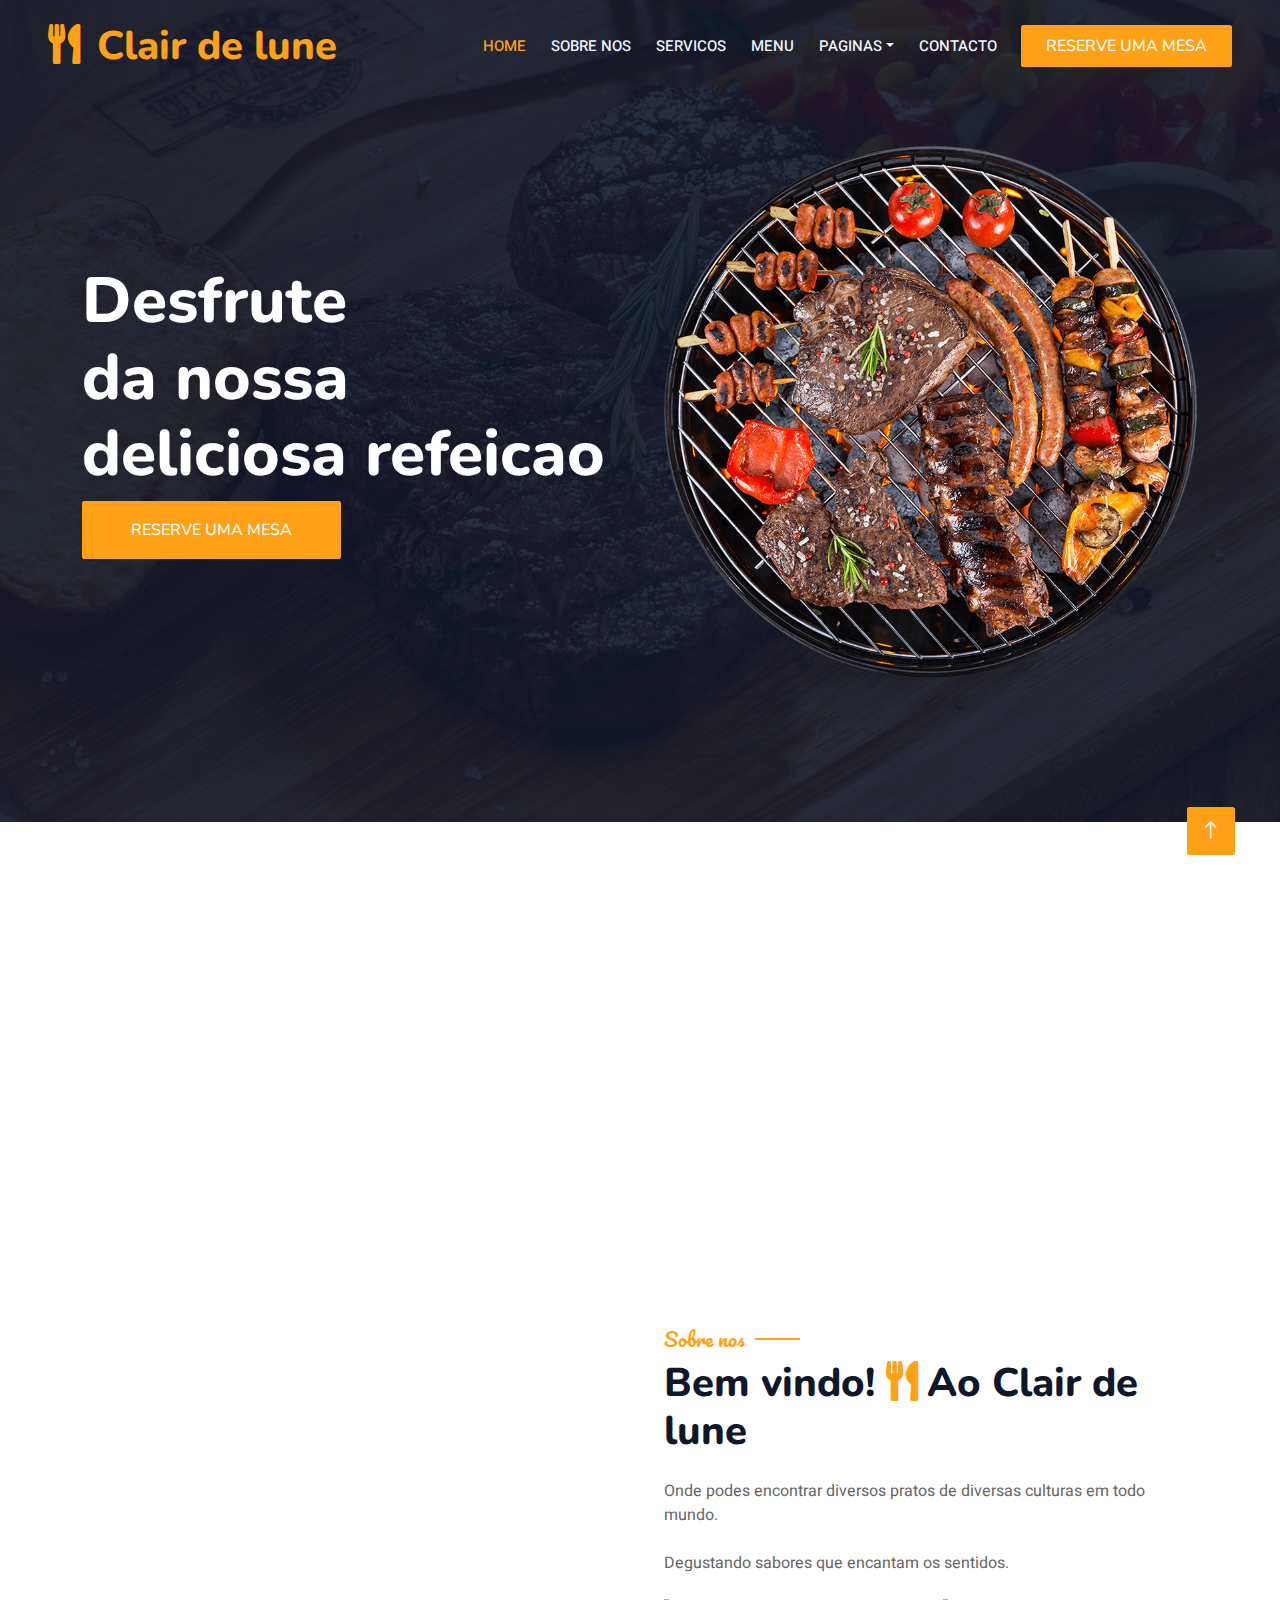
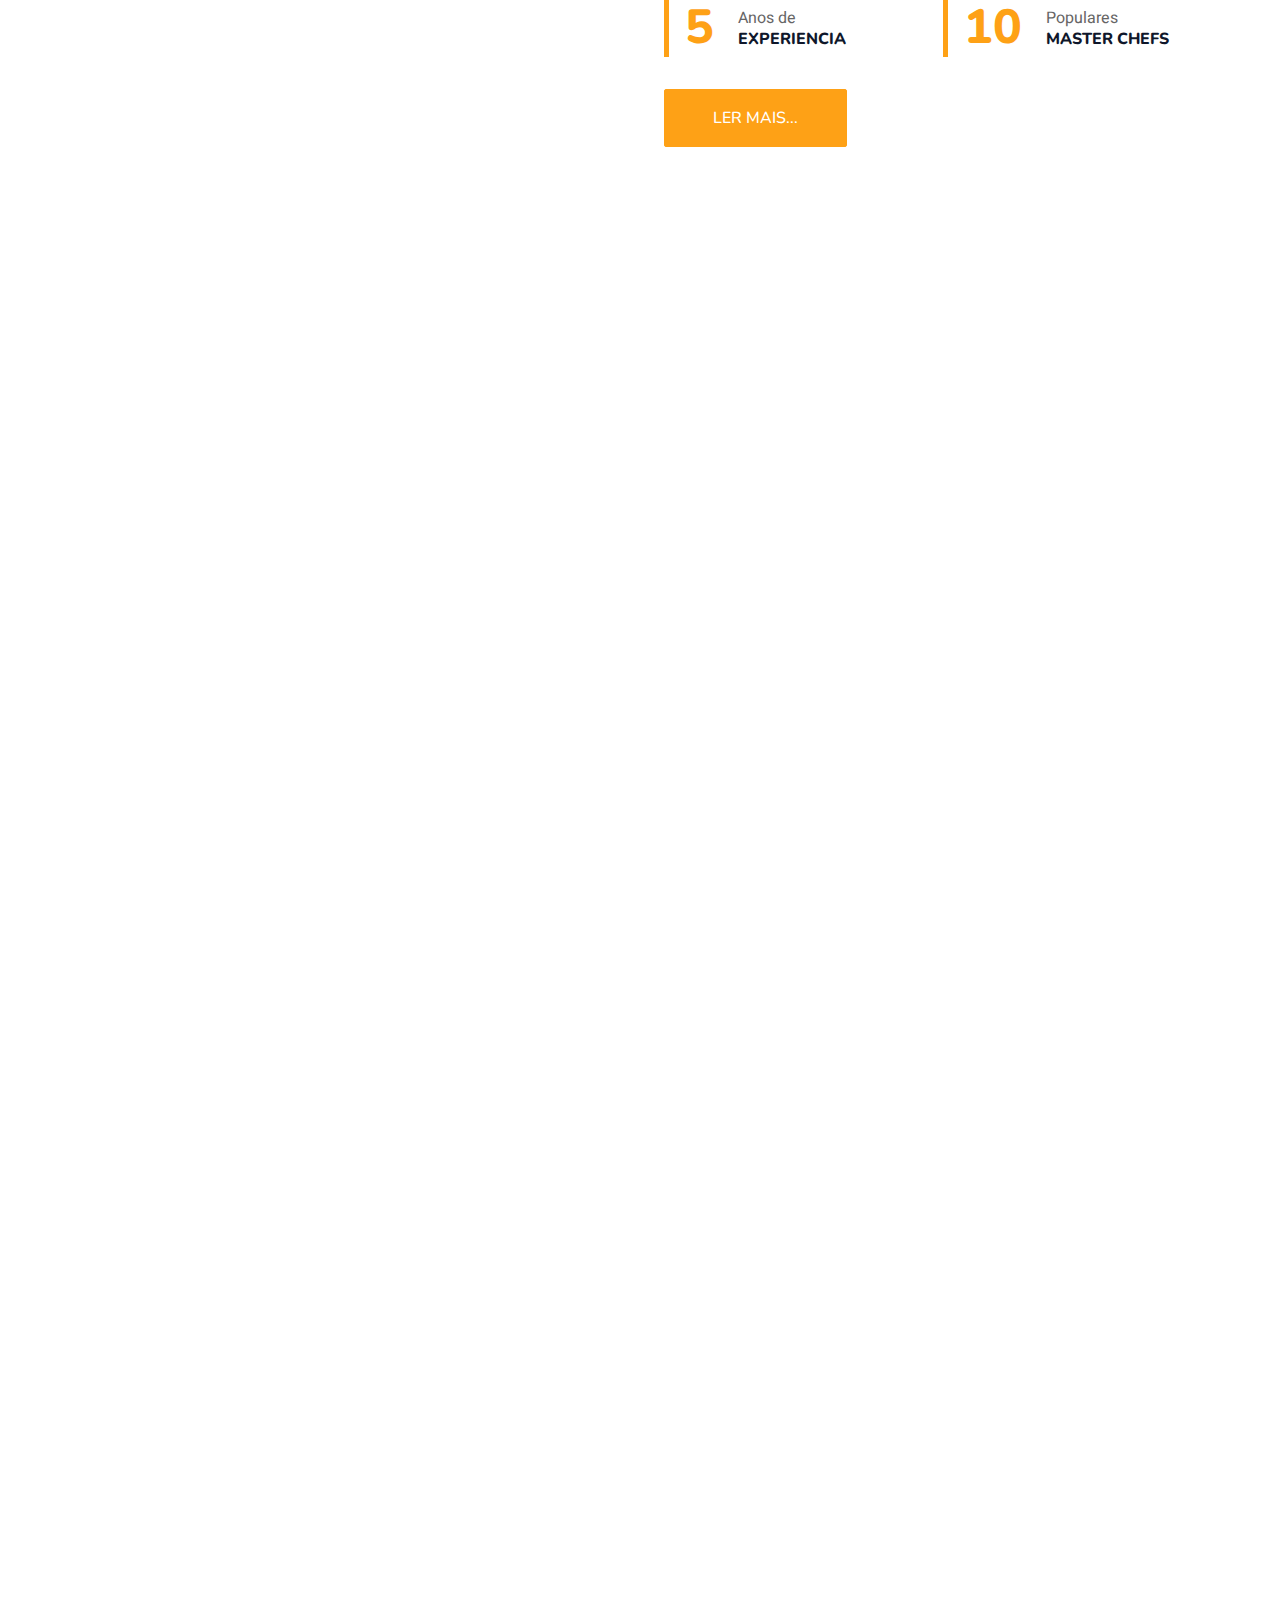
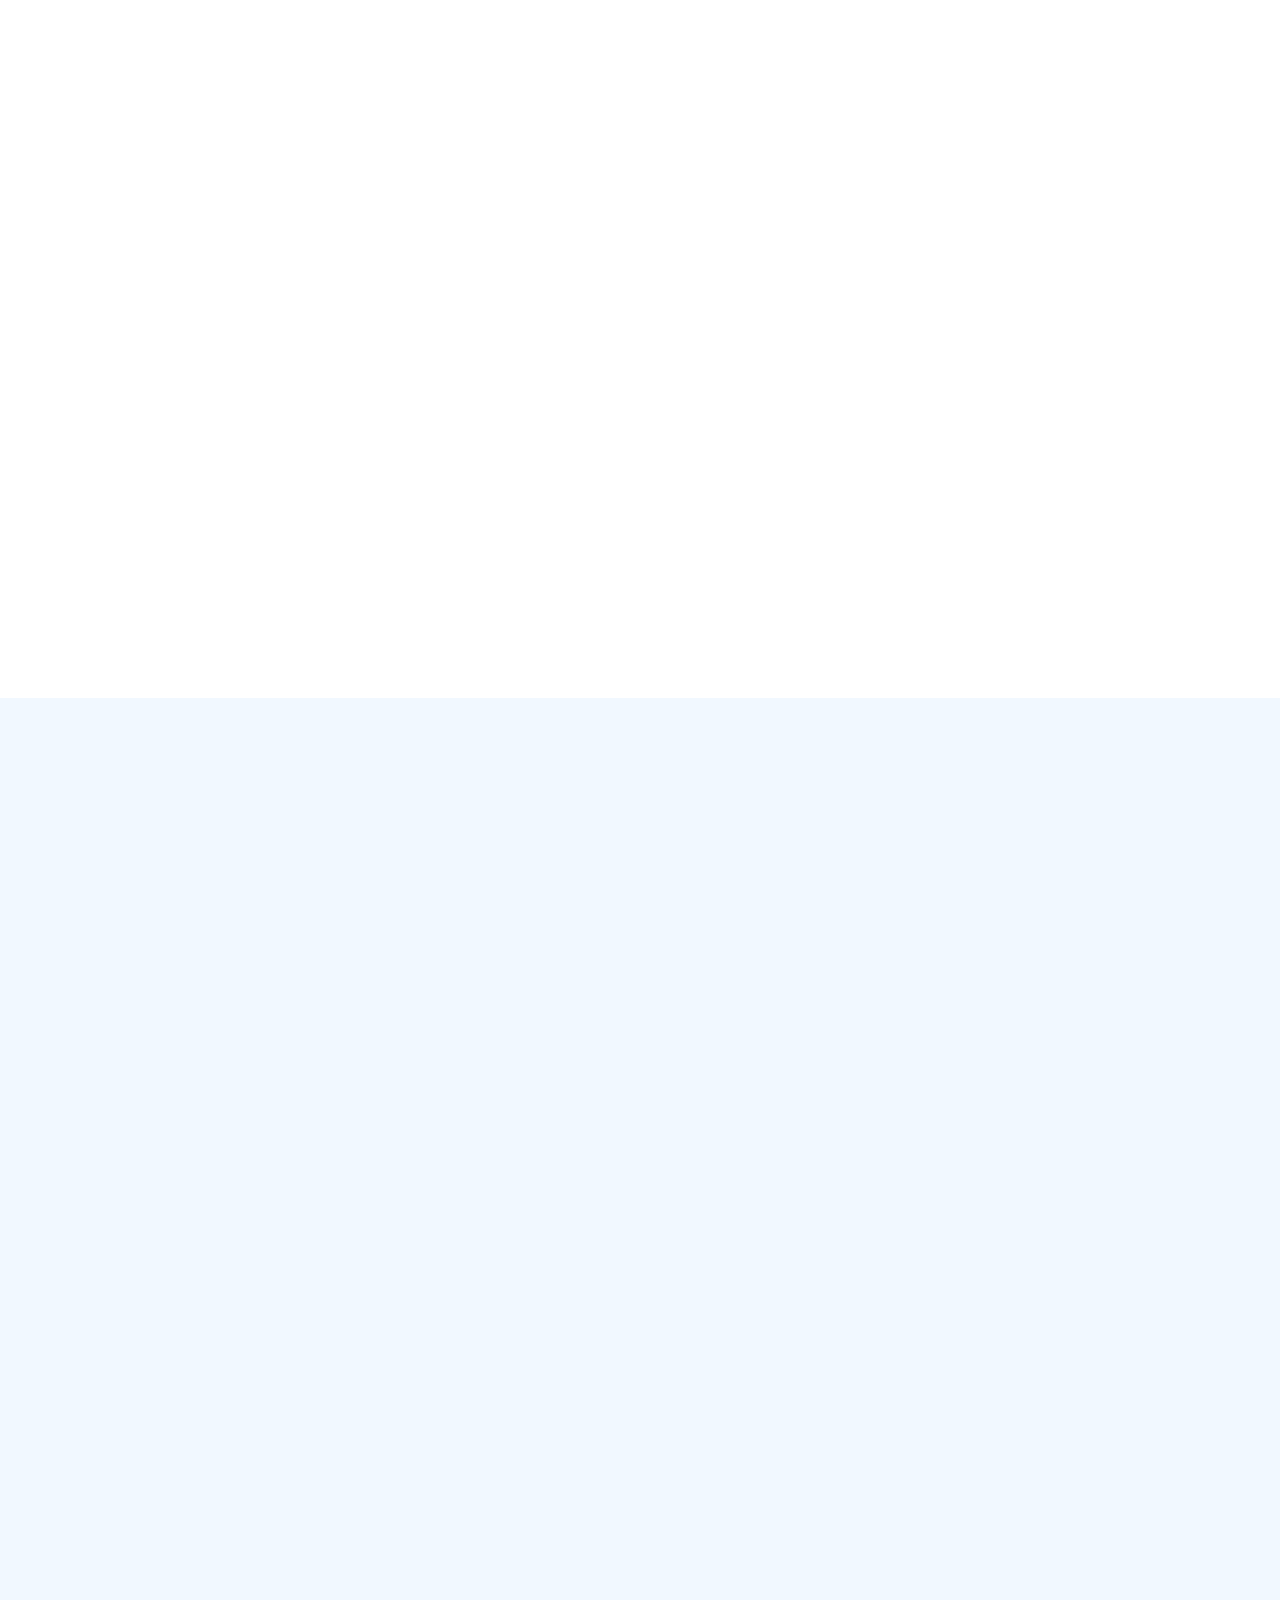
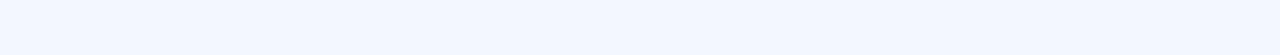
<file: index.html>
<!DOCTYPE html>
<html lang="en">

<head>
    <meta charset="utf-8">
    <title>Clair de lune- Bootstrap Restaurant Template</title>
    <meta content="width=device-width, initial-scale=1.0" name="viewport">
    <meta content="" name="keywords">
    <meta content="" name="description">

    <!-- Favicon -->
    <link href="img/favicon.ico" rel="icon">

    <!-- Google Web Fonts -->
    <link rel="preconnect" href="https://fonts.googleapis.com">
    <link rel="preconnect" href="https://fonts.gstatic.com" crossorigin>
    <link href="https://fonts.googleapis.com/css2?family=Heebo:wght@400;500;600&family=Nunito:wght@600;700;800&family=Pacifico&display=swap" rel="stylesheet">

    <!-- Icon Font Stylesheet -->
    <link href="https://cdnjs.cloudflare.com/ajax/libs/font-awesome/5.10.0/css/all.min.css" rel="stylesheet">
    <link href="https://cdn.jsdelivr.net/npm/bootstrap-icons@1.4.1/font/bootstrap-icons.css" rel="stylesheet">

    <!-- Libraries Stylesheet -->
    <link href="lib/animate/animate.min.css" rel="stylesheet">
    <link href="lib/owlcarousel/assets/owl.carousel.min.css" rel="stylesheet">
    <link href="lib/tempusdominus/css/tempusdominus-bootstrap-4.min.css" rel="stylesheet" />

    <!-- Customized Bootstrap Stylesheet -->
    <link href="css/bootstrap.min.css" rel="stylesheet">

    <!-- Template Stylesheet -->
    <link href="css/style.css" rel="stylesheet">
</head>

<body>
    <div class="container-xxl bg-white p-0">
        <!-- Spinner Start -->
        <div id="spinner" class="show bg-white position-fixed translate-middle w-100 vh-100 top-50 start-50 d-flex align-items-center justify-content-center">
            <div class="spinner-border text-primary" style="width: 3rem; height: 3rem;" role="status">
                <span class="sr-only">Processando...</span>
            </div>
        </div>
        <!-- Spinner End -->


        <!-- Navbar & Hero Start -->
        <div class="container-xxl position-relative p-0">
            <nav class="navbar navbar-expand-lg navbar-dark bg-dark px-4 px-lg-5 py-3 py-lg-0">
                <a href="" class="navbar-brand p-0">
                    <h1 class="text-primary m-0"><i class="fa fa-utensils me-3"></i>Clair de lune</h1>
                    <!-- <img src="img/logo.png" alt="Logo"> -->
                </a>
                <button class="navbar-toggler" type="button" data-bs-toggle="collapse" data-bs-target="#navbarCollapse">
                    <span class="fa fa-bars"></span>
                </button>
                <div class="collapse navbar-collapse" id="navbarCollapse">
                    <div class="navbar-nav ms-auto py-0 pe-4">
                        <a href="index.html" class="nav-item nav-link active">Home</a>
                        <a href="about.html" class="nav-item nav-link">Sobre nos</a>
                        <a href="service.html" class="nav-item nav-link">Servicos</a>
                        <a href="menu.html" class="nav-item nav-link">Menu</a>
                        <div class="nav-item dropdown">
                            <a href="#" class="nav-link dropdown-toggle" data-bs-toggle="dropdown">Paginas</a>
                            <div class="dropdown-menu m-0">
                                <a href="booking.html" class="dropdown-item">Reserva</a>
                                <a href="team.html" class="dropdown-item">Nossa time</a>
                                <a href="testimonial.html" class="dropdown-item">Depoimento</a>
                            </div>
                        </div>
                        <a href="contact.html" class="nav-item nav-link">Contacto</a>
                    </div>
                    <a href="" class="btn btn-primary py-2 px-4">Reserve uma mesa</a>
                </div>
            </nav>

            <div class="container-xxl py-5 bg-dark hero-header mb-5">
                <div class="container my-5 py-5">
                    <div class="row align-items-center g-5">
                        <div class="col-lg-6 text-center text-lg-start">
                            <h1 class="display-3 text-white animated slideInLeft">Desfrute<br>da nossa deliciosa refeicao</h1>
                            <a href="" class="btn btn-primary py-sm-3 px-sm-5 me-3 animated slideInLeft">Reserve uma mesa</a>
                        </div>
                        <div class="col-lg-6 text-center text-lg-end overflow-hidden">
                            <img class="img-fluid" src="img/hero.png" alt="">
                        </div>
                    </div>
                </div>
            </div>
        </div>
        <!-- Navbar & Hero End -->


        <!-- Service Start -->
        <div class="container-xxl py-5">
            <div class="container">
                <div class="row g-4">
                    <div class="col-lg-3 col-sm-6 wow fadeInUp" data-wow-delay="0.1s">
                        <div class="service-item rounded pt-3">
                            <div class="p-4">
                                <i class="fa fa-3x fa-user-tie text-primary mb-4"></i>
                                <h5>Master Chefs</h5>
                                <p>Aqui voce pode encontrar os melhores chefes de diferentes paises do mundo.</p>
                            </div>
                        </div>
                    </div>
                    <div class="col-lg-3 col-sm-6 wow fadeInUp" data-wow-delay="0.3s">
                        <div class="service-item rounded pt-3">
                            <div class="p-4">
                                <i class="fa fa-3x fa-utensils text-primary mb-4"></i>
                                <h5>Comida de qualidade</h5>
                                <p>Viaje todo mundo apenas com o paladar</p>
                            </div>
                        </div>
                    </div>
                    <div class="col-lg-3 col-sm-6 wow fadeInUp" data-wow-delay="0.5s">
                        <div class="service-item rounded pt-3">
                            <div class="p-4">
                                <i class="fa fa-3x fa-cart-plus text-primary mb-4"></i>
                                <h5>Encomenda Online</h5>
                                <p>Poupe o seu tempo e reserve online!</p>
                            </div>
                        </div>
                    </div>
                    <div class="col-lg-3 col-sm-6 wow fadeInUp" data-wow-delay="0.7s">
                        <div class="service-item rounded pt-3">
                            <div class="p-4">
                                <i class="fa fa-3x fa-headset text-primary mb-4"></i>
                                <h5>Servicos 24/7</h5>
                                <p>Esperando pela sua companhia!</p>
                            </div>
                        </div>
                    </div>
                </div>
            </div>
        </div>
        <!-- Service End -->


        <!-- About Start -->
        <div class="container-xxl py-5">
            <div class="container">
                <div class="row g-5 align-items-center">
                    <div class="col-lg-6">
                        <div class="row g-3">
                            <div class="col-6 text-start">
                                <img class="img-fluid rounded w-100 wow zoomIn" data-wow-delay="0.1s" src="img/about-1.jpg">
                            </div>
                            <div class="col-6 text-start">
                                <img class="img-fluid rounded w-75 wow zoomIn" data-wow-delay="0.3s" src="img/about-2.jpg" style="margin-top: 25%;">
                            </div>
                            <div class="col-6 text-end">
                                <img class="img-fluid rounded w-75 wow zoomIn" data-wow-delay="0.5s" src="img/about-3.jpg">
                            </div>
                            <div class="col-6 text-end">
                                <img class="img-fluid rounded w-100 wow zoomIn" data-wow-delay="0.7s" src="img/about-4.jpg">
                            </div>
                        </div>
                    </div>
                    <div class="col-lg-6">
                        <h5 class="section-title ff-secondary text-start text-primary fw-normal">Sobre nos</h5>
                        <h1 class="mb-4">Bem vindo! <i class="fa fa-utensils text-primary me-2"></i>Ao Clair de lune</h1>
                        <p class="mb-4">Onde podes encontrar diversos pratos de diversas culturas em todo mundo.</p>
                        <p class="mb-4">Degustando sabores que encantam os sentidos.</p>
                        <div class="row g-4 mb-4">
                            <div class="col-sm-6">
                                <div class="d-flex align-items-center border-start border-5 border-primary px-3">
                                    <h1 class="flex-shrink-0 display-5 text-primary mb-0" data-toggle="counter-up">5</h1>
                                    <div class="ps-4">
                                        <p class="mb-0">Anos de</p>
                                        <h6 class="text-uppercase mb-0">Experiencia</h6>
                                    </div>
                                </div>
                            </div>
                            <div class="col-sm-6">
                                <div class="d-flex align-items-center border-start border-5 border-primary px-3">
                                    <h1 class="flex-shrink-0 display-5 text-primary mb-0" data-toggle="counter-up">10</h1>
                                    <div class="ps-4">
                                        <p class="mb-0">Populares</p>
                                        <h6 class="text-uppercase mb-0">Master Chefs</h6>
                                    </div>
                                </div>
                            </div>
                        </div>
                        <a class="btn btn-primary py-3 px-5 mt-2" href="">Ler mais...</a>
                    </div>
                </div>
            </div>
        </div>
        <!-- About End -->


        <!-- Menu Start -->
        <div class="container-xxl py-5">
            <div class="container">
                <div class="text-center wow fadeInUp" data-wow-delay="0.1s">
                    <h5 class="section-title ff-secondary text-center text-primary fw-normal">Menu Principal</h5>
                    <h1 class="mb-5"> Refeicoes mais populares</h1>
                </div>
                <div class="tab-class text-center wow fadeInUp" data-wow-delay="0.1s">
                    <ul class="nav nav-pills d-inline-flex justify-content-center border-bottom mb-5">
                        <li class="nav-item">
                            <a class="d-flex align-items-center text-start mx-3 ms-0 pb-3 active" data-bs-toggle="pill" href="#tab-1">
                                <i class="fa fa-coffee fa-2x text-primary"></i>
                                <div class="ps-3">
                                    <small class="text-body">Populares</small>
                                    <h6 class="mt-n1 mb-0">Pequeno Almoco</h6>
                                </div>
                            </a>
                        </li>
                        <li class="nav-item">
                            <a class="d-flex align-items-center text-start mx-3 pb-3" data-bs-toggle="pill" href="#tab-2">
                                <i class="fa fa-hamburger fa-2x text-primary"></i>
                                <div class="ps-3">
                                    <small class="text-body">Lanches</small>
                                    <h6 class="mt-n1 mb-0">Especiais</h6>
                                </div>
                            </a>
                        </li>
                        <li class="nav-item">
                            <a class="d-flex align-items-center text-start mx-3 me-0 pb-3" data-bs-toggle="pill" href="#tab-3">
                                <i class="fa fa-utensils fa-2x text-primary"></i>
                                <div class="ps-3">
                                    <small class="text-body">Jantares</small>
                                    <h6 class="mt-n1 mb-0">Amorosos</h6>
                                </div>
                            </a>
                        </li>
                    </ul>
                    <div class="tab-content">
                        <div id="tab-1" class="tab-pane fade show p-0 active">
                            <div class="row g-4">
                                <div class="col-lg-6">
                                    <div class="d-flex align-items-center">
                                        <img class="flex-shrink-0 img-fluid rounded" src="peque1.jpg" alt="" style="width: 80px;">
                                        <div class="w-100 d-flex flex-column text-start ps-4">
                                            <h5 class="d-flex justify-content-between border-bottom pb-2">
                                                <span>Batata Doce</span>
                                                <span class="text-primary">400Mt</span>
                                            </h5>
                                            <small class="fst-italic"><button type="button" class="botao">Encomendar</button></small>
                                        </div>
                                    </div>
                                </div>
                                <div class="col-lg-6">
                                    <div class="d-flex align-items-center">
                                        <img class="flex-shrink-0 img-fluid rounded" src="peque2.jpg" alt="" style="width: 80px;">
                                        <div class="w-100 d-flex flex-column text-start ps-4">
                                            <h5 class="d-flex justify-content-between border-bottom pb-2">
                                                <span>Toradas com Fiambre</span>
                                                <span class="text-primary">550mt</span>
                                            </h5>
                                            <small class="fst-italic"></small>
                                        </div>
                                    </div>
                                </div>
                                <div class="col-lg-6">
                                    <div class="d-flex align-items-center">
                                        <img class="flex-shrink-0 img-fluid rounded" src="peque3.jpg" alt="" style="width: 80px;">
                                        <div class="w-100 d-flex flex-column text-start ps-4">
                                            <h5 class="d-flex justify-content-between border-bottom pb-2">
                                                <span>Ovos Mechidos</span>
                                                <span class="text-primary">500Mt</span>
                                            </h5>
                                            <small class="fst-italic"></small>
                                        </div>
                                    </div>
                                </div>
                                <div class="col-lg-6">
                                    <div class="d-flex align-items-center">
                                        <img class="flex-shrink-0 img-fluid rounded" src="peque4.webp" alt="" style="width: 80px;">
                                        <div class="w-100 d-flex flex-column text-start ps-4">
                                            <h5 class="d-flex justify-content-between border-bottom pb-2">
                                                <span>Omelete</span>
                                                <span class="text-primary">500Mt</span>
                                            </h5>
                                            <small class="fst-italic"></small>
                                        </div>
                                    </div>
                                </div>
                                <div class="col-lg-6">
                                    <div class="d-flex align-items-center">
                                        <img class="flex-shrink-0 img-fluid rounded" src="peque5.jpg" alt="" style="width: 80px;">
                                        <div class="w-100 d-flex flex-column text-start ps-4">
                                            <h5 class="d-flex justify-content-between border-bottom pb-2">
                                                <span>Torada com Abacate e Salada de Tomate</span>
                                                <span class="text-primary">600MT</span>
                                            </h5>
                                            <small class="fst-italic"></small>
                                        </div>
                                    </div>
                                </div>
                                <div class="col-lg-6">
                                    <div class="d-flex align-items-center">
                                        <img class="flex-shrink-0 img-fluid rounded" src="peque6.jpg" alt="" style="width: 80px;">
                                        <div class="w-100 d-flex flex-column text-start ps-4">
                                            <h5 class="d-flex justify-content-between border-bottom pb-2">
                                                <span>Pequeno Almoco Completo</span>
                                                <span class="text-primary">550Mt</span>
                                            </h5>
                                            <small class="fst-italic"></small>
                                        </div>
                                    </div>
                                </div>
                                <div class="col-lg-6">
                                    <div class="d-flex align-items-center">
                                        <img class="flex-shrink-0 img-fluid rounded" src="peque7.jpg" alt="" style="width: 80px;">
                                        <div class="w-100 d-flex flex-column text-start ps-4">
                                            <h5 class="d-flex justify-content-between border-bottom pb-2">
                                                <span>Croissant</span>
                                                <span class="text-primary">950Mt</span>
                                            </h5>
                                            <small class="fst-italic"></small>
                                        </div>
                                    </div>
                                </div>
                                <div class="col-lg-6">
                                    <div class="d-flex align-items-center">
                                        <img class="flex-shrink-0 img-fluid rounded" src="peque8.jpg" alt="" style="width: 80px;">
                                        <div class="w-100 d-flex flex-column text-start ps-4">
                                            <h5 class="d-flex justify-content-between border-bottom pb-2">
                                                <span>Panquecas</span>
                                                <span class="text-primary">750Mt</span>
                                            </h5>
                                            <small class="fst-italic"></small>
                                        </div>
                                    </div>
                                </div>
                            </div>
                        </div>
                        <div id="tab-2" class="tab-pane fade show p-0">
                            <div class="row g-4">
                                <div class="col-lg-6">
                                    <div class="d-flex align-items-center">
                                        <img class="flex-shrink-0 img-fluid rounded" src="img/menu-1.jpg" alt="" style="width: 80px;">
                                        <div class="w-100 d-flex flex-column text-start ps-4">
                                            <h5 class="d-flex justify-content-between border-bottom pb-2">
                                                <span>Chicken Burger</span>
                                                <span class="text-primary">$115</span>
                                            </h5>
                                            <small class="fst-italic">Ipsum ipsum clita erat amet dolor justo diam</small>
                                        </div>
                                    </div>
                                </div>
                                <div class="col-lg-6">
                                    <div class="d-flex align-items-center">
                                        <img class="flex-shrink-0 img-fluid rounded" src="img/menu-2.jpg" alt="" style="width: 80px;">
                                        <div class="w-100 d-flex flex-column text-start ps-4">
                                            <h5 class="d-flex justify-content-between border-bottom pb-2">
                                                <span>Chicken Burger</span>
                                                <span class="text-primary">$115</span>
                                            </h5>
                                            <small class="fst-italic">Ipsum ipsum clita erat amet dolor justo diam</small>
                                        </div>
                                    </div>
                                </div>
                                <div class="col-lg-6">
                                    <div class="d-flex align-items-center">
                                        <img class="flex-shrink-0 img-fluid rounded" src="img/menu-3.jpg" alt="" style="width: 80px;">
                                        <div class="w-100 d-flex flex-column text-start ps-4">
                                            <h5 class="d-flex justify-content-between border-bottom pb-2">
                                                <span>Chicken Burger</span>
                                                <span class="text-primary">$115</span>
                                            </h5>
                                            <small class="fst-italic">Ipsum ipsum clita erat amet dolor justo diam</small>
                                        </div>
                                    </div>
                                </div>
                                <div class="col-lg-6">
                                    <div class="d-flex align-items-center">
                                        <img class="flex-shrink-0 img-fluid rounded" src="img/menu-4.jpg" alt="" style="width: 80px;">
                                        <div class="w-100 d-flex flex-column text-start ps-4">
                                            <h5 class="d-flex justify-content-between border-bottom pb-2">
                                                <span>Chicken Burger</span>
                                                <span class="text-primary">$115</span>
                                            </h5>
                                            <small class="fst-italic">Ipsum ipsum clita erat amet dolor justo diam</small>
                                        </div>
                                    </div>
                                </div>
                                <div class="col-lg-6">
                                    <div class="d-flex align-items-center">
                                        <img class="flex-shrink-0 img-fluid rounded" src="img/menu-5.jpg" alt="" style="width: 80px;">
                                        <div class="w-100 d-flex flex-column text-start ps-4">
                                            <h5 class="d-flex justify-content-between border-bottom pb-2">
                                                <span>Chicken Burger</span>
                                                <span class="text-primary">$115</span>
                                            </h5>
                                            <small class="fst-italic">Ipsum ipsum clita erat amet dolor justo diam</small>
                                        </div>
                                    </div>
                                </div>
                                <div class="col-lg-6">
                                    <div class="d-flex align-items-center">
                                        <img class="flex-shrink-0 img-fluid rounded" src="img/menu-6.jpg" alt="" style="width: 80px;">
                                        <div class="w-100 d-flex flex-column text-start ps-4">
                                            <h5 class="d-flex justify-content-between border-bottom pb-2">
                                                <span>Chicken Burger</span>
                                                <span class="text-primary">$115</span>
                                            </h5>
                                            <small class="fst-italic">Ipsum ipsum clita erat amet dolor justo diam</small>
                                        </div>
                                    </div>
                                </div>
                                <div class="col-lg-6">
                                    <div class="d-flex align-items-center">
                                        <img class="flex-shrink-0 img-fluid rounded" src="img/menu-7.jpg" alt="" style="width: 80px;">
                                        <div class="w-100 d-flex flex-column text-start ps-4">
                                            <h5 class="d-flex justify-content-between border-bottom pb-2">
                                                <span>Chicken Burger</span>
                                                <span class="text-primary">$115</span>
                                            </h5>
                                            <small class="fst-italic">Ipsum ipsum clita erat amet dolor justo diam</small>
                                        </div>
                                    </div>
                                </div>
                                <div class="col-lg-6">
                                    <div class="d-flex align-items-center">
                                        <img class="flex-shrink-0 img-fluid rounded" src="img/menu-8.jpg" alt="" style="width: 80px;">
                                        <div class="w-100 d-flex flex-column text-start ps-4">
                                            <h5 class="d-flex justify-content-between border-bottom pb-2">
                                                <span>Chicken Burger</span>
                                                <span class="text-primary">$115</span>
                                            </h5>
                                            <small class="fst-italic">Ipsum ipsum clita erat amet dolor justo diam</small>
                                        </div>
                                    </div>
                                </div>
                            </div>
                        </div>
                        <div id="tab-3" class="tab-pane fade show p-0">
                            <div class="row g-4">
                                <div class="col-lg-6">
                                    <div class="d-flex align-items-center">
                                        <img class="flex-shrink-0 img-fluid rounded" src="prat1.jpg" alt="" style="width: 80px;">
                                        <div class="w-100 d-flex flex-column text-start ps-4">
                                            <h5 class="d-flex justify-content-between border-bottom pb-2">
                                                <span>Caril de Amejoas</span>
                                                <span class="text-primary">1400Mt</span>
                                            </h5>
                                            <small class="fst-italic">Com mollho de tomate</small>
                                        </div>
                                    </div>
                                </div>
                                <div class="col-lg-6">
                                    <div class="d-flex align-items-center">
                                        <img class="flex-shrink-0 img-fluid rounded" src="prat2.jpg" alt="" style="width: 80px;">
                                        <div class="w-100 d-flex flex-column text-start ps-4">
                                            <h5 class="d-flex justify-content-between border-bottom pb-2">
                                                <span>Camarao tostado na Frigideira</span>
                                                <span class="text-primary">1500Mt</span>
                                            </h5>
                                            <small class="fst-italic">Com molho de tomate</small>
                                        </div>
                                    </div>
                                </div>
                                <div class="col-lg-6">
                                    <div class="d-flex align-items-center">
                                        <img class="flex-shrink-0 img-fluid rounded" src="prat3.jpg" alt="" style="width: 80px;">
                                        <div class="w-100 d-flex flex-column text-start ps-4">
                                            <h5 class="d-flex justify-content-between border-bottom pb-2">
                                                <span>Lagosta</span>
                                                <span class="text-primary">1600mt</span>
                                            </h5>
                                            <small class="fst-italic">Com molho de coco e especiarias</small>
                                        </div>
                                    </div>
                                </div>
                                <div class="col-lg-6">
                                    <div class="d-flex align-items-center">
                                        <img class="flex-shrink-0 img-fluid rounded" src="prat5.jpg" alt="" style="width: 80px;">
                                        <div class="w-100 d-flex flex-column text-start ps-4">
                                            <h5 class="d-flex justify-content-between border-bottom pb-2">
                                                <span>Matapa</span>
                                                <span class="text-primary">1000Mt</span>
                                            </h5>
                                            <small class="fst-italic">Com molho de coco e amendoim</small>
                                        </div>
                                    </div>
                                </div>
                                <div class="col-lg-6">
                                    <div class="d-flex align-items-center">
                                        <img class="flex-shrink-0 img-fluid rounded" src="prat6.jpg" alt="" style="width: 80px;">
                                        <div class="w-100 d-flex flex-column text-start ps-4">
                                            <h5 class="d-flex justify-content-between border-bottom pb-2">
                                                <span>Mariscos</span>
                                                <span class="text-primary">2000Mt</span>
                                            </h5>
                                            <small class="fst-italic"> Uma mistura de diversos frutos do mar ,camaroao,lagostas,ostras,...</small>
                                        </div>
                                    </div>
                                </div>
                                <div class="col-lg-6">
                                    <div class="d-flex align-items-center">
                                        <img class="flex-shrink-0 img-fluid rounded" src="prat7.jpg" alt="" style="width: 80px;">
                                        <div class="w-100 d-flex flex-column text-start ps-4">
                                            <h5 class="d-flex justify-content-between border-bottom pb-2">
                                                <span>Tacos de Carne</span>
                                                <span class="text-primary">750Mt</span>
                                            </h5>
                                            <small class="fst-italic">Acompanhado com pure de cebola</small>
                                        </div>
                                    </div>
                                </div>
                                <div class="col-lg-6">
                                    <div class="d-flex align-items-center">
                                        <img class="flex-shrink-0 img-fluid rounded" src="prat8.jpg" alt="" style="width: 80px;">
                                        <div class="w-100 d-flex flex-column text-start ps-4">
                                            <h5 class="d-flex justify-content-between border-bottom pb-2">
                                                <span>Carne de Vaca Grelhada</span>
                                                <span class="text-primary">1200Mt</span>
                                            </h5>
                                            <small class="fst-italic">Com vegetais da epoca</small>
                                        </div>
                                    </div>
                                </div>
                                <div class="col-lg-6">
                                    <div class="d-flex align-items-center">
                                        <img class="flex-shrink-0 img-fluid rounded" src="img/menu-8.jpg" alt="" style="width: 80px;">
                                        <div class="w-100 d-flex flex-column text-start ps-4">
                                            <h5 class="d-flex justify-content-between border-bottom pb-2">
                                                <span>Bife</span>
                                                <span class="text-primary">550Mt</span>
                                            </h5>
                                            <small class="fst-italic">Acompanhado com batatas fritas</small>
                                        </div>
                                    </div>
                                </div>
                            </div>
                        </div>
                    </div>
                </div>
            </div>
        </div>
        <!-- Menu End -->


        <!-- Reservation Start -->
        <div class="container-xxl py-5 px-0 wow fadeInUp" data-wow-delay="0.1s">
            <div class="row g-0">
                <div class="col-md-6">
                    <div class="video">
                        <button type="button" class="btn-play" data-bs-toggle="modal" data-src="https://www.youtube.com/embed/DWRcNpR6Kdc" data-bs-target="#videoModal">
                            <span></span>
                        </button>
                    </div>
                </div>
                <div class="col-md-6 bg-dark d-flex align-items-center">
                    <div class="p-5 wow fadeInUp" data-wow-delay="0.2s">
                        <h5 class="section-title ff-secondary text-start text-primary fw-normal">Reserva</h5>
                        <h1 class="text-white mb-4">Reserve aqui uma mesa online</h1>
                        <form>
                            <div class="row g-3">
                                <div class="col-md-6">
                                    <div class="form-floating">
                                        <input type="text" class="form-control" id="name" placeholder="Your Name">
                                        <label for="name">Seu nome</label>
                                    </div>
                                </div>
                                <div class="col-md-6">
                                    <div class="form-floating">
                                        <input type="email" class="form-control" id="email" placeholder="Your Email">
                                        <label for="email">Seu email</label>
                                    </div>
                                </div>
                                <div class="col-md-6">
                                    <div class="form-floating date" id="date3" data-target-input="nearest">
                                        <input type="text" class="form-control datetimepicker-input" id="datetime" placeholder="Date & Time" data-target="#date3" data-toggle="datetimepicker" />
                                        <label for="datetime">Data e Hora</label>
                                    </div>
                                </div>
                                <div class="col-md-6">
                                    <div class="form-floating">
                                        <select class="form-select" id="select1">
                                          <option value="1">Pessoa 1</option>
                                          <option value="2">Pessoa 2</option>
                                          <option value="3">Pessoa3</option>
                                        </select>
                                        <label for="select1">Numero de Pessoas</label>
                                      </div>
                                </div>
                                <div class="col-12">
                                    <div class="form-floating">
                                        <textarea class="form-control" placeholder="Special Request" id="message" style="height: 100px"></textarea>
                                        <label for="message">Pedido Especial</label>
                                    </div>
                                </div>
                                <div class="col-12">
                                    <button class="btn btn-primary w-100 py-3" type="submit">Reserve Agora!</button>
                                </div>
                            </div>
                        </form>
                    </div>
                </div>
            </div>
        </div>

        <div class="modal fade" id="videoModal" tabindex="-1" aria-labelledby="exampleModalLabel" aria-hidden="true">
            <div class="modal-dialog">
                <div class="modal-content rounded-0">
                    <div class="modal-header">
                        <h5 class="modal-title" id="exampleModalLabel">Youtube Video</h5>
                        <button type="button" class="btn-close" data-bs-dismiss="modal" aria-label="Close"></button>
                    </div>
                    <div class="modal-body">
                        <!-- 16:9 aspect ratio -->
                        <div class="ratio ratio-16x9">
                            <iframe class="embed-responsive-item" src="" id="video" allowfullscreen allowscriptaccess="always"
                                allow="autoplay"></iframe>
                        </div>
                    </div>
                </div>
            </div>
        </div>
        <!-- Reservation Start -->


        <!-- Team Start -->
        <div class="container-xxl pt-5 pb-3">
            <div class="text-center wow fadeInUp" data-wow-delay="0.1s">
                <h5 class="section-title ff-secondary text-center text-primary fw-normal">Membros da Time</h5>
                <h1 class="mb-5">Nossos chefes</h1>
            </div>
            <div class="row g-4">
                <div class="col-lg-3 col-md-6 wow fadeInUp" data-wow-delay="0.1s">
                    <div class="team-item text-center rounded overflow-hidden">
                        <div class="rounded-circle overflow-hidden m-4">
                            <img class="img-fluid" src="chef1.webp" alt="">
                        </div>
                        <h5 class="mb-0">Valdimir Congo</h5>
                        <small>Multicultural</small>
                        <div class="d-flex justify-content-center mt-3">
                            <a class="btn btn-square btn-primary mx-1" href=""><i class="fab fa-facebook-f"></i></a>
                            <a class="btn btn-square btn-primary mx-1" href=""><i class="fab fa-twitter"></i></a>
                            <a class="btn btn-square btn-primary mx-1" href=""><i class="fab fa-instagram"></i></a>
                        </div>
                    </div>

                </div>
                <div class="col-lg-3 col-md-6 wow fadeInUp" data-wow-delay="0.1s">
                    <div class="team-item text-center rounded overflow-hidden">
                        <div class="rounded-circle overflow-hidden m-4">
                            <img class="img-fluid" src="chef2.jpg" alt="">
                        </div>
                        <h5 class="mb-0">Chef Rogerio</h5>
                        <small>Multicultural</small>
                        <div class="d-flex justify-content-center mt-3">
                            <a class="btn btn-square btn-primary mx-1" href=""><i class="fab fa-facebook-f"></i></a>
                            <a class="btn btn-square btn-primary mx-1" href=""><i class="fab fa-twitter"></i></a>
                            <a class="btn btn-square btn-primary mx-1" href=""><i class="fab fa-instagram"></i></a>
                        </div>
                    </div>

                </div>
                <div class="col-lg-3 col-md-6 wow fadeInUp" data-wow-delay="0.1s">
                    <div class="team-item text-center rounded overflow-hidden">
                        <div class="rounded-circle overflow-hidden m-4">
                            <img class="img-fluid" src="chef3.jpg" alt="">
                        </div>
                        <h5 class="mb-0">Felisberto Hwanga</h5>
                        <small>Multicultural</small>
                        <div class="d-flex justify-content-center mt-3">
                            <a class="btn btn-square btn-primary mx-1" href=""><i class="fab fa-facebook-f"></i></a>
                            <a class="btn btn-square btn-primary mx-1" href=""><i class="fab fa-twitter"></i></a>
                            <a class="btn btn-square btn-primary mx-1" href=""><i class="fab fa-instagram"></i></a>
                        </div>
                    </div>

                </div>
                <div class="col-lg-3 col-md-6 wow fadeInUp" data-wow-delay="0.1s">
                    <div class="team-item text-center rounded overflow-hidden">
                        <div class="rounded-circle overflow-hidden m-4">
                            <img class="img-fluid" src="chef4.jpg" alt="">
                        </div>
                        <h5 class="mb-0">Luis Nhango</h5>
                        <small>Multicultural</small>
                        <div class="d-flex justify-content-center mt-3">
                            <a class="btn btn-square btn-primary mx-1" href=""><i class="fab fa-facebook-f"></i></a>
                            <a class="btn btn-square btn-primary mx-1" href=""><i class="fab fa-twitter"></i></a>
                            <a class="btn btn-square btn-primary mx-1" href=""><i class="fab fa-instagram"></i></a>
                        </div>
                    </div>

                </div>
            </div>
        </div>
    </div>
</div>
        <!-- Team End -->


        <!-- Testimonial Start -->
        <div class="container-xxl py-5 wow fadeInUp" data-wow-delay="0.1s">
            <div class="container">
                <div class="text-center">
                    <h5 class="section-title ff-secondary text-center text-primary fw-normal">Chats</h5>
                    <h1 class="mb-5">Sugestoes e Reclamacoes!!!</h1>
                </div>
                <div class="owl-carousel testimonial-carousel">
                    <div class="testimonial-item bg-transparent border rounded p-4">
                        <i class="fa fa-quote-left fa-2x text-primary mb-3"></i>
                        <p>Otimo trabalho!</p>
                        <div class="d-flex align-items-center">
                            <img class="img-fluid flex-shrink-0 rounded-circle" src="clie1.jpg" style="width: 50px; height: 50px;">
                            <div class="ps-3">
                                <h5 class="mb-1">Alvaro Pinto</h5>
                                <small>Advogado</small>
                            </div>
                        </div>
                    </div>
                    <div class="testimonial-item bg-transparent border rounded p-4">
                        <i class="fa fa-quote-left fa-2x text-primary mb-3"></i>
                        <p>Parabens pelo otimo atendimento</p>
                        <div class="d-flex align-items-center">
                            <img class="img-fluid flex-shrink-0 rounded-circle" src="clie3.jpg" style="width: 50px; height: 50px;">
                            <div class="ps-3">
                                <h5 class="mb-1">Maria de Luz</h5>
                                <small>Engenheira</small>
                            </div>
                        </div>
                    </div>
                    <div class="testimonial-item bg-transparent border rounded p-4">
                        <i class="fa fa-quote-left fa-2x text-primary mb-3"></i>
                        <p>Otimos pratos!</p>
                        <div class="d-flex align-items-center">
                            <img class="img-fluid flex-shrink-0 rounded-circle" src="clie2.jpg" style="width: 50px; height: 50px;">
                            <div class="ps-3">
                                <h5 class="mb-1">Joao Carlos</h5>
                                <small>Contabilista</small>
                            </div>
                        </div>
                    </div>
                    <div class="testimonial-item bg-transparent border rounded p-4">
                        <i class="fa fa-quote-left fa-2x text-primary mb-3"></i>
                        <p></p>
                        <div class="d-flex align-items-center">
                            <img class="img-fluid flex-shrink-0 rounded-circle" src="clie4.jpeg" style="width: 50px; height: 50px;">
                            <div class="ps-3">
                                <h5 class="mb-1">Joana Matola</h5>
                                <small>Empresaria</small>
                            </div>
                        </div>
                    </div>
                </div>
            </div>
        </div>
        <!-- Testimonial End -->
        

        <!-- Footer Start -->
        <div class="container-fluid bg-dark text-light footer pt-5 mt-5 wow fadeIn" data-wow-delay="0.1s">
            <div class="container py-5">
                <div class="row g-5">
                    <div class="col-lg-3 col-md-6">
                        <h4 class="section-title ff-secondary text-start text-primary fw-normal mb-4">Companhia</h4>
                        <a class="btn btn-link" href="">Sobre nos</a>
                        <a class="btn btn-link" href="">Contacte-nos </a>
                        <a class="btn btn-link" href="">Reserva</a>
                        <a class="btn btn-link" href="">Politica de Privacidade</a>
                        <a class="btn btn-link" href="">Termos e Condicoes</a>
                    </div>
                    <div class="col-lg-3 col-md-6">
                        <h4 class="section-title ff-secondary text-start text-primary fw-normal mb-4">Contactos</h4>
                        <p class="mb-2"><i class="fa fa-map-marker-alt me-3"></i>Av 24 de Jullho, Maputo, Movambique</p>
                        <p class="mb-2"><i class="fa fa-phone-alt me-3"></i>845376901-879065834</p>
                        <p class="mb-2"><i class="fa fa-envelope me-3"></i>info@Clairdelune.com</p>
                        <div class="d-flex pt-2">
                            <a class="btn btn-outline-light btn-social" href=""><i class="fab fa-twitter"></i></a>
                            <a class="btn btn-outline-light btn-social" href=""><i class="fab fa-facebook-f"></i></a>
                            <a class="btn btn-outline-light btn-social" href=""><i class="fab fa-youtube"></i></a>
                            <a class="btn btn-outline-light btn-social" href=""><i class="fab fa-linkedin-in"></i></a>
                        </div>
                    </div>
                    <div class="col-lg-3 col-md-6">
                        <h4 class="section-title ff-secondary text-start text-primary fw-normal mb-4">Abertura</h4>
                        <h5 class="text-light fw-normal">Segunda- Sabado</h5>
                        <p>09:00 - 22:00 Horas</p>
                        <h5 class="text-light fw-normal">Domingo</h5>
                        <p>10:00 - 20:00 Horas</p>
                    </div>
                    <div class="col-lg-3 col-md-6">
                        <h4 class="section-title ff-secondary text-start text-primary fw-normal mb-4">Novidades</h4>
                        <p> Encontre aqui as atualizacoes dos novos pratos e informacoes do restaurante.</p>.</p>
                        <div class="position-relative mx-auto" style="max-width: 400px;">
                            <input class="form-control border-primary w-100 py-3 ps-4 pe-5" type="text" placeholder="Seu Email">
                            <button type="button" class="btn btn-primary py-2 position-absolute top-0 end-0 mt-2 me-2">Inscricao</button>
                        </div>
                    </div>
                </div>
            </div>
            <div class="container">
                <div class="copyright">
                    <div class="row">
                        <div class="col-md-6 text-center text-md-start mb-3 mb-md-0">
                            &copy; <a class="border-bottom" href="#">clairdelune.com</a>,Sabores mundiais!
							
							<!--/*** This template is free as long as you keep the footer author’s credit link/attribution link/backlink. If you'd like to use the template without the footer author’s credit link/attribution link/backlink, you can purchase the Credit Removal License from "https://htmlcodex.com/credit-removal". Thank you for your support. ***/-->
							Designed By <a class="border-bottom" href="https://htmlcodex.com">HTML Codex</a>
                        </div>
                        <div class="col-md-6 text-center text-md-end">
                            <div class="footer-menu">
                                <a href="">Home</a>
                                <a href="">Cookies</a>
                                <a href="">Ajuda</a>
                                <a href="">FQAs</a>
                            </div>
                        </div>
                    </div>
                </div>
            </div>
        </div>
        <!-- Footer End -->


        <!-- Back to Top -->
        <a href="#" class="btn btn-lg btn-primary btn-lg-square back-to-top"><i class="bi bi-arrow-up"></i></a>
    </div>

    <!-- JavaScript Libraries -->
    <script src="https://code.jquery.com/jquery-3.4.1.min.js"></script>
    <script src="https://cdn.jsdelivr.net/npm/bootstrap@5.0.0/dist/js/bootstrap.bundle.min.js"></script>
    <script src="lib/wow/wow.min.js"></script>
    <script src="lib/easing/easing.min.js"></script>
    <script src="lib/waypoints/waypoints.min.js"></script>
    <script src="lib/counterup/counterup.min.js"></script>
    <script src="lib/owlcarousel/owl.carousel.min.js"></script>
    <script src="lib/tempusdominus/js/moment.min.js"></script>
    <script src="lib/tempusdominus/js/moment-timezone.min.js"></script>
    <script src="lib/tempusdominus/js/tempusdominus-bootstrap-4.min.js"></script>

    <!-- Template Javascript -->
    <script src="js/main.js"></script>
</body>

</html>
</file>
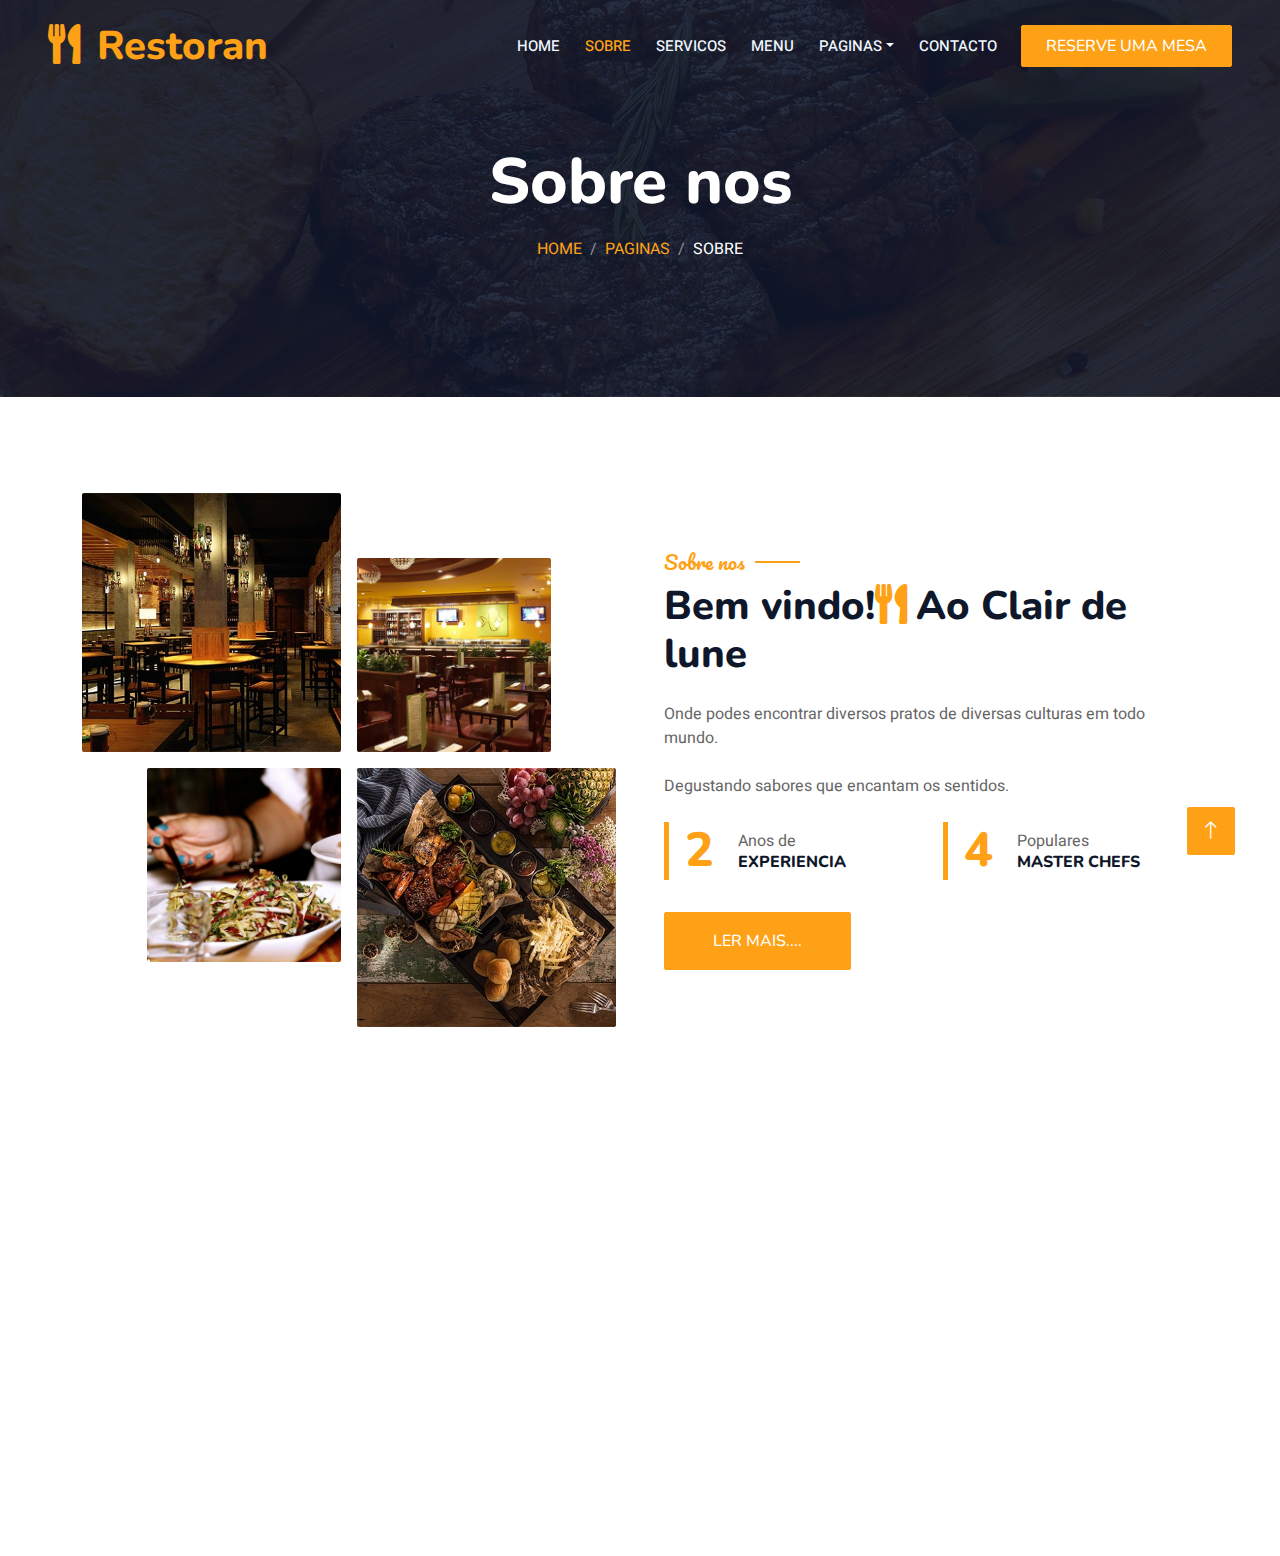
<file: about.html>
<!DOCTYPE html>
<html lang="en">

<head>
    <meta charset="utf-8">
    <title>Clair de lune - Bootstrap Restaurant Template</title>
    <meta content="width=device-width, initial-scale=1.0" name="viewport">
    <meta content="" name="keywords">
    <meta content="" name="description">

    <!-- Favicon -->
    <link href="img/favicon.ico" rel="icon">

    <!-- Google Web Fonts -->
    <link rel="preconnect" href="https://fonts.googleapis.com">
    <link rel="preconnect" href="https://fonts.gstatic.com" crossorigin>
    <link href="https://fonts.googleapis.com/css2?family=Heebo:wght@400;500;600&family=Nunito:wght@600;700;800&family=Pacifico&display=swap" rel="stylesheet">

    <!-- Icon Font Stylesheet -->
    <link href="https://cdnjs.cloudflare.com/ajax/libs/font-awesome/5.10.0/css/all.min.css" rel="stylesheet">
    <link href="https://cdn.jsdelivr.net/npm/bootstrap-icons@1.4.1/font/bootstrap-icons.css" rel="stylesheet">

    <!-- Libraries Stylesheet -->
    <link href="lib/animate/animate.min.css" rel="stylesheet">
    <link href="lib/owlcarousel/assets/owl.carousel.min.css" rel="stylesheet">
    <link href="lib/tempusdominus/css/tempusdominus-bootstrap-4.min.css" rel="stylesheet" />

    <!-- Customized Bootstrap Stylesheet -->
    <link href="css/bootstrap.min.css" rel="stylesheet">

    <!-- Template Stylesheet -->
    <link href="css/style.css" rel="stylesheet">
</head>

<body>
    <div class="container-xxl bg-white p-0">
        <!-- Spinner Start -->
        <div id="spinner" class="show bg-white position-fixed translate-middle w-100 vh-100 top-50 start-50 d-flex align-items-center justify-content-center">
            <div class="spinner-border text-primary" style="width: 3rem; height: 3rem;" role="status">
                <span class="sr-only">Processando...</span>
            </div>
        </div>
        <!-- Spinner End -->


        <!-- Navbar & Hero Start -->
        <div class="container-xxl position-relative p-0">
            <nav class="navbar navbar-expand-lg navbar-dark bg-dark px-4 px-lg-5 py-3 py-lg-0">
                <a href="" class="navbar-brand p-0">
                    <h1 class="text-primary m-0"><i class="fa fa-utensils me-3"></i>Restoran</h1>
                    <!-- <img src="img/logo.png" alt="Logo"> -->
                </a>
                <button class="navbar-toggler" type="button" data-bs-toggle="collapse" data-bs-target="#navbarCollapse">
                    <span class="fa fa-bars"></span>
                </button>
                <div class="collapse navbar-collapse" id="navbarCollapse">
                    <div class="navbar-nav ms-auto py-0 pe-4">
                        <a href="index.html" class="nav-item nav-link">Home</a>
                        <a href="about.html" class="nav-item nav-link active">Sobre</a>
                        <a href="service.html" class="nav-item nav-link">Servicos</a>
                        <a href="menu.html" class="nav-item nav-link">Menu</a>
                        <div class="nav-item dropdown">
                            <a href="#" class="nav-link dropdown-toggle" data-bs-toggle="dropdown">Paginas</a>
                            <div class="dropdown-menu m-0">
                                <a href="booking.html" class="dropdown-item">Reserva</a>
                                <a href="team.html" class="dropdown-item">Nossa time</a>
                                <a href="testimonial.html" class="dropdown-item">Depoimento</a>
                            </div>
                        </div>
                        <a href="contact.html" class="nav-item nav-link">Contacto</a>
                    </div>
                    <a href="" class="btn btn-primary py-2 px-4">Reserve uma mesa</a>
                </div>
            </nav>

            <div class="container-xxl py-5 bg-dark hero-header mb-5">
                <div class="container text-center my-5 pt-5 pb-4">
                    <h1 class="display-3 text-white mb-3 animated slideInDown">Sobre nos</h1>
                    <nav aria-label="breadcrumb">
                        <ol class="breadcrumb justify-content-center text-uppercase">
                            <li class="breadcrumb-item"><a href="#">Home</a></li>
                            <li class="breadcrumb-item"><a href="#">Paginas</a></li>
                            <li class="breadcrumb-item text-white active" aria-current="page">Sobre</li>
                        </ol>
                    </nav>
                </div>
            </div>
        </div>
        <!-- Navbar & Hero End -->


        <!-- About Start -->
        <div class="container-xxl py-5">
            <div class="container">
                <div class="row g-5 align-items-center">
                    <div class="col-lg-6">
                        <div class="row g-3">
                            <div class="col-6 text-start">
                                <img class="img-fluid rounded w-100 wow zoomIn" data-wow-delay="0.1s" src="img/about-1.jpg">
                            </div>
                            <div class="col-6 text-start">
                                <img class="img-fluid rounded w-75 wow zoomIn" data-wow-delay="0.3s" src="img/about-2.jpg" style="margin-top: 25%;">
                            </div>
                            <div class="col-6 text-end">
                                <img class="img-fluid rounded w-75 wow zoomIn" data-wow-delay="0.5s" src="img/about-3.jpg">
                            </div>
                            <div class="col-6 text-end">
                                <img class="img-fluid rounded w-100 wow zoomIn" data-wow-delay="0.7s" src="img/about-4.jpg">
                            </div>
                        </div>
                    </div>
                    <div class="col-lg-6">
                        <h5 class="section-title ff-secondary text-start text-primary fw-normal">Sobre nos</h5>
                        <h1 class="mb-4">Bem vindo!<i class="fa fa-utensils text-primary me-2"></i>Ao Clair de lune</h1>
                        <p class="mb-4">Onde podes encontrar diversos pratos de diversas culturas em todo mundo.</p>
                        <p class="mb-4">Degustando sabores que encantam os sentidos.</p>
                        <div class="row g-4 mb-4">
                            <div class="col-sm-6">
                                <div class="d-flex align-items-center border-start border-5 border-primary px-3">
                                    <h1 class="flex-shrink-0 display-5 text-primary mb-0" data-toggle="counter-up">5</h1>
                                    <div class="ps-4">
                                        <p class="mb-0">Anos de</p>
                                        <h6 class="text-uppercase mb-0">Experiencia</h6>
                                    </div>
                                </div>
                            </div>
                            <div class="col-sm-6">
                                <div class="d-flex align-items-center border-start border-5 border-primary px-3">
                                    <h1 class="flex-shrink-0 display-5 text-primary mb-0" data-toggle="counter-up">10</h1>
                                    <div class="ps-4">
                                        <p class="mb-0">Populares</p>
                                        <h6 class="text-uppercase mb-0">Master Chefs</h6>
                                    </div>
                                </div>
                            </div>
                        </div>
                        <a class="btn btn-primary py-3 px-5 mt-2" href="">Ler mais....</a>
                    </div>
                </div>
            </div>
        </div>
        <!-- About End -->


        <!-- Team Start -->
       
        <!-- Team End -->
        
        

        <!-- Footer Start -->
        <div class="container-fluid bg-dark text-light footer pt-5 mt-5 wow fadeIn" data-wow-delay="0.1s">
            <div class="container py-5">
                <div class="row g-5">
                    <div class="col-lg-3 col-md-6">
                        <h4 class="section-title ff-secondary text-start text-primary fw-normal mb-4">Companhia</h4>
                        <a class="btn btn-link" href="">Sobre nos</a>
                        <a class="btn btn-link" href="">Contacte-nos</a>
                        <a class="btn btn-link" href="">Reserva</a>
                        <a class="btn btn-link" href=""> Politica de Privacidade</a>
                        <a class="btn btn-link" href="">Termos e Condicoes</a>
                    </div>
                    <div class="col-lg-3 col-md-6">
                        <h4 class="section-title ff-secondary text-start text-primary fw-normal mb-4">Contacto</h4>
                        <p class="mb-2"><i class="fa fa-map-marker-alt me-3"></i>Av 24 de julho, Maputo, Mocambique</p>
                        <p class="mb-2"><i class="fa fa-phone-alt me-3"></i>45376901-879065834</p>
                        <p class="mb-2"><i class="fa fa-envelope me-3"></i>info@Clairdelune.com</p>
                        <div class="d-flex pt-2">
                            <a class="btn btn-outline-light btn-social" href=""><i class="fab fa-twitter"></i></a>
                            <a class="btn btn-outline-light btn-social" href=""><i class="fab fa-facebook-f"></i></a>
                            <a class="btn btn-outline-light btn-social" href=""><i class="fab fa-youtube"></i></a>
                            <a class="btn btn-outline-light btn-social" href=""><i class="fab fa-linkedin-in"></i></a>
                        </div>
                    </div>
                    <div class="col-lg-3 col-md-6">
                        <h4 class="section-title ff-secondary text-start text-primary fw-normal mb-4">Abertura</h4>
                        <h5 class="text-light fw-normal">Segunda - Sabado</h5>
                        <p>09:00 - 21:00 Horas</p>
                        <h5 class="text-light fw-normal">Domingo</h5>
                        <p>10:00 - 20:00 Horas</p>
                    </div>
                    <div class="col-lg-3 col-md-6">
                        <h4 class="section-title ff-secondary text-start text-primary fw-normal mb-4">Novidades</h4>
                        <p>Encontre aqui as atualizacoes dos novos pratos e informacoes do restaurante..</p>
                        <div class="position-relative mx-auto" style="max-width: 400px;">
                            <input class="form-control border-primary w-100 py-3 ps-4 pe-5" type="text" placeholder="Your email">
                            <button type="button" class="btn btn-primary py-2 position-absolute top-0 end-0 mt-2 me-2">Inscricao</button>
                        </div>
                    </div>
                </div>
            </div>
            <div class="container">
                <div class="copyright">
                    <div class="row">
                        <div class="col-md-6 text-center text-md-start mb-3 mb-md-0">
                            &copy; <a class="border-bottom" href="#">Nome do utilizador</a>, Reservado. 
							
							<!--/*** This template is free as long as you keep the footer author’s credit link/attribution link/backlink. If you'd like to use the template without the footer author’s credit link/attribution link/backlink, you can purchase the Credit Removal License from "https://htmlcodex.com/credit-removal". Thank you for your support. ***/-->
							Designed By <a class="border-bottom" href="https://htmlcodex.com">HTML Codex</a>
                        </div>
                        <div class="col-md-6 text-center text-md-end">
                            <div class="footer-menu">
                                <a href="">Home</a>
                                <a href="">Cookies</a>
                                <a href="">Ajuda</a>
                                <a href="">FQAs</a>
                            </div>
                        </div>
                    </div>
                </div>
            </div>
        </div>
        <!-- Footer End -->


        <!-- Back to Top -->
        <a href="#" class="btn btn-lg btn-primary btn-lg-square back-to-top"><i class="bi bi-arrow-up"></i></a>
    </div>

    <!-- JavaScript Libraries -->
    <script src="https://code.jquery.com/jquery-3.4.1.min.js"></script>
    <script src="https://cdn.jsdelivr.net/npm/bootstrap@5.0.0/dist/js/bootstrap.bundle.min.js"></script>
    <script src="lib/wow/wow.min.js"></script>
    <script src="lib/easing/easing.min.js"></script>
    <script src="lib/waypoints/waypoints.min.js"></script>
    <script src="lib/counterup/counterup.min.js"></script>
    <script src="lib/owlcarousel/owl.carousel.min.js"></script>
    <script src="lib/tempusdominus/js/moment.min.js"></script>
    <script src="lib/tempusdominus/js/moment-timezone.min.js"></script>
    <script src="lib/tempusdominus/js/tempusdominus-bootstrap-4.min.js"></script>

    <!-- Template Javascript -->
    <script src="js/main.js"></script>
</body>

</html>
</file>
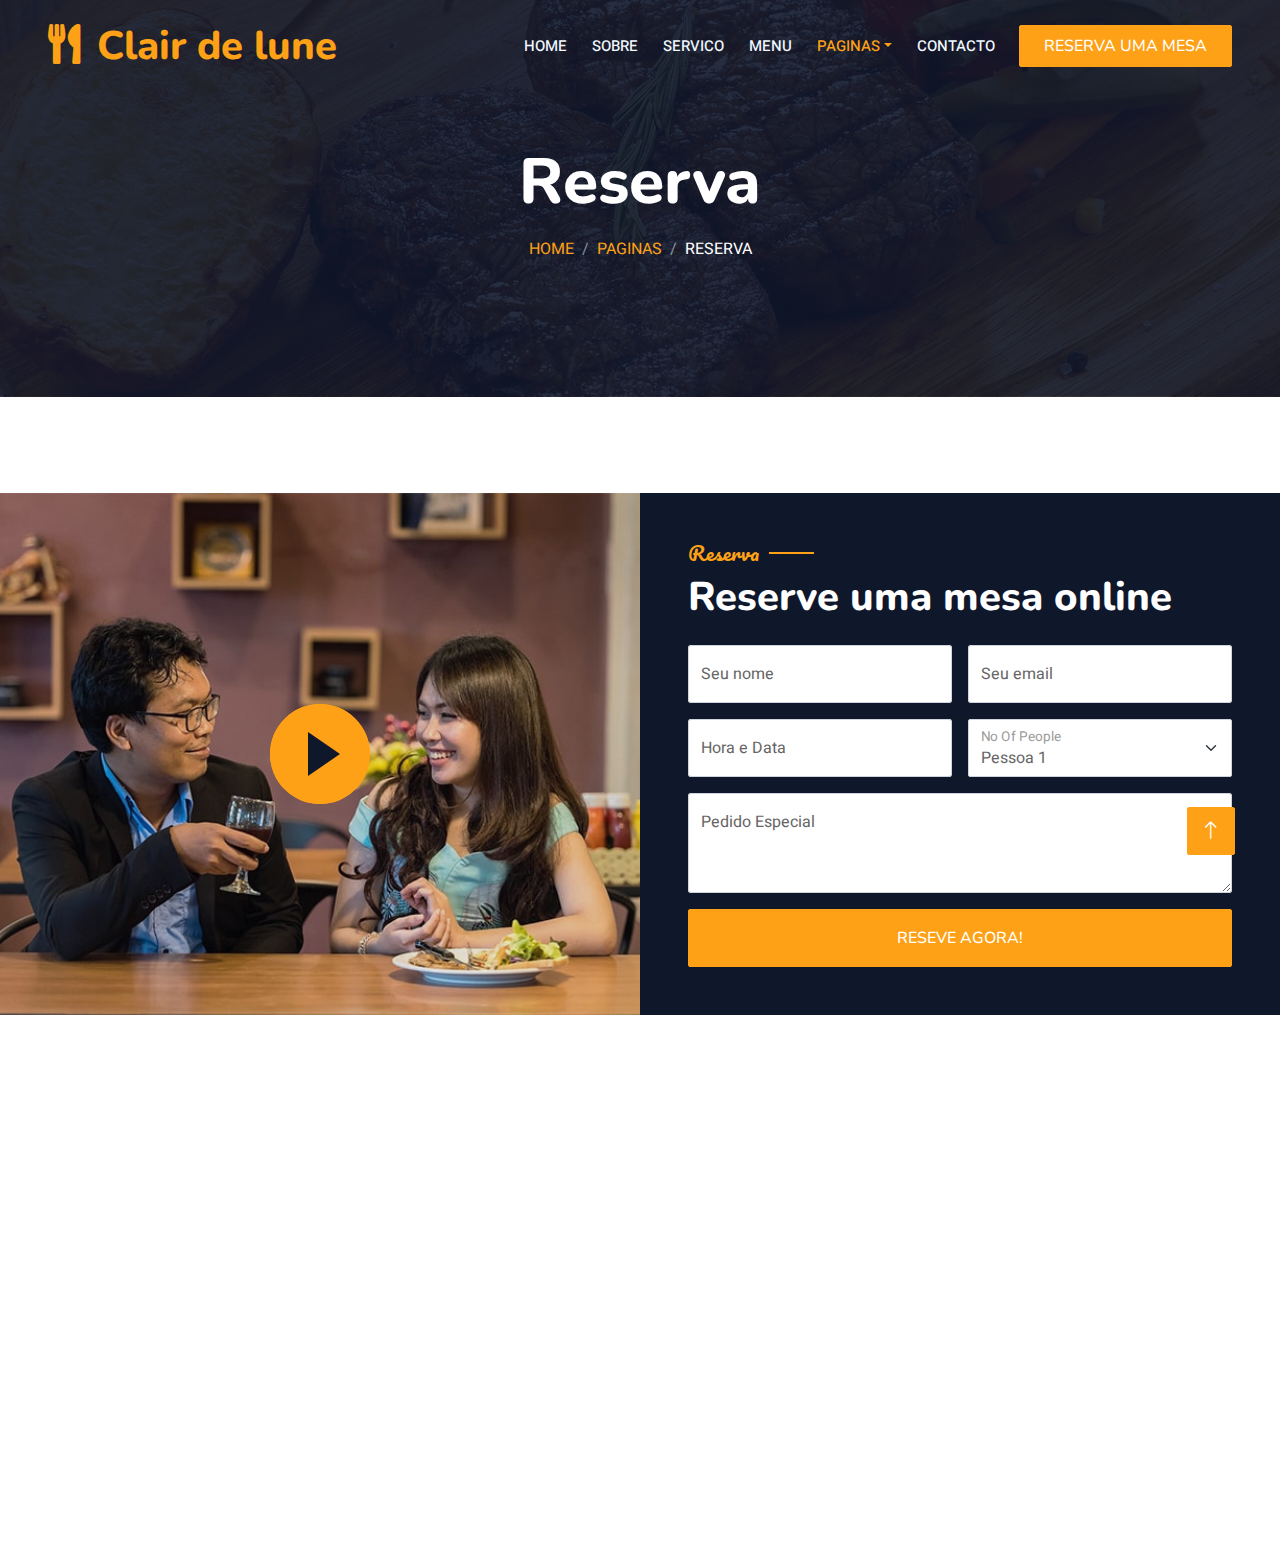
<file: booking.html>
<!DOCTYPE html>
<html lang="en">

<head>
    <meta charset="utf-8">
    <title>Clair de lune- Bootstrap Restaurant Template</title>
    <meta content="width=device-width, initial-scale=1.0" name="viewport">
    <meta content="" name="keywords">
    <meta content="" name="description">

    <!-- Favicon -->
    <link href="img/favicon.ico" rel="icon">

    <!-- Google Web Fonts -->
    <link rel="preconnect" href="https://fonts.googleapis.com">
    <link rel="preconnect" href="https://fonts.gstatic.com" crossorigin>
    <link href="https://fonts.googleapis.com/css2?family=Heebo:wght@400;500;600&family=Nunito:wght@600;700;800&family=Pacifico&display=swap" rel="stylesheet">

    <!-- Icon Font Stylesheet -->
    <link href="https://cdnjs.cloudflare.com/ajax/libs/font-awesome/5.10.0/css/all.min.css" rel="stylesheet">
    <link href="https://cdn.jsdelivr.net/npm/bootstrap-icons@1.4.1/font/bootstrap-icons.css" rel="stylesheet">

    <!-- Libraries Stylesheet -->
    <link href="lib/animate/animate.min.css" rel="stylesheet">
    <link href="lib/owlcarousel/assets/owl.carousel.min.css" rel="stylesheet">
    <link href="lib/tempusdominus/css/tempusdominus-bootstrap-4.min.css" rel="stylesheet" />

    <!-- Customized Bootstrap Stylesheet -->
    <link href="css/bootstrap.min.css" rel="stylesheet">

    <!-- Template Stylesheet -->
    <link href="css/style.css" rel="stylesheet">
</head>

<body>
    <div class="container-xxl bg-white p-0">
        <!-- Spinner Start -->
        <div id="spinner" class="show bg-white position-fixed translate-middle w-100 vh-100 top-50 start-50 d-flex align-items-center justify-content-center">
            <div class="spinner-border text-primary" style="width: 3rem; height: 3rem;" role="status">
                <span class="sr-only">Processando...</span>
            </div>
        </div>
        <!-- Spinner End -->


        <!-- Navbar & Hero Start -->
        <div class="container-xxl position-relative p-0">
            <nav class="navbar navbar-expand-lg navbar-dark bg-dark px-4 px-lg-5 py-3 py-lg-0">
                <a href="" class="navbar-brand p-0">
                    <h1 class="text-primary m-0"><i class="fa fa-utensils me-3"></i>Clair de lune</h1>
                    <!-- <img src="img/logo.png" alt="Logo"> -->
                </a>
                <button class="navbar-toggler" type="button" data-bs-toggle="collapse" data-bs-target="#navbarCollapse">
                    <span class="fa fa-bars"></span>
                </button>
                <div class="collapse navbar-collapse" id="navbarCollapse">
                    <div class="navbar-nav ms-auto py-0 pe-4">
                        <a href="index.html" class="nav-item nav-link">Home</a>
                        <a href="about.html" class="nav-item nav-link">Sobre</a>
                        <a href="service.html" class="nav-item nav-link">Servico</a>
                        <a href="menu.html" class="nav-item nav-link">Menu</a>
                        <div class="nav-item dropdown">
                            <a href="#" class="nav-link dropdown-toggle active" data-bs-toggle="dropdown">Paginas</a>
                            <div class="dropdown-menu m-0">
                                <a href="booking.html" class="dropdown-item active">Reserva</a>
                                <a href="team.html" class="dropdown-item">Nossa Time</a>
                                <a href="testimonial.html" class="dropdown-item">Depoimento</a>
                            </div>
                        </div>
                        <a href="contact.html" class="nav-item nav-link">Contacto</a>
                    </div>
                    <a href="" class="btn btn-primary py-2 px-4">Reserva uma mesa</a>
                </div>
            </nav>

            <div class="container-xxl py-5 bg-dark hero-header mb-5">
                <div class="container text-center my-5 pt-5 pb-4">
                    <h1 class="display-3 text-white mb-3 animated slideInDown">Reserva</h1>
                    <nav aria-label="breadcrumb">
                        <ol class="breadcrumb justify-content-center text-uppercase">
                            <li class="breadcrumb-item"><a href="#">Home</a></li>
                            <li class="breadcrumb-item"><a href="#">Paginas</a></li>
                            <li class="breadcrumb-item text-white active" aria-current="page">Reserva</li>
                        </ol>
                    </nav>
                </div>
            </div>
        </div>
        <!-- Navbar & Hero End -->


        <!-- Reservation Start -->
        <div class="container-xxl py-5 px-0 wow fadeInUp" data-wow-delay="0.1s">
            <div class="row g-0">
                <div class="col-md-6">
                    <div class="video">
                        <button type="button" class="btn-play" data-bs-toggle="modal" data-src="https://www.youtube.com/embed/DWRcNpR6Kdc" data-bs-target="#videoModal">
                            <span></span>
                        </button>
                    </div>
                </div>
                <div class="col-md-6 bg-dark d-flex align-items-center">
                    <div class="p-5 wow fadeInUp" data-wow-delay="0.2s">
                        <h5 class="section-title ff-secondary text-start text-primary fw-normal">Reserva</h5>
                        <h1 class="text-white mb-4">Reserve uma mesa online</h1>
                        <form>
                            <div class="row g-3">
                                <div class="col-md-6">
                                    <div class="form-floating">
                                        <input type="text" class="form-control" id="name" placeholder="Your Name">
                                        <label for="name">Seu nome</label>
                                    </div>
                                </div>
                                <div class="col-md-6">
                                    <div class="form-floating">
                                        <input type="email" class="form-control" id="email" placeholder="Your Email">
                                        <label for="email">Seu email</label>
                                    </div>
                                </div>
                                <div class="col-md-6">
                                    <div class="form-floating date" id="date3" data-target-input="nearest">
                                        <input type="text" class="form-control datetimepicker-input" id="datetime" placeholder="Date & Time" data-target="#date3" data-toggle="datetimepicker" />
                                        <label for="datetime">Hora e Data</label>
                                    </div>
                                </div>
                                <div class="col-md-6">
                                    <div class="form-floating">
                                        <select class="form-select" id="select1">
                                          <option value="1">Pessoa 1</option>
                                          <option value="2">Pessoa 2</option>
                                          <option value="3">Pessoa 3</option>
                                        </select>
                                        <label for="select1">No Of People</label>
                                      </div>
                                </div>
                                <div class="col-12">
                                    <div class="form-floating">
                                        <textarea class="form-control" placeholder="Special Request" id="message" style="height: 100px"></textarea>
                                        <label for="message">Pedido Especial</label>
                                    </div>
                                </div>
                                <div class="col-12">
                                    <button class="btn btn-primary w-100 py-3" type="submit">Reseve Agora!</button>
                                </div>
                            </div>
                        </form>
                    </div>
                </div>
            </div>
        </div>

        <div class="modal fade" id="videoModal" tabindex="-1" aria-labelledby="exampleModalLabel" aria-hidden="true">
            <div class="modal-dialog">
                <div class="modal-content rounded-0">
                    <div class="modal-header">
                        <h5 class="modal-title" id="exampleModalLabel">Youtube Video</h5>
                        <button type="button" class="btn-close" data-bs-dismiss="modal" aria-label="Close"></button>
                    </div>
                    <div class="modal-body">
                        <!-- 16:9 aspect ratio -->
                        <div class="ratio ratio-16x9">
                            <iframe class="embed-responsive-item" src="" id="video" allowfullscreen allowscriptaccess="always"
                                allow="autoplay"></iframe>
                        </div>
                    </div>
                </div>
            </div>
        </div>
        <!-- Reservation Start -->
        

        <!-- Footer Start -->
        <div class="container-fluid bg-dark text-light footer pt-5 mt-5 wow fadeIn" data-wow-delay="0.1s">
            <div class="container py-5">
                <div class="row g-5">
                    <div class="col-lg-3 col-md-6">
                        <h4 class="section-title ff-secondary text-start text-primary fw-normal mb-4">Companhia</h4>
                        <a class="btn btn-link" href="">Sobre nos</a>
                        <a class="btn btn-link" href="">Contacte-nos</a>
                        <a class="btn btn-link" href="">Reserva</a>
                        <a class="btn btn-link" href="">Politica e Privadade</a>
                        <a class="btn btn-link" href="">Termos e Condicoes</a>
                    </div>
                    <div class="col-lg-3 col-md-6">
                        <h4 class="section-title ff-secondary text-start text-primary fw-normal mb-4">Contactos</h4>
                        <p class="mb-2"><i class="fa fa-map-marker-alt me-3"></i>Av 24 de Jullho, Maputo, Movambique</p>
                        <p class="mb-2"><i class="fa fa-phone-alt me-3"></i>845376901-879065834</p>
                        <p class="mb-2"><i class="fa fa-envelope me-3"></i>info@Clairdelune.com</p>
                        <div class="d-flex pt-2">
                            <a class="btn btn-outline-light btn-social" href=""><i class="fab fa-twitter"></i></a>
                            <a class="btn btn-outline-light btn-social" href=""><i class="fab fa-facebook-f"></i></a>
                            <a class="btn btn-outline-light btn-social" href=""><i class="fab fa-youtube"></i></a>
                            <a class="btn btn-outline-light btn-social" href=""><i class="fab fa-linkedin-in"></i></a>
                        </div>
                    </div>
                    <div class="col-lg-3 col-md-6">
                        <h4 class="section-title ff-secondary text-start text-primary fw-normal mb-4">Abertura</h4>
                        <h5 class="text-light fw-normal">Segunda- Sabado</h5>
                        <p>09:00 - 22:00 Horas</p>
                        <h5 class="text-light fw-normal">Domingo</h5>
                        <p>10:00 - 20:00 Horas</p>
                    </div>
                    <div class="col-lg-3 col-md-6">
                        <h4 class="section-title ff-secondary text-start text-primary fw-normal mb-4">Novidades</h4>
                        <p> Encontre aqui as atualizacoes dos novos pratos e informacoes do restaurante.</p>.</p>
                        <div class="position-relative mx-auto" style="max-width: 400px;">
                            <input class="form-control border-primary w-100 py-3 ps-4 pe-5" type="text" placeholder="Seu Email">
                            <button type="button" class="btn btn-primary py-2 position-absolute top-0 end-0 mt-2 me-2">Inscricao</button>
                        </div>
                    </div>
                </div>
            </div>
                    
            <div class="container">
                <div class="copyright">
                    <div class="row">
                        <div class="col-md-6 text-center text-md-start mb-3 mb-md-0">
                            &copy; <a class="border-bottom" href="#">Nome utilizador</a>, Reservado. 
							
							<!--/*** This template is free as long as you keep the footer author’s credit link/attribution link/backlink. If you'd like to use the template without the footer author’s credit link/attribution link/backlink, you can purchase the Credit Removal License from "https://htmlcodex.com/credit-removal". Thank you for your support. ***/-->
							Designed By <a class="border-bottom" href="https://htmlcodex.com">HTML Codex</a>
                        </div>
                        <div class="col-md-6 text-center text-md-end">
                            <div class="footer-menu">
                                <a href="">Home</a>
                                <a href="">Cookies</a>
                                <a href="">Ajuda</a>
                                <a href="">FQAs</a>
                            </div>
                        </div>
                    </div>
                </div>
            </div>
        </div>
        <!-- Footer End -->


        <!-- Back to Top -->
        <a href="#" class="btn btn-lg btn-primary btn-lg-square back-to-top"><i class="bi bi-arrow-up"></i></a>
    </div>

    <!-- JavaScript Libraries -->
    <script src="https://code.jquery.com/jquery-3.4.1.min.js"></script>
    <script src="https://cdn.jsdelivr.net/npm/bootstrap@5.0.0/dist/js/bootstrap.bundle.min.js"></script>
    <script src="lib/wow/wow.min.js"></script>
    <script src="lib/easing/easing.min.js"></script>
    <script src="lib/waypoints/waypoints.min.js"></script>
    <script src="lib/counterup/counterup.min.js"></script>
    <script src="lib/owlcarousel/owl.carousel.min.js"></script>
    <script src="lib/tempusdominus/js/moment.min.js"></script>
    <script src="lib/tempusdominus/js/moment-timezone.min.js"></script>
    <script src="lib/tempusdominus/js/tempusdominus-bootstrap-4.min.js"></script>

    <!-- Template Javascript -->
    <script src="js/main.js"></script>
</body>

</html>
</file>
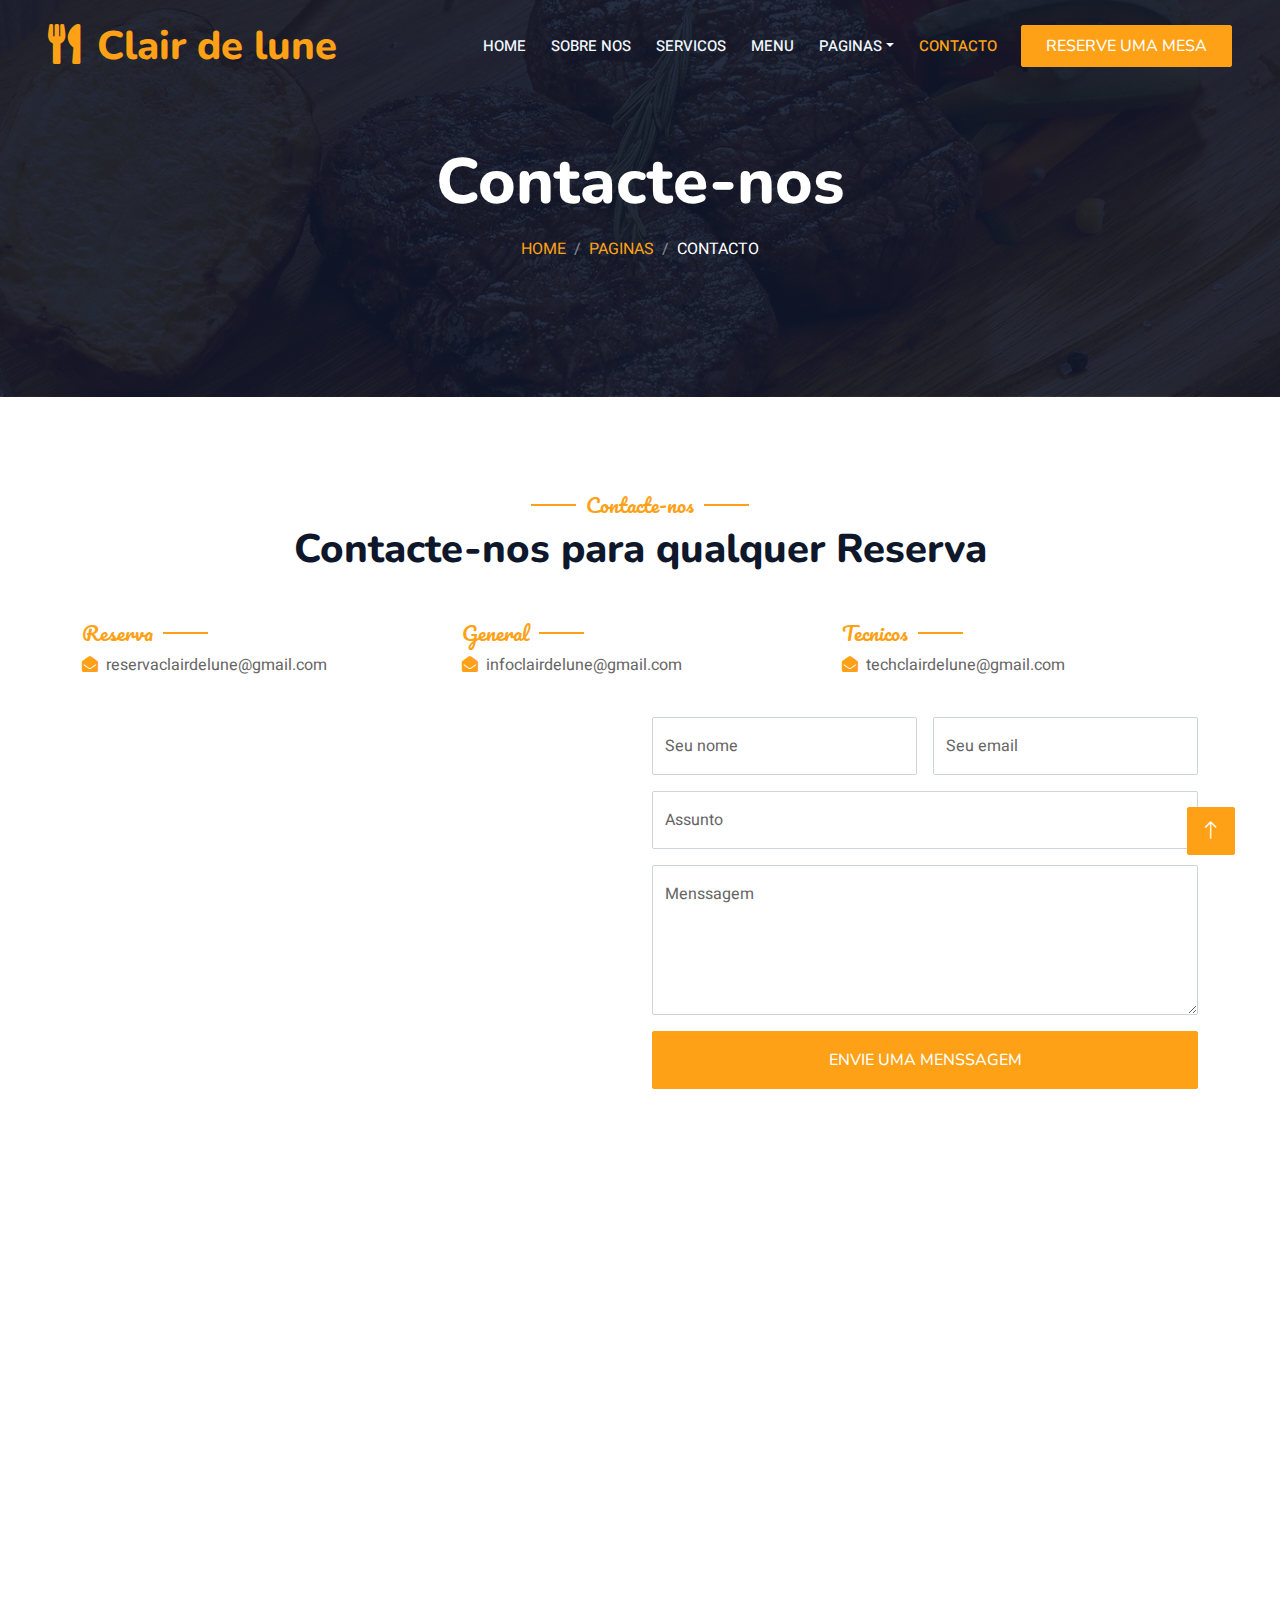
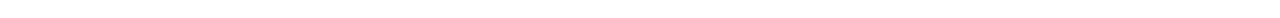
<file: contact.html>
<!DOCTYPE html>
<html lang="en">

<head>
    <meta charset="utf-8">
    <title>Clair de lune - Bootstrap Restaurant Template</title>
    <meta content="width=device-width, initial-scale=1.0" name="viewport">
    <meta content="" name="keywords">
    <meta content="" name="description">

    <!-- Favicon -->
    <link href="img/favicon.ico" rel="icon">

    <!-- Google Web Fonts -->
    <link rel="preconnect" href="https://fonts.googleapis.com">
    <link rel="preconnect" href="https://fonts.gstatic.com" crossorigin>
    <link href="https://fonts.googleapis.com/css2?family=Heebo:wght@400;500;600&family=Nunito:wght@600;700;800&family=Pacifico&display=swap" rel="stylesheet">

    <!-- Icon Font Stylesheet -->
    <link href="https://cdnjs.cloudflare.com/ajax/libs/font-awesome/5.10.0/css/all.min.css" rel="stylesheet">
    <link href="https://cdn.jsdelivr.net/npm/bootstrap-icons@1.4.1/font/bootstrap-icons.css" rel="stylesheet">

    <!-- Libraries Stylesheet -->
    <link href="lib/animate/animate.min.css" rel="stylesheet">
    <link href="lib/owlcarousel/assets/owl.carousel.min.css" rel="stylesheet">
    <link href="lib/tempusdominus/css/tempusdominus-bootstrap-4.min.css" rel="stylesheet" />

    <!-- Customized Bootstrap Stylesheet -->
    <link href="css/bootstrap.min.css" rel="stylesheet">

    <!-- Template Stylesheet -->
    <link href="css/style.css" rel="stylesheet">
</head>

<body>
    <div class="container-xxl bg-white p-0">
        <!-- Spinner Start -->
        <div id="spinner" class="show bg-white position-fixed translate-middle w-100 vh-100 top-50 start-50 d-flex align-items-center justify-content-center">
            <div class="spinner-border text-primary" style="width: 3rem; height: 3rem;" role="status">
                <span class="sr-only">Loading...</span>
            </div>
        </div>
        <!-- Spinner End -->


        <!-- Navbar & Hero Start -->
        <div class="container-xxl position-relative p-0">
            <nav class="navbar navbar-expand-lg navbar-dark bg-dark px-4 px-lg-5 py-3 py-lg-0">
                <a href="" class="navbar-brand p-0">
                    <h1 class="text-primary m-0"><i class="fa fa-utensils me-3"></i>Clair de lune</h1>
                    <!-- <img src="img/logo.png" alt="Logo"> -->
                </a>
                <button class="navbar-toggler" type="button" data-bs-toggle="collapse" data-bs-target="#navbarCollapse">
                    <span class="fa fa-bars"></span>
                </button>
                <div class="collapse navbar-collapse" id="navbarCollapse">
                    <div class="navbar-nav ms-auto py-0 pe-4">
                        <a href="index.html" class="nav-item nav-link">Home</a>
                        <a href="about.html" class="nav-item nav-link">Sobre nos</a>
                        <a href="service.html" class="nav-item nav-link">Servicos</a>
                        <a href="menu.html" class="nav-item nav-link">Menu</a>
                        <div class="nav-item dropdown">
                            <a href="#" class="nav-link dropdown-toggle" data-bs-toggle="dropdown">Paginas</a>
                            <div class="dropdown-menu m-0">
                                <a href="booking.html" class="dropdown-item">Reserva</a>
                                <a href="team.html" class="dropdown-item">Nossa Time</a>
                                <a href="testimonial.html" class="dropdown-item">Depoimento</a>
                            </div>
                        </div>
                        <a href="contact.html" class="nav-item nav-link active">Contacto</a>
                    </div>
                    <a href="" class="btn btn-primary py-2 px-4">Reserve uma mesa</a>
                </div>
            </nav>

            <div class="container-xxl py-5 bg-dark hero-header mb-5">
                <div class="container text-center my-5 pt-5 pb-4">
                    <h1 class="display-3 text-white mb-3 animated slideInDown">Contacte-nos</h1>
                    <nav aria-label="breadcrumb">
                        <ol class="breadcrumb justify-content-center text-uppercase">
                            <li class="breadcrumb-item"><a href="#">Home</a></li>
                            <li class="breadcrumb-item"><a href="#">Paginas</a></li>
                            <li class="breadcrumb-item text-white active" aria-current="page">Contacto</li>
                        </ol>
                    </nav>
                </div>
            </div>
        </div>
        <!-- Navbar & Hero End -->


        <!-- Contact Start -->
        <div class="container-xxl py-5">
            <div class="container">
                <div class="text-center wow fadeInUp" data-wow-delay="0.1s">
                    <h5 class="section-title ff-secondary text-center text-primary fw-normal">Contacte-nos</h5>
                    <h1 class="mb-5">Contacte-nos para qualquer Reserva</h1>
                </div>
                <div class="row g-4">
                    <div class="col-12">
                        <div class="row gy-4">
                            <div class="col-md-4">
                                <h5 class="section-title ff-secondary fw-normal text-start text-primary">Reserva</h5>
                                <p><i class="fa fa-envelope-open text-primary me-2"></i>reservaclairdelune@gmail.com</p>
                            </div>
                            <div class="col-md-4">
                                <h5 class="section-title ff-secondary fw-normal text-start text-primary">General</h5>
                                <p><i class="fa fa-envelope-open text-primary me-2"></i>infoclairdelune@gmail.com</p>
                            </div>
                            <div class="col-md-4">
                                <h5 class="section-title ff-secondary fw-normal text-start text-primary">Tecnicos</h5>
                                <p><i class="fa fa-envelope-open text-primary me-2"></i>techclairdelune@gmail.com</p>
                            </div>
                        </div>
                    </div>
                    <div class="col-md-6 wow fadeIn" data-wow-delay="0.1s">
                        <iframe class="position-relative rounded w-100 h-100"
                            src="https://www.google.com/maps/embed?pb=!1m18!1m12!1m3!1d3001156.4288297426!2d-78.01371936852176!3d42.72876761954724!2m3!1f0!2f0!3f0!3m2!1i1024!2i768!4f13.1!3m3!1m2!1s0x4ccc4bf0f123a5a9%3A0xddcfc6c1de189567!2sNew%20York%2C%20USA!5e0!3m2!1sen!2sbd!4v1603794290143!5m2!1sen!2sbd"
                            frameborder="0" style="min-height: 350px; border:0;" allowfullscreen="" aria-hidden="false"
                            tabindex="0"></iframe>
                    </div>
                    <div class="col-md-6">
                        <div class="wow fadeInUp" data-wow-delay="0.2s">
                            <form>
                                <div class="row g-3">
                                    <div class="col-md-6">
                                        <div class="form-floating">
                                            <input type="text" class="form-control" id="name" placeholder="Your Name">
                                            <label for="name">Seu nome</label>
                                        </div>
                                    </div>
                                    <div class="col-md-6">
                                        <div class="form-floating">
                                            <input type="email" class="form-control" id="email" placeholder="Your Email">
                                            <label for="email">Seu email</label>
                                        </div>
                                    </div>
                                    <div class="col-12">
                                        <div class="form-floating">
                                            <input type="text" class="form-control" id="subject" placeholder="Subject">
                                            <label for="subject">Assunto</label>
                                        </div>
                                    </div>
                                    <div class="col-12">
                                        <div class="form-floating">
                                            <textarea class="form-control" placeholder="Leave a message here" id="message" style="height: 150px"></textarea>
                                            <label for="message">Menssagem</label>
                                        </div>
                                    </div>
                                    <div class="col-12">
                                        <button class="btn btn-primary w-100 py-3" type="submit">Envie uma Menssagem</button>
                                    </div>
                                </div>
                            </form>
                        </div>
                    </div>
                </div>
            </div>
        </div>
        <!-- Contact End -->


        <!-- Footer Start -->
        <div class="container-fluid bg-dark text-light footer pt-5 mt-5 wow fadeIn" data-wow-delay="0.1s">
            <div class="container py-5">
                <div class="row g-5">
                    <div class="col-lg-3 col-md-6">
                        <h4 class="section-title ff-secondary text-start text-primary fw-normal mb-4">Company</h4>
                        <a class="btn btn-link" href="">Sobre nos</a>
                        <a class="btn btn-link" href="">Contacte-nos</a>
                        <a class="btn btn-link" href="">Reserva</a>
                        <a class="btn btn-link" href="">Politica de Privacidade</a>
                        <a class="btn btn-link" href="">Termos e Condicoes</a>
                    </div>
                    <div class="col-lg-3 col-md-6">
                        <h4 class="section-title ff-secondary text-start text-primary fw-normal mb-4">Contacto</h4>
                        <p class="mb-2"><i class="fa fa-map-marker-alt me-3"></i>Av 24 de julho, Maputo, Mocambique</p>
                        <p class="mb-2"><i class="fa fa-phone-alt me-3">845376901-879065834</i></p>
                        <p class="mb-2"><i class="fa fa-envelope me-3"></i>claiedelune@gmail.com</p>
                        <div class="d-flex pt-2">
                            <a class="btn btn-outline-light btn-social" href=""><i class="fab fa-twitter"></i></a>
                            <a class="btn btn-outline-light btn-social" href=""><i class="fab fa-facebook-f"></i></a>
                            <a class="btn btn-outline-light btn-social" href=""><i class="fab fa-youtube"></i></a>
                            <a class="btn btn-outline-light btn-social" href=""><i class="fab fa-linkedin-in"></i></a>
                        </div>
                    </div>
                    <div class="col-lg-3 col-md-6">
                        <h4 class="section-title ff-secondary text-start text-primary fw-normal mb-4">Abertura</h4>
                        <h5 class="text-light fw-normal">Segunda- Sabado</h5>
                        <p>09:00 - 22:00 Horas</p>
                        <h5 class="text-light fw-normal">Sunday</h5>
                        <p>10:00 - 20:00 Horas</p>
                    </div>
                    <div class="col-lg-3 col-md-6">
                        <h4 class="section-title ff-secondary text-start text-primary fw-normal mb-4">Novidades</h4>
                        <p>Encontre aqui as atualizacoes dos novos pratos e informacoes do restaurante.</p>
                        <div class="position-relative mx-auto" style="max-width: 400px;">
                            <input class="form-control border-primary w-100 py-3 ps-4 pe-5" type="text" placeholder="Your email">
                            <button type="button" class="btn btn-primary py-2 position-absolute top-0 end-0 mt-2 me-2">Inscricao</button>
                        </div>
                    </div>
                </div>
            </div>
            <div class="container">
                <div class="copyright">
                    <div class="row">
                        <div class="col-md-6 text-center text-md-start mb-3 mb-md-0">
                            &copy; <a class="border-bottom" href="#">Clairdelune.com</a>, Sabores mundiais. 
							
							<!--/*** This template is free as long as you keep the footer author’s credit link/attribution link/backlink. If you'd like to use the template without the footer author’s credit link/attribution link/backlink, you can purchase the Credit Removal License from "https://htmlcodex.com/credit-removal". Thank you for your support. ***/-->
							Designed By <a class="border-bottom" href="https://htmlcodex.com">HTML Codex</a>
                        </div>
                        <div class="col-md-6 text-center text-md-end">
                            <div class="footer-menu">
                                <a href="">Home</a>
                                <a href="">Cookies</a>
                                <a href="">Ajuda</a>
                                <a href="">FQAs</a>
                            </div>
                        </div>
                    </div>
                </div>
            </div>
        </div>
        <!-- Footer End -->


        <!-- Back to Top -->
        <a href="#" class="btn btn-lg btn-primary btn-lg-square back-to-top"><i class="bi bi-arrow-up"></i></a>
    </div>

    <!-- JavaScript Libraries -->
    <script src="https://code.jquery.com/jquery-3.4.1.min.js"></script>
    <script src="https://cdn.jsdelivr.net/npm/bootstrap@5.0.0/dist/js/bootstrap.bundle.min.js"></script>
    <script src="lib/wow/wow.min.js"></script>
    <script src="lib/easing/easing.min.js"></script>
    <script src="lib/waypoints/waypoints.min.js"></script>
    <script src="lib/counterup/counterup.min.js"></script>
    <script src="lib/owlcarousel/owl.carousel.min.js"></script>
    <script src="lib/tempusdominus/js/moment.min.js"></script>
    <script src="lib/tempusdominus/js/moment-timezone.min.js"></script>
    <script src="lib/tempusdominus/js/tempusdominus-bootstrap-4.min.js"></script>

    <!-- Template Javascript -->
    <script src="js/main.js"></script>
</body>

</html>
</file>
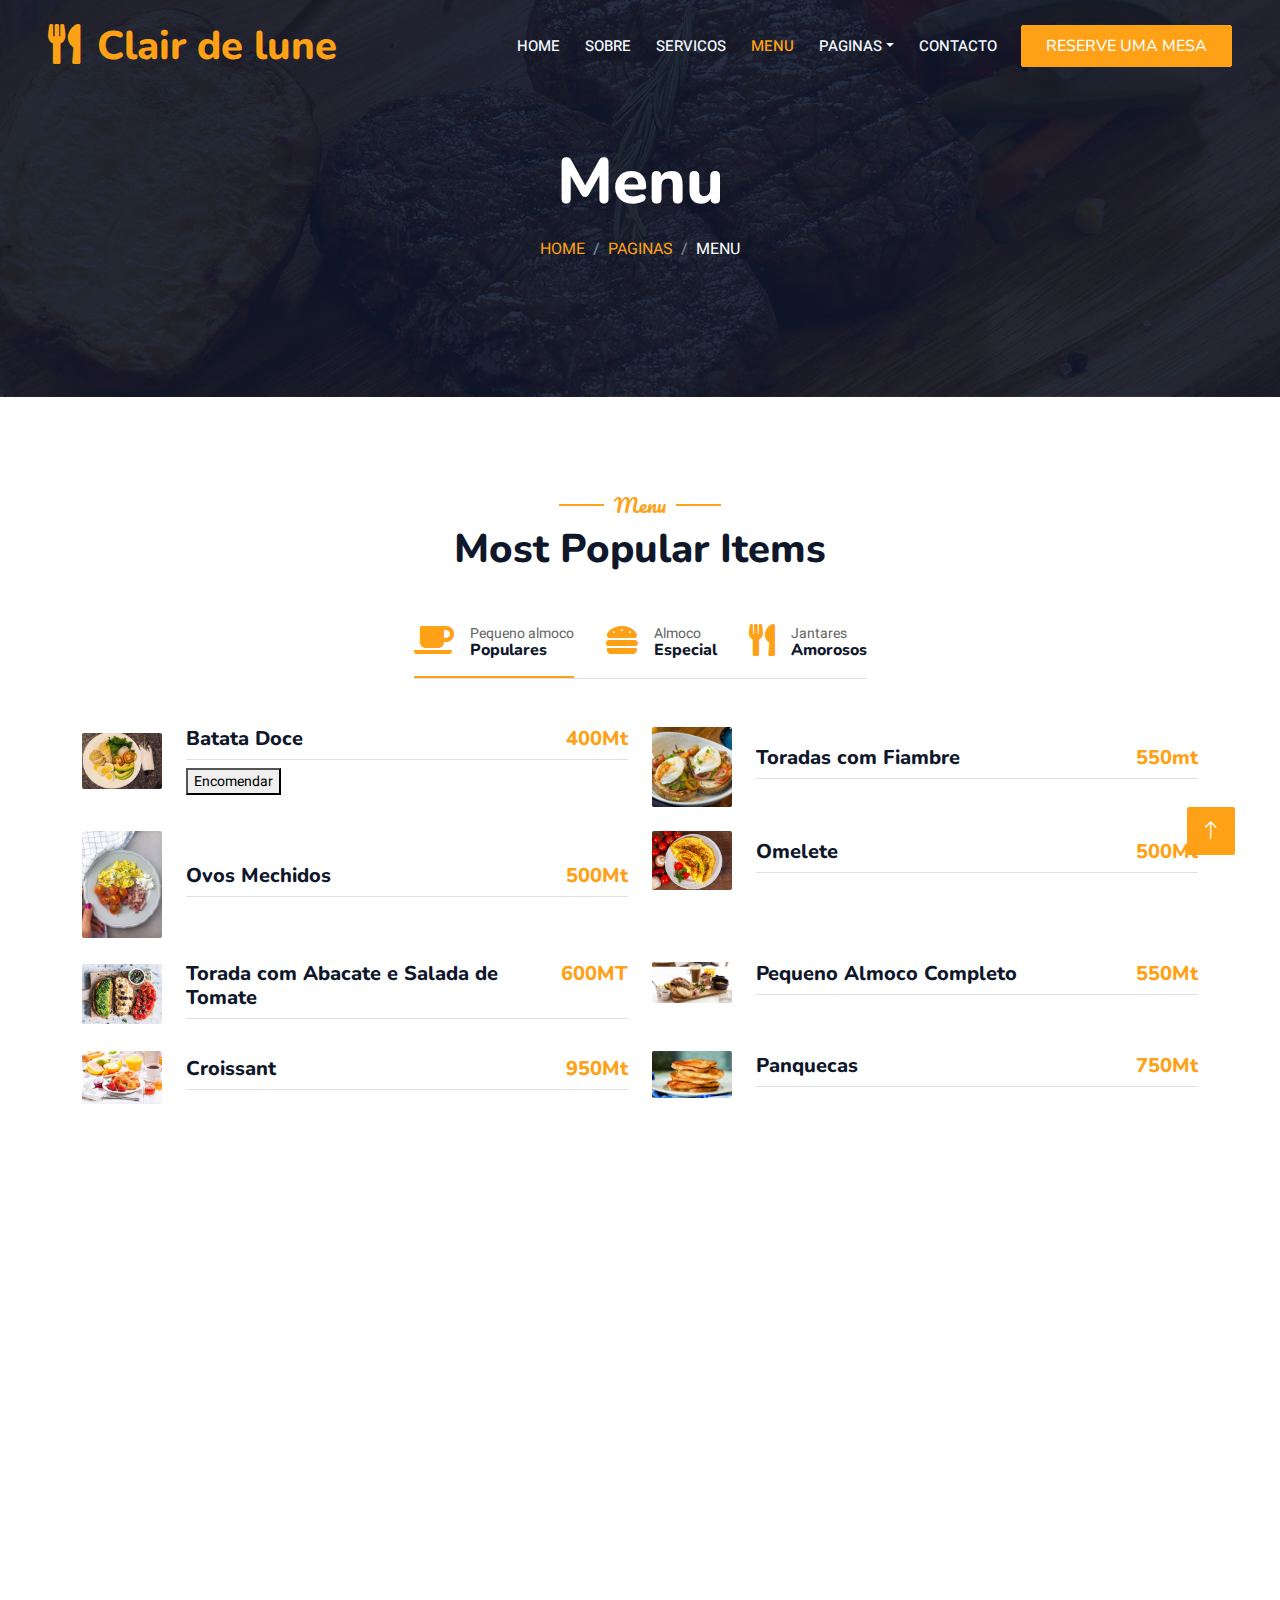
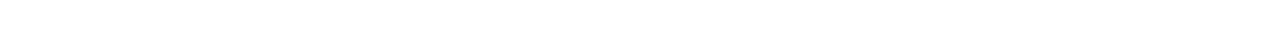
<file: menu.html>
<!DOCTYPE html>
<html lang="en">

<head>
    <meta charset="utf-8">
    <title>Clair de lune- Bootstrap Restaurant Template</title>
    <meta content="width=device-width, initial-scale=1.0" name="viewport">
    <meta content="" name="keywords">
    <meta content="" name="description">

    <!-- Favicon -->
    <link href="img/favicon.ico" rel="icon">

    <!-- Google Web Fonts -->
    <link rel="preconnect" href="https://fonts.googleapis.com">
    <link rel="preconnect" href="https://fonts.gstatic.com" crossorigin>
    <link href="https://fonts.googleapis.com/css2?family=Heebo:wght@400;500;600&family=Nunito:wght@600;700;800&family=Pacifico&display=swap" rel="stylesheet">

    <!-- Icon Font Stylesheet -->
    <link href="https://cdnjs.cloudflare.com/ajax/libs/font-awesome/5.10.0/css/all.min.css" rel="stylesheet">
    <link href="https://cdn.jsdelivr.net/npm/bootstrap-icons@1.4.1/font/bootstrap-icons.css" rel="stylesheet">

    <!-- Libraries Stylesheet -->
    <link href="lib/animate/animate.min.css" rel="stylesheet">
    <link href="lib/owlcarousel/assets/owl.carousel.min.css" rel="stylesheet">
    <link href="lib/tempusdominus/css/tempusdominus-bootstrap-4.min.css" rel="stylesheet" />

    <!-- Customized Bootstrap Stylesheet -->
    <link href="css/bootstrap.min.css" rel="stylesheet">

    <!-- Template Stylesheet -->
    <link href="css/style.css" rel="stylesheet">
</head>

<body>
    <div class="container-xxl bg-white p-0">
        <!-- Spinner Start -->
        <div id="spinner" class="show bg-white position-fixed translate-middle w-100 vh-100 top-50 start-50 d-flex align-items-center justify-content-center">
            <div class="spinner-border text-primary" style="width: 3rem; height: 3rem;" role="status">
                <span class="sr-only">Loading...</span>
            </div>
        </div>
        <!-- Spinner End -->


        <!-- Navbar & Hero Start -->
        <div class="container-xxl position-relative p-0">
            <nav class="navbar navbar-expand-lg navbar-dark bg-dark px-4 px-lg-5 py-3 py-lg-0">
                <a href="" class="navbar-brand p-0">
                    <h1 class="text-primary m-0"><i class="fa fa-utensils me-3"></i>Clair de lune</h1>
                    <!-- <img src="img/logo.png" alt="Logo"> -->
                </a>
                <button class="navbar-toggler" type="button" data-bs-toggle="collapse" data-bs-target="#navbarCollapse">
                    <span class="fa fa-bars"></span>
                </button>
                <div class="collapse navbar-collapse" id="navbarCollapse">
                    <div class="navbar-nav ms-auto py-0 pe-4">
                        <a href="index.html" class="nav-item nav-link">Home</a>
                        <a href="about.html" class="nav-item nav-link">Sobre</a>
                        <a href="service.html" class="nav-item nav-link">Servicos</a>
                        <a href="menu.html" class="nav-item nav-link active">Menu</a>
                        <div class="nav-item dropdown">
                            <a href="#" class="nav-link dropdown-toggle" data-bs-toggle="dropdown">Paginas</a>
                            <div class="dropdown-menu m-0">
                                <a href="booking.html" class="dropdown-item">Reserva</a>
                                <a href="team.html" class="dropdown-item">Nossa Time</a>
                                <a href="testimonial.html" class="dropdown-item">Depoimento</a>
                            </div>
                        </div>
                        <a href="contact.html" class="nav-item nav-link">Contacto</a>
                    </div>
                    <a href="" class="btn btn-primary py-2 px-4">Reserve uma mesa</a>
                </div>
            </nav>

            <div class="container-xxl py-5 bg-dark hero-header mb-5">
                <div class="container text-center my-5 pt-5 pb-4">
                    <h1 class="display-3 text-white mb-3 animated slideInDown"> Menu</h1>
                    <nav aria-label="breadcrumb">
                        <ol class="breadcrumb justify-content-center text-uppercase">
                            <li class="breadcrumb-item"><a href="#">Home</a></li>
                            <li class="breadcrumb-item"><a href="#">Paginas</a></li>
                            <li class="breadcrumb-item text-white active" aria-current="page">Menu</li>
                        </ol>
                    </nav>
                </div>
            </div>
        </div>
        <!-- Navbar & Hero End -->


        <!-- Menu Start -->
        <div class="container-xxl py-5">
            <div class="container">
                <div class="text-center wow fadeInUp" data-wow-delay="0.1s">
                    <h5 class="section-title ff-secondary text-center text-primary fw-normal">Menu</h5>
                    <h1 class="mb-5">Most Popular Items</h1>
                </div>
                <div class="tab-class text-center wow fadeInUp" data-wow-delay="0.1s">
                    <ul class="nav nav-pills d-inline-flex justify-content-center border-bottom mb-5">
                        <li class="nav-item">
                            <a class="d-flex align-items-center text-start mx-3 ms-0 pb-3 active" data-bs-toggle="pill" href="#tab-1">
                                <i class="fa fa-coffee fa-2x text-primary"></i>
                                <div class="ps-3">
                                    <small class="text-body">Pequeno almoco</small>
                                    <h6 class="mt-n1 mb-0">Populares</h6>
                                </div>
                            </a>
                        </li>
                        <li class="nav-item">
                            <a class="d-flex align-items-center text-start mx-3 pb-3" data-bs-toggle="pill" href="#tab-2">
                                <i class="fa fa-hamburger fa-2x text-primary"></i>
                                <div class="ps-3">
                                    <small class="text-body">Almoco</small>
                                    <h6 class="mt-n1 mb-0">Especial</h6>
                                </div>
                            </a>
                        </li>
                        <li class="nav-item">
                            <a class="d-flex align-items-center text-start mx-3 me-0 pb-3" data-bs-toggle="pill" href="#tab-3">
                                <i class="fa fa-utensils fa-2x text-primary"></i>
                                <div class="ps-3">
                                    <small class="text-body">Jantares</small>
                                    <h6 class="mt-n1 mb-0">Amorosos</h6>
                                </div>
                            </a>
                        </li>
                    </ul>
                    <div class="tab-content">
                        <div id="tab-1" class="tab-pane fade show p-0 active">
                            <div class="row g-4">
                                <div class="col-lg-6">
                                    <div class="d-flex align-items-center">
                                        <img class="flex-shrink-0 img-fluid rounded" src="peque1.jpg" alt="" style="width: 80px;">
                                        <div class="w-100 d-flex flex-column text-start ps-4">
                                            <h5 class="d-flex justify-content-between border-bottom pb-2">
                                                <span>Batata Doce</span>
                                                <span class="text-primary">400Mt</span>
                                            </h5>
                                            <small class="fst-italic"><button type="button" class="botao">Encomendar</button></small>
                                        </div>
                                    </div>
                                </div>
                                <div class="col-lg-6">
                                    <div class="d-flex align-items-center">
                                        <img class="flex-shrink-0 img-fluid rounded" src="peque2.jpg" alt="" style="width: 80px;">
                                        <div class="w-100 d-flex flex-column text-start ps-4">
                                            <h5 class="d-flex justify-content-between border-bottom pb-2">
                                                <span>Toradas com Fiambre</span>
                                                <span class="text-primary">550mt</span>
                                            </h5>
                                            <small class="fst-italic"></small>
                                        </div>
                                    </div>
                                </div>
                                <div class="col-lg-6">
                                    <div class="d-flex align-items-center">
                                        <img class="flex-shrink-0 img-fluid rounded" src="peque3.jpg" alt="" style="width: 80px;">
                                        <div class="w-100 d-flex flex-column text-start ps-4">
                                            <h5 class="d-flex justify-content-between border-bottom pb-2">
                                                <span>Ovos Mechidos</span>
                                                <span class="text-primary">500Mt</span>
                                            </h5>
                                            <small class="fst-italic"></small>
                                        </div>
                                    </div>
                                </div>
                                <div class="col-lg-6">
                                    <div class="d-flex align-items-center">
                                        <img class="flex-shrink-0 img-fluid rounded" src="peque4.webp" alt="" style="width: 80px;">
                                        <div class="w-100 d-flex flex-column text-start ps-4">
                                            <h5 class="d-flex justify-content-between border-bottom pb-2">
                                                <span>Omelete</span>
                                                <span class="text-primary">500Mt</span>
                                            </h5>
                                            <small class="fst-italic"></small>
                                        </div>
                                    </div>
                                </div>
                                <div class="col-lg-6">
                                    <div class="d-flex align-items-center">
                                        <img class="flex-shrink-0 img-fluid rounded" src="peque5.jpg" alt="" style="width: 80px;">
                                        <div class="w-100 d-flex flex-column text-start ps-4">
                                            <h5 class="d-flex justify-content-between border-bottom pb-2">
                                                <span>Torada com Abacate e Salada de Tomate</span>
                                                <span class="text-primary">600MT</span>
                                            </h5>
                                            <small class="fst-italic"></small>
                                        </div>
                                    </div>
                                </div>
                                <div class="col-lg-6">
                                    <div class="d-flex align-items-center">
                                        <img class="flex-shrink-0 img-fluid rounded" src="peque6.jpg" alt="" style="width: 80px;">
                                        <div class="w-100 d-flex flex-column text-start ps-4">
                                            <h5 class="d-flex justify-content-between border-bottom pb-2">
                                                <span>Pequeno Almoco Completo</span>
                                                <span class="text-primary">550Mt</span>
                                            </h5>
                                            <small class="fst-italic"></small>
                                        </div>
                                    </div>
                                </div>
                                <div class="col-lg-6">
                                    <div class="d-flex align-items-center">
                                        <img class="flex-shrink-0 img-fluid rounded" src="peque7.jpg" alt="" style="width: 80px;">
                                        <div class="w-100 d-flex flex-column text-start ps-4">
                                            <h5 class="d-flex justify-content-between border-bottom pb-2">
                                                <span>Croissant</span>
                                                <span class="text-primary">950Mt</span>
                                            </h5>
                                            <small class="fst-italic"></small>
                                        </div>
                                    </div>
                                </div>
                                <div class="col-lg-6">
                                    <div class="d-flex align-items-center">
                                        <img class="flex-shrink-0 img-fluid rounded" src="peque8.jpg" alt="" style="width: 80px;">
                                        <div class="w-100 d-flex flex-column text-start ps-4">
                                            <h5 class="d-flex justify-content-between border-bottom pb-2">
                                                <span>Panquecas</span>
                                                <span class="text-primary">750Mt</span>
                                            </h5>
                                            <small class="fst-italic"></small>
                                        </div>
                                    </div>
                                </div>
                            </div>
                        </div>
                        <div id="tab-2" class="tab-pane fade show p-0">
                            <div class="row g-4">
                                <div class="col-lg-6">
                                    <div class="d-flex align-items-center">
                                        <img class="flex-shrink-0 img-fluid rounded" src="img/menu-1.jpg" alt="" style="width: 80px;">
                                        <div class="w-100 d-flex flex-column text-start ps-4">
                                            <h5 class="d-flex justify-content-between border-bottom pb-2">
                                                <span>Chicken Burger</span>
                                                <span class="text-primary">$115</span>
                                            </h5>
                                            <small class="fst-italic">Ipsum ipsum clita erat amet dolor justo diam</small>
                                        </div>
                                    </div>
                                </div>
                                <div class="col-lg-6">
                                    <div class="d-flex align-items-center">
                                        <img class="flex-shrink-0 img-fluid rounded" src="img/menu-2.jpg" alt="" style="width: 80px;">
                                        <div class="w-100 d-flex flex-column text-start ps-4">
                                            <h5 class="d-flex justify-content-between border-bottom pb-2">
                                                <span>Chicken Burger</span>
                                                <span class="text-primary">$115</span>
                                            </h5>
                                            <small class="fst-italic">Ipsum ipsum clita erat amet dolor justo diam</small>
                                        </div>
                                    </div>
                                </div>
                                <div class="col-lg-6">
                                    <div class="d-flex align-items-center">
                                        <img class="flex-shrink-0 img-fluid rounded" src="img/menu-3.jpg" alt="" style="width: 80px;">
                                        <div class="w-100 d-flex flex-column text-start ps-4">
                                            <h5 class="d-flex justify-content-between border-bottom pb-2">
                                                <span>Chicken Burger</span>
                                                <span class="text-primary">$115</span>
                                            </h5>
                                            <small class="fst-italic">Ipsum ipsum clita erat amet dolor justo diam</small>
                                        </div>
                                    </div>
                                </div>
                                <div class="col-lg-6">
                                    <div class="d-flex align-items-center">
                                        <img class="flex-shrink-0 img-fluid rounded" src="img/menu-4.jpg" alt="" style="width: 80px;">
                                        <div class="w-100 d-flex flex-column text-start ps-4">
                                            <h5 class="d-flex justify-content-between border-bottom pb-2">
                                                <span>Chicken Burger</span>
                                                <span class="text-primary">$115</span>
                                            </h5>
                                            <small class="fst-italic">Ipsum ipsum clita erat amet dolor justo diam</small>
                                        </div>
                                    </div>
                                </div>
                                <div class="col-lg-6">
                                    <div class="d-flex align-items-center">
                                        <img class="flex-shrink-0 img-fluid rounded" src="img/menu-5.jpg" alt="" style="width: 80px;">
                                        <div class="w-100 d-flex flex-column text-start ps-4">
                                            <h5 class="d-flex justify-content-between border-bottom pb-2">
                                                <span>Chicken Burger</span>
                                                <span class="text-primary">$115</span>
                                            </h5>
                                            <small class="fst-italic">Ipsum ipsum clita erat amet dolor justo diam</small>
                                        </div>
                                    </div>
                                </div>
                                <div class="col-lg-6">
                                    <div class="d-flex align-items-center">
                                        <img class="flex-shrink-0 img-fluid rounded" src="img/menu-6.jpg" alt="" style="width: 80px;">
                                        <div class="w-100 d-flex flex-column text-start ps-4">
                                            <h5 class="d-flex justify-content-between border-bottom pb-2">
                                                <span>Chicken Burger</span>
                                                <span class="text-primary">$115</span>
                                            </h5>
                                            <small class="fst-italic">Ipsum ipsum clita erat amet dolor justo diam</small>
                                        </div>
                                    </div>
                                </div>
                                <div class="col-lg-6">
                                    <div class="d-flex align-items-center">
                                        <img class="flex-shrink-0 img-fluid rounded" src="img/menu-7.jpg" alt="" style="width: 80px;">
                                        <div class="w-100 d-flex flex-column text-start ps-4">
                                            <h5 class="d-flex justify-content-between border-bottom pb-2">
                                                <span>Chicken Burger</span>
                                                <span class="text-primary">$115</span>
                                            </h5>
                                            <small class="fst-italic">Ipsum ipsum clita erat amet dolor justo diam</small>
                                        </div>
                                    </div>
                                </div>
                                <div class="col-lg-6">
                                    <div class="d-flex align-items-center">
                                        <img class="flex-shrink-0 img-fluid rounded" src="img/menu-8.jpg" alt="" style="width: 80px;">
                                        <div class="w-100 d-flex flex-column text-start ps-4">
                                            <h5 class="d-flex justify-content-between border-bottom pb-2">
                                                <span>Chicken Burger</span>
                                                <span class="text-primary">$115</span>
                                            </h5>
                                            <small class="fst-italic">Ipsum ipsum clita erat amet dolor justo diam</small>
                                        </div>
                                    </div>
                                </div>
                            </div>
                        </div>
                        <div id="tab-3" class="tab-pane fade show p-0">
                            <div class="row g-4">
                                <div class="col-lg-6">
                                    <div class="d-flex align-items-center">
                                        <img class="flex-shrink-0 img-fluid rounded" src="prat1.jpg" alt="" style="width: 80px;">
                                        <div class="w-100 d-flex flex-column text-start ps-4">
                                            <h5 class="d-flex justify-content-between border-bottom pb-2">
                                                <span>Caril de Amejoas</span>
                                                <span class="text-primary">1400Mt</span>
                                            </h5>
                                            <small class="fst-italic">Com mollho de tomate</small>
                                        </div>
                                    </div>
                                </div>
                                <div class="col-lg-6">
                                    <div class="d-flex align-items-center">
                                        <img class="flex-shrink-0 img-fluid rounded" src="prat2.jpg" alt="" style="width: 80px;">
                                        <div class="w-100 d-flex flex-column text-start ps-4">
                                            <h5 class="d-flex justify-content-between border-bottom pb-2">
                                                <span>Camarao tostado na Frigideira</span>
                                                <span class="text-primary">1500Mt</span>
                                            </h5>
                                            <small class="fst-italic">Com molho de tomate</small>
                                        </div>
                                    </div>
                                </div>
                                <div class="col-lg-6">
                                    <div class="d-flex align-items-center">
                                        <img class="flex-shrink-0 img-fluid rounded" src="prat3.jpg" alt="" style="width: 80px;">
                                        <div class="w-100 d-flex flex-column text-start ps-4">
                                            <h5 class="d-flex justify-content-between border-bottom pb-2">
                                                <span>Lagosta</span>
                                                <span class="text-primary">1600mt</span>
                                            </h5>
                                            <small class="fst-italic">Com molho de coco e especiarias</small>
                                        </div>
                                    </div>
                                </div>
                                <div class="col-lg-6">
                                    <div class="d-flex align-items-center">
                                        <img class="flex-shrink-0 img-fluid rounded" src="prat5.jpg" alt="" style="width: 80px;">
                                        <div class="w-100 d-flex flex-column text-start ps-4">
                                            <h5 class="d-flex justify-content-between border-bottom pb-2">
                                                <span>Matapa</span>
                                                <span class="text-primary">1000Mt</span>
                                            </h5>
                                            <small class="fst-italic">Com molho de coco e amendoim</small>
                                        </div>
                                    </div>
                                </div>
                                <div class="col-lg-6">
                                    <div class="d-flex align-items-center">
                                        <img class="flex-shrink-0 img-fluid rounded" src="prat6.jpg" alt="" style="width: 80px;">
                                        <div class="w-100 d-flex flex-column text-start ps-4">
                                            <h5 class="d-flex justify-content-between border-bottom pb-2">
                                                <span>Mariscos</span>
                                                <span class="text-primary">2000Mt</span>
                                            </h5>
                                            <small class="fst-italic"> Uma mistura de diversos frutos do mar ,camaroao,lagostas,ostras,...</small>
                                        </div>
                                    </div>
                                </div>
                                <div class="col-lg-6">
                                    <div class="d-flex align-items-center">
                                        <img class="flex-shrink-0 img-fluid rounded" src="prat7.jpg" alt="" style="width: 80px;">
                                        <div class="w-100 d-flex flex-column text-start ps-4">
                                            <h5 class="d-flex justify-content-between border-bottom pb-2">
                                                <span>Tacos de Carne</span>
                                                <span class="text-primary">750Mt</span>
                                            </h5>
                                            <small class="fst-italic">Acompanhado com pure de cebola</small>
                                        </div>
                                    </div>
                                </div>
                                <div class="col-lg-6">
                                    <div class="d-flex align-items-center">
                                        <img class="flex-shrink-0 img-fluid rounded" src="prat8.jpg" alt="" style="width: 80px;">
                                        <div class="w-100 d-flex flex-column text-start ps-4">
                                            <h5 class="d-flex justify-content-between border-bottom pb-2">
                                                <span>Carne de Vaca Grelhada</span>
                                                <span class="text-primary">1200Mt</span>
                                            </h5>
                                            <small class="fst-italic">Com vegetais da epoca</small>
                                        </div>
                                    </div>
                                </div>
                                <div class="col-lg-6">
                                    <div class="d-flex align-items-center">
                                        <img class="flex-shrink-0 img-fluid rounded" src="img/menu-8.jpg" alt="" style="width: 80px;">
                                        <div class="w-100 d-flex flex-column text-start ps-4">
                                            <h5 class="d-flex justify-content-between border-bottom pb-2">
                                                <span>Bife</span>
                                                <span class="text-primary">550Mt</span>
                                            </h5>
                                            <small class="fst-italic">Acompanhado com batatas fritas</small>
                                        </div>
                                    </div>
                                </div>
                            </div>
                        </div>
                    </div>
                </div>
            </div>
        </div>
        <!-- Menu End -->
        

        <!-- Footer Start -->
        <div class="container-fluid bg-dark text-light footer pt-5 mt-5 wow fadeIn" data-wow-delay="0.1s">
            <div class="container py-5">
                <div class="row g-5">
                    <div class="col-lg-3 col-md-6">
                        <h4 class="section-title ff-secondary text-start text-primary fw-normal mb-4">Companhia</h4>
                        <a class="btn btn-link" href="">Sobre nos</a>
                        <a class="btn btn-link" href="">Contacta-nos</a>
                        <a class="btn btn-link" href="">Reservation</a>
                        <a class="btn btn-link" href="">Politica de Privacidade</a>
                        <a class="btn btn-link" href="">Termos e Condicoes</a>
                    </div>
                    <div class="col-lg-3 col-md-6">
                        <h4 class="section-title ff-secondary text-start text-primary fw-normal mb-4">Contacto</h4>
                        <p class="mb-2"><i class="fa fa-map-marker-alt me-3"></i>Av 24 de julho, Maputo, Mocambique</p>
                        <p class="mb-2"><i class="fa fa-phone-alt me-3"></i>45376901-879065834</p>
                        <p class="mb-2"><i class="fa fa-envelope me-3"></i>info@Clairdelune.com</p>
                        <div class="d-flex pt-2">
                            <a class="btn btn-outline-light btn-social" href=""><i class="fab fa-twitter"></i></a>
                            <a class="btn btn-outline-light btn-social" href=""><i class="fab fa-facebook-f"></i></a>
                            <a class="btn btn-outline-light btn-social" href=""><i class="fab fa-youtube"></i></a>
                            <a class="btn btn-outline-light btn-social" href=""><i class="fab fa-linkedin-in"></i></a>
                        </div>
                    </div>
                    <div class="col-lg-3 col-md-6">
                        <h4 class="section-title ff-secondary text-start text-primary fw-normal mb-4">Abertura</h4>
                        <h5 class="text-light fw-normal">Segunda - Sabado</h5>
                        <p>09:00 - 21:00 Horas</p>
                        <h5 class="text-light fw-normal">Domingo</h5>
                        <p>10:00 - 20:00 Horas</p>
                    </div>
                    <div class="col-lg-3 col-md-6">
                        <h4 class="section-title ff-secondary text-start text-primary fw-normal mb-4">Novidades</h4>
                        <p>Encontre aqui as atualizacoes dos novos pratos e informacoes do restaurante..</p>
                        <div class="position-relative mx-auto" style="max-width: 400px;">
                            <input class="form-control border-primary w-100 py-3 ps-4 pe-5" type="text" placeholder="Your email">
                            <button type="button" class="btn btn-primary py-2 position-absolute top-0 end-0 mt-2 me-2">Inscricao</button>
                        </div>
                    </div>
                </div>
            </div>
            <div class="container">
                <div class="copyright">
                    <div class="row">
                        <div class="col-md-6 text-center text-md-start mb-3 mb-md-0">
                            &copy; <a class="border-bottom" href="#">Nome do utilizador</a>, Reservado. 
							
							<!--/*** This template is free as long as you keep the footer author’s credit link/attribution link/backlink. If you'd like to use the template without the footer author’s credit link/attribution link/backlink, you can purchase the Credit Removal License from "https://htmlcodex.com/credit-removal". Thank you for your support. ***/-->
							Designed By <a class="border-bottom" href="https://htmlcodex.com">HTML Codex</a>
                        </div>
                        <div class="col-md-6 text-center text-md-end">
                            <div class="footer-menu">
                                <a href="">Home</a>
                                <a href="">Cookies</a>
                                <a href="">Ajuda</a>
                                <a href="">FQAs</a>
                            </div>
                        </div>
                    </div>
                </div>
            </div>
        </div>
        <!-- Footer End -->


        <!-- Back to Top -->
        <a href="#" class="btn btn-lg btn-primary btn-lg-square back-to-top"><i class="bi bi-arrow-up"></i></a>
    </div>

    <!-- JavaScript Libraries -->
    <script src="https://code.jquery.com/jquery-3.4.1.min.js"></script>
    <script src="https://cdn.jsdelivr.net/npm/bootstrap@5.0.0/dist/js/bootstrap.bundle.min.js"></script>
    <script src="lib/wow/wow.min.js"></script>
    <script src="lib/easing/easing.min.js"></script>
    <script src="lib/waypoints/waypoints.min.js"></script>
    <script src="lib/counterup/counterup.min.js"></script>
    <script src="lib/owlcarousel/owl.carousel.min.js"></script>
    <script src="lib/tempusdominus/js/moment.min.js"></script>
    <script src="lib/tempusdominus/js/moment-timezone.min.js"></script>
    <script src="lib/tempusdominus/js/tempusdominus-bootstrap-4.min.js"></script>

    <!-- Template Javascript -->
    <script src="js/main.js"></script>
</body>

</html>
</file>
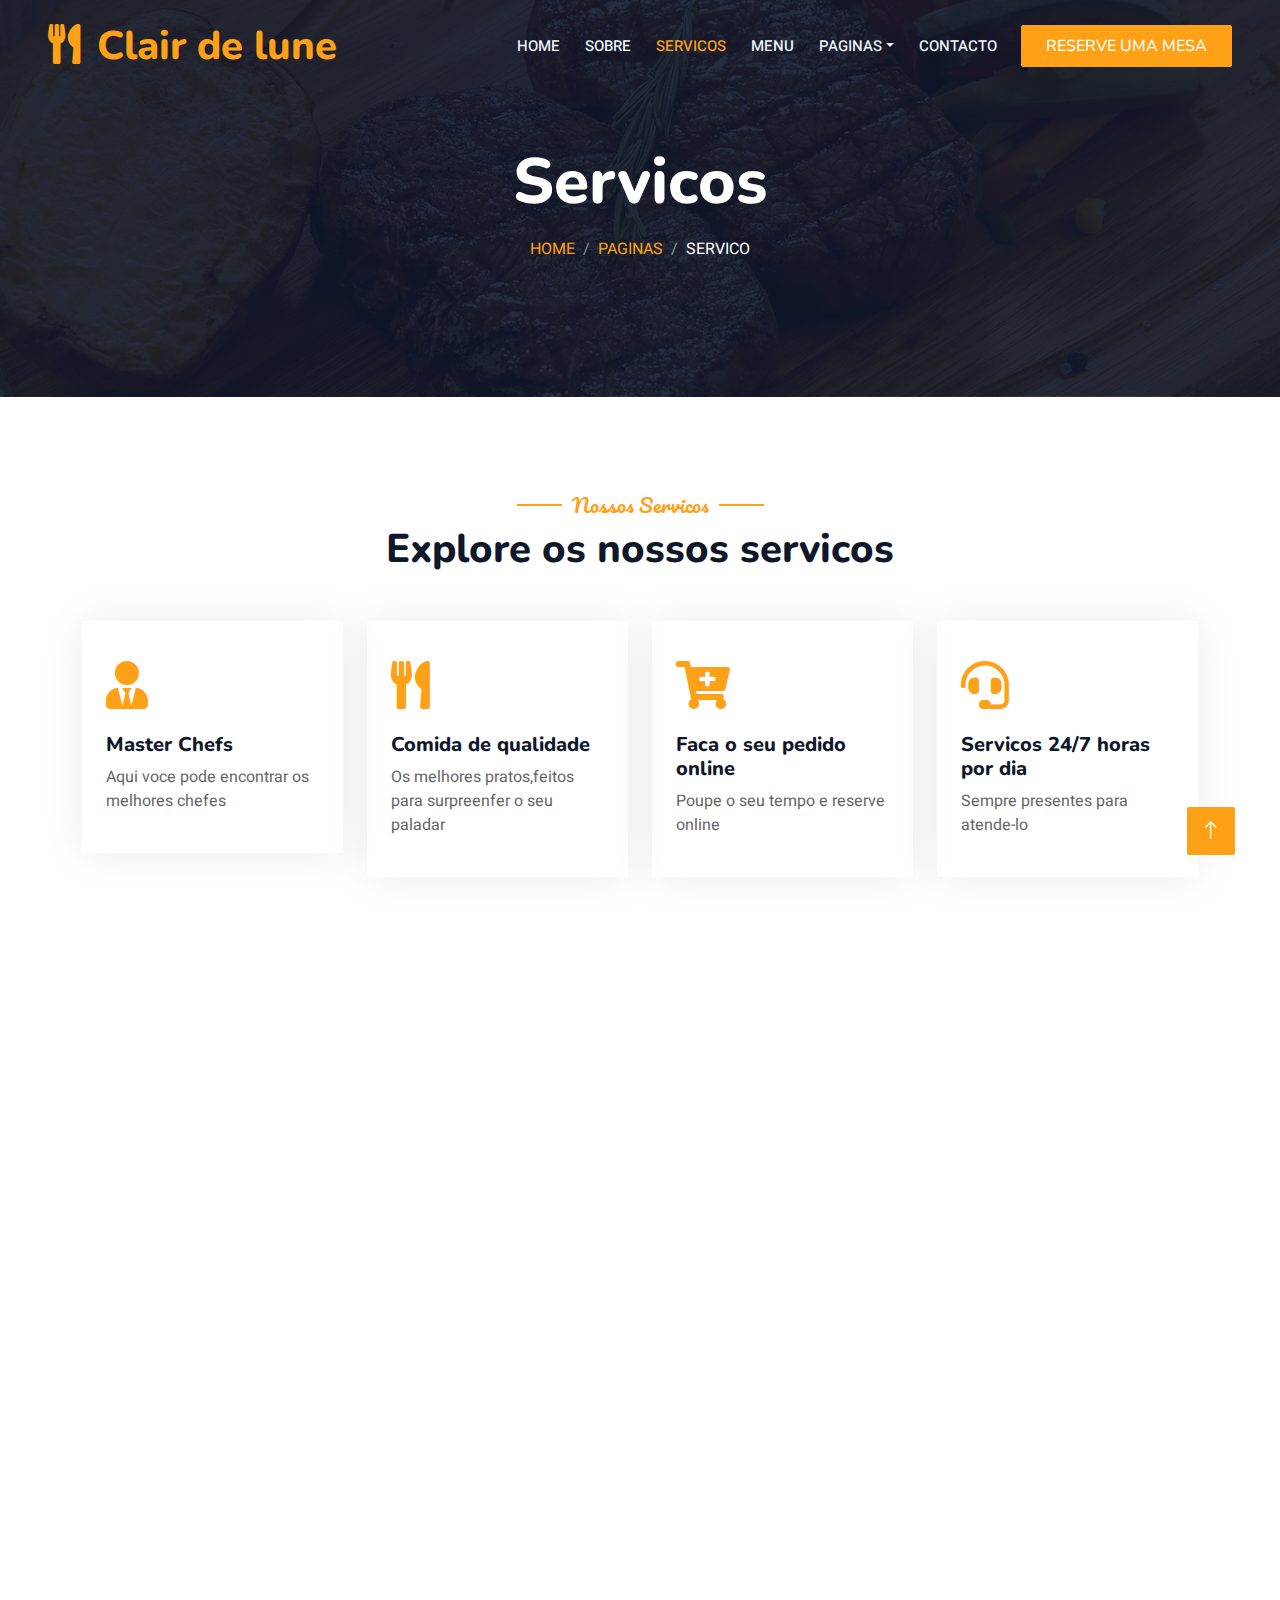
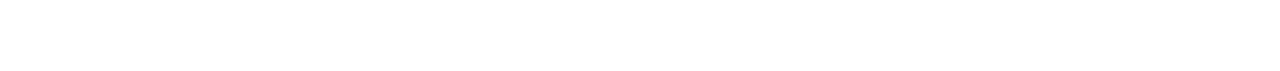
<file: service.html>
<!DOCTYPE html>
<html lang="en">

<head>
    <meta charset="utf-8">
    <title>Clair de lune - Bootstrap Restaurant Template</title>
    <meta content="width=device-width, initial-scale=1.0" name="viewport">
    <meta content="" name="keywords">
    <meta content="" name="description">

    <!-- Favicon -->
    <link href="img/favicon.ico" rel="icon">

    <!-- Google Web Fonts -->
    <link rel="preconnect" href="https://fonts.googleapis.com">
    <link rel="preconnect" href="https://fonts.gstatic.com" crossorigin>
    <link href="https://fonts.googleapis.com/css2?family=Heebo:wght@400;500;600&family=Nunito:wght@600;700;800&family=Pacifico&display=swap" rel="stylesheet">

    <!-- Icon Font Stylesheet -->
    <link href="https://cdnjs.cloudflare.com/ajax/libs/font-awesome/5.10.0/css/all.min.css" rel="stylesheet">
    <link href="https://cdn.jsdelivr.net/npm/bootstrap-icons@1.4.1/font/bootstrap-icons.css" rel="stylesheet">

    <!-- Libraries Stylesheet -->
    <link href="lib/animate/animate.min.css" rel="stylesheet">
    <link href="lib/owlcarousel/assets/owl.carousel.min.css" rel="stylesheet">
    <link href="lib/tempusdominus/css/tempusdominus-bootstrap-4.min.css" rel="stylesheet" />

    <!-- Customized Bootstrap Stylesheet -->
    <link href="css/bootstrap.min.css" rel="stylesheet">

    <!-- Template Stylesheet -->
    <link href="css/style.css" rel="stylesheet">
</head>

<body>
    <div class="container-xxl bg-white p-0">
        <!-- Spinner Start -->
        <div id="spinner" class="show bg-white position-fixed translate-middle w-100 vh-100 top-50 start-50 d-flex align-items-center justify-content-center">
            <div class="spinner-border text-primary" style="width: 3rem; height: 3rem;" role="status">
                <span class="sr-only">Loading...</span>
            </div>
        </div>
        <!-- Spinner End -->


        <!-- Navbar & Hero Start -->
        <div class="container-xxl position-relative p-0">
            <nav class="navbar navbar-expand-lg navbar-dark bg-dark px-4 px-lg-5 py-3 py-lg-0">
                <a href="" class="navbar-brand p-0">
                    <h1 class="text-primary m-0"><i class="fa fa-utensils me-3"></i>Clair de lune</h1>
                    <!-- <img src="img/logo.png" alt="Logo"> -->
                </a>
                <button class="navbar-toggler" type="button" data-bs-toggle="collapse" data-bs-target="#navbarCollapse">
                    <span class="fa fa-bars"></span>
                </button>
                <div class="collapse navbar-collapse" id="navbarCollapse">
                    <div class="navbar-nav ms-auto py-0 pe-4">
                        <a href="index.html" class="nav-item nav-link">Home</a>
                        <a href="about.html" class="nav-item nav-link">Sobre</a>
                        <a href="service.html" class="nav-item nav-link active">Servicos</a>
                        <a href="menu.html" class="nav-item nav-link">Menu</a>
                        <div class="nav-item dropdown">
                            <a href="#" class="nav-link dropdown-toggle" data-bs-toggle="dropdown">Paginas</a>
                            <div class="dropdown-menu m-0">
                                <a href="booking.html" class="dropdown-item">Reserva</a>
                                <a href="team.html" class="dropdown-item">Nossa Time</a>
                                <a href="testimonial.html" class="dropdown-item">Depoimento</a>
                            </div>
                        </div>
                        <a href="contact.html" class="nav-item nav-link">Contacto</a>
                    </div>
                    <a href="" class="btn btn-primary py-2 px-4">Reserve uma mesa</a>
                </div>
            </nav>

            <div class="container-xxl py-5 bg-dark hero-header mb-5">
                <div class="container text-center my-5 pt-5 pb-4">
                    <h1 class="display-3 text-white mb-3 animated slideInDown">Servicos</h1>
                    <nav aria-label="breadcrumb">
                        <ol class="breadcrumb justify-content-center text-uppercase">
                            <li class="breadcrumb-item"><a href="#">Home</a></li>
                            <li class="breadcrumb-item"><a href="#">Paginas</a></li>
                            <li class="breadcrumb-item text-white active" aria-current="page">Servico</li>
                        </ol>
                    </nav>
                </div>
            </div>
        </div>
        <!-- Navbar & Hero End -->


        <!-- Service Start -->
        <div class="container-xxl py-5">
            <div class="container">
                <div class="text-center wow fadeInUp" data-wow-delay="0.1s">
                    <h5 class="section-title ff-secondary text-center text-primary fw-normal">Nossos Servicos</h5>
                    <h1 class="mb-5">Explore os nossos servicos</h1>
                </div>
                <div class="row g-4">
                    <div class="col-lg-3 col-sm-6 wow fadeInUp" data-wow-delay="0.1s">
                        <div class="service-item rounded pt-3">
                            <div class="p-4">
                                <i class="fa fa-3x fa-user-tie text-primary mb-4"></i>
                                <h5>Master Chefs</h5>
                                <p>Aqui voce pode encontrar os melhores chefes</p>
                            </div>
                        </div>
                    </div>
                    <div class="col-lg-3 col-sm-6 wow fadeInUp" data-wow-delay="0.3s">
                        <div class="service-item rounded pt-3">
                            <div class="p-4">
                                <i class="fa fa-3x fa-utensils text-primary mb-4"></i>
                                <h5>Comida de qualidade</h5>
                                <p>Os melhores pratos,feitos para surpreenfer o seu paladar</p>
                            </div>
                        </div>
                    </div>
                    <div class="col-lg-3 col-sm-6 wow fadeInUp" data-wow-delay="0.5s">
                        <div class="service-item rounded pt-3">
                            <div class="p-4">
                                <i class="fa fa-3x fa-cart-plus text-primary mb-4"></i>
                                <h5>Faca o seu pedido online</h5>
                                <p>Poupe o seu tempo e reserve online</p>
                            </div>
                        </div>
                    </div>
                    <div class="col-lg-3 col-sm-6 wow fadeInUp" data-wow-delay="0.7s">
                        <div class="service-item rounded pt-3">
                            <div class="p-4">
                                <i class="fa fa-3x fa-headset text-primary mb-4"></i>
                                <h5>Servicos 24/7 horas por dia</h5>
                                <p>Sempre presentes para atende-lo</p>
                            </div>
                        </div>
                    </div>
                    <div class="col-lg-3 col-sm-6 wow fadeInUp" data-wow-delay="0.1s">
                        <div class="service-item rounded pt-3">
                            <div class="p-4">
                                <i class="fa fa-3x fa-user-tie text-primary mb-4"></i>
                                <h5>Master Chefs</h5>
                                <p>Diam elitr kasd sed at elitr sed ipsum justo dolor sed clita amet diam</p>
                            </div>
                        </div>
                    </div>
                    <div class="col-lg-3 col-sm-6 wow fadeInUp" data-wow-delay="0.3s">
                        <div class="service-item rounded pt-3">
                            <div class="p-4">
                                <i class="fa fa-3x fa-utensils text-primary mb-4"></i>
                                <h5>Quality Food</h5>
                                <p>Diam elitr kasd sed at elitr sed ipsum justo dolor sed clita amet diam</p>
                            </div>
                        </div>
                    </div>
                    <div class="col-lg-3 col-sm-6 wow fadeInUp" data-wow-delay="0.5s">
                        <div class="service-item rounded pt-3">
                            <div class="p-4">
                                <i class="fa fa-3x fa-cart-plus text-primary mb-4"></i>
                                <h5>Online Order</h5>
                                <p>Diam elitr kasd sed at elitr sed ipsum justo dolor sed clita amet diam</p>
                            </div>
                        </div>
                    </div>
                    <div class="col-lg-3 col-sm-6 wow fadeInUp" data-wow-delay="0.7s">
                        <div class="service-item rounded pt-3">
                            <div class="p-4">
                                <i class="fa fa-3x fa-headset text-primary mb-4"></i>
                                <h5>24/7 Service</h5>
                                <p>Diam elitr kasd sed at elitr sed ipsum justo dolor sed clita amet diam</p>
                            </div>
                        </div>
                    </div>
                </div>
            </div>
        </div>
        <!-- Service End -->
        

        <!-- Footer Start -->
        <div class="container-fluid bg-dark text-light footer pt-5 mt-5 wow fadeIn" data-wow-delay="0.1s">
            <div class="container py-5">
                <div class="row g-5">
                    <div class="col-lg-3 col-md-6">
                        <h4 class="section-title ff-secondary text-start text-primary fw-normal mb-4">Company</h4>
                        <a class="btn btn-link" href="">About Us</a>
                        <a class="btn btn-link" href="">Contact Us</a>
                        <a class="btn btn-link" href="">Reservation</a>
                        <a class="btn btn-link" href="">Privacy Policy</a>
                        <a class="btn btn-link" href="">Terms & Condition</a>
                    </div>
                    <div class="col-lg-3 col-md-6">
                        <h4 class="section-title ff-secondary text-start text-primary fw-normal mb-4">Contact</h4>
                        <p class="mb-2"><i class="fa fa-map-marker-alt me-3"></i>123 Street, New York, USA</p>
                        <p class="mb-2"><i class="fa fa-phone-alt me-3"></i>+012 345 67890</p>
                        <p class="mb-2"><i class="fa fa-envelope me-3"></i>info@example.com</p>
                        <div class="d-flex pt-2">
                            <a class="btn btn-outline-light btn-social" href=""><i class="fab fa-twitter"></i></a>
                            <a class="btn btn-outline-light btn-social" href=""><i class="fab fa-facebook-f"></i></a>
                            <a class="btn btn-outline-light btn-social" href=""><i class="fab fa-youtube"></i></a>
                            <a class="btn btn-outline-light btn-social" href=""><i class="fab fa-linkedin-in"></i></a>
                        </div>
                    </div>
                    <div class="col-lg-3 col-md-6">
                        <h4 class="section-title ff-secondary text-start text-primary fw-normal mb-4">Opening</h4>
                        <h5 class="text-light fw-normal">Monday - Saturday</h5>
                        <p>09AM - 09PM</p>
                        <h5 class="text-light fw-normal">Sunday</h5>
                        <p>10AM - 08PM</p>
                    </div>
                    <div class="col-lg-3 col-md-6">
                        <h4 class="section-title ff-secondary text-start text-primary fw-normal mb-4">Newsletter</h4>
                        <p>Dolor amet sit justo amet elitr clita ipsum elitr est.</p>
                        <div class="position-relative mx-auto" style="max-width: 400px;">
                            <input class="form-control border-primary w-100 py-3 ps-4 pe-5" type="text" placeholder="Your email">
                            <button type="button" class="btn btn-primary py-2 position-absolute top-0 end-0 mt-2 me-2">SignUp</button>
                        </div>
                    </div>
                </div>
            </div>
            <div class="container">
                <div class="copyright">
                    <div class="row">
                        <div class="col-md-6 text-center text-md-start mb-3 mb-md-0">
                            &copy; <a class="border-bottom" href="#">Your Site Name</a>, All Right Reserved. 
							
							<!--/*** This template is free as long as you keep the footer author’s credit link/attribution link/backlink. If you'd like to use the template without the footer author’s credit link/attribution link/backlink, you can purchase the Credit Removal License from "https://htmlcodex.com/credit-removal". Thank you for your support. ***/-->
							Designed By <a class="border-bottom" href="https://htmlcodex.com">HTML Codex</a>
                        </div>
                        <div class="col-md-6 text-center text-md-end">
                            <div class="footer-menu">
                                <a href="">Home</a>
                                <a href="">Cookies</a>
                                <a href="">Help</a>
                                <a href="">FQAs</a>
                            </div>
                        </div>
                    </div>
                </div>
            </div>
        </div>
        <!-- Footer End -->


        <!-- Back to Top -->
        <a href="#" class="btn btn-lg btn-primary btn-lg-square back-to-top"><i class="bi bi-arrow-up"></i></a>
    </div>

    <!-- JavaScript Libraries -->
    <script src="https://code.jquery.com/jquery-3.4.1.min.js"></script>
    <script src="https://cdn.jsdelivr.net/npm/bootstrap@5.0.0/dist/js/bootstrap.bundle.min.js"></script>
    <script src="lib/wow/wow.min.js"></script>
    <script src="lib/easing/easing.min.js"></script>
    <script src="lib/waypoints/waypoints.min.js"></script>
    <script src="lib/counterup/counterup.min.js"></script>
    <script src="lib/owlcarousel/owl.carousel.min.js"></script>
    <script src="lib/tempusdominus/js/moment.min.js"></script>
    <script src="lib/tempusdominus/js/moment-timezone.min.js"></script>
    <script src="lib/tempusdominus/js/tempusdominus-bootstrap-4.min.js"></script>

    <!-- Template Javascript -->
    <script src="js/main.js"></script>
</body>

</html>
</file>
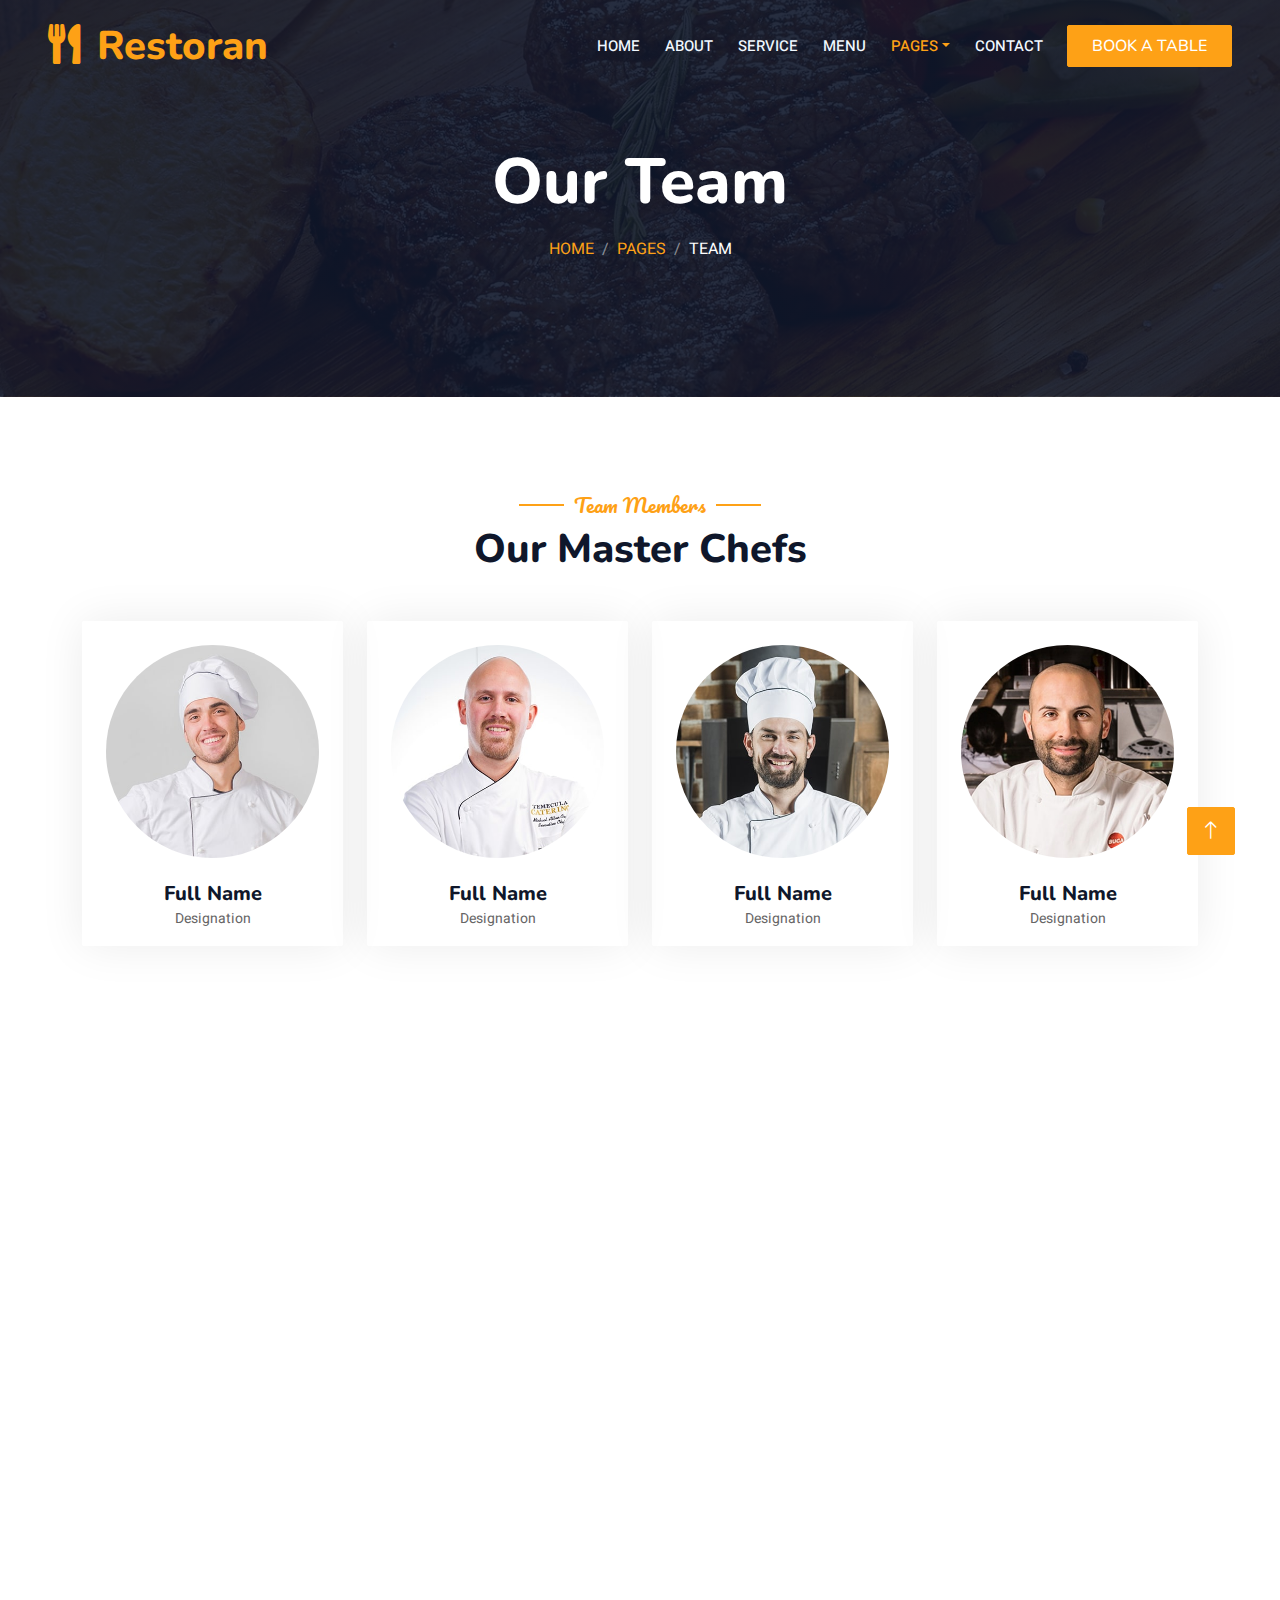
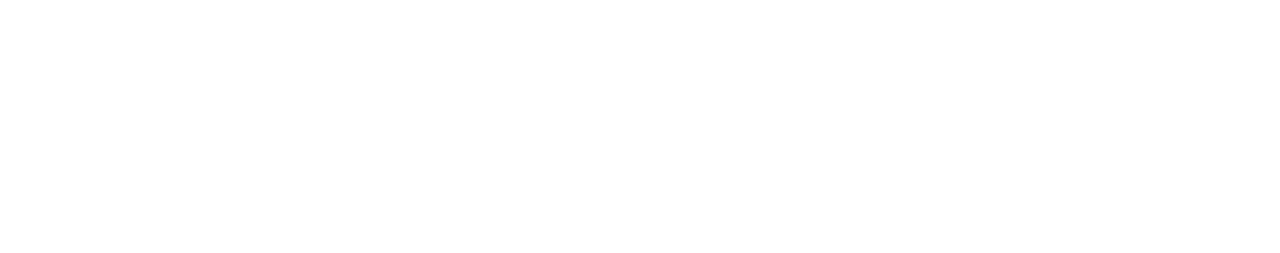
<file: team.html>
<!DOCTYPE html>
<html lang="en">

<head>
    <meta charset="utf-8">
    <title>Restoran - Bootstrap Restaurant Template</title>
    <meta content="width=device-width, initial-scale=1.0" name="viewport">
    <meta content="" name="keywords">
    <meta content="" name="description">

    <!-- Favicon -->
    <link href="img/favicon.ico" rel="icon">

    <!-- Google Web Fonts -->
    <link rel="preconnect" href="https://fonts.googleapis.com">
    <link rel="preconnect" href="https://fonts.gstatic.com" crossorigin>
    <link href="https://fonts.googleapis.com/css2?family=Heebo:wght@400;500;600&family=Nunito:wght@600;700;800&family=Pacifico&display=swap" rel="stylesheet">

    <!-- Icon Font Stylesheet -->
    <link href="https://cdnjs.cloudflare.com/ajax/libs/font-awesome/5.10.0/css/all.min.css" rel="stylesheet">
    <link href="https://cdn.jsdelivr.net/npm/bootstrap-icons@1.4.1/font/bootstrap-icons.css" rel="stylesheet">

    <!-- Libraries Stylesheet -->
    <link href="lib/animate/animate.min.css" rel="stylesheet">
    <link href="lib/owlcarousel/assets/owl.carousel.min.css" rel="stylesheet">
    <link href="lib/tempusdominus/css/tempusdominus-bootstrap-4.min.css" rel="stylesheet" />

    <!-- Customized Bootstrap Stylesheet -->
    <link href="css/bootstrap.min.css" rel="stylesheet">

    <!-- Template Stylesheet -->
    <link href="css/style.css" rel="stylesheet">
</head>

<body>
    <div class="container-xxl bg-white p-0">
        <!-- Spinner Start -->
        <div id="spinner" class="show bg-white position-fixed translate-middle w-100 vh-100 top-50 start-50 d-flex align-items-center justify-content-center">
            <div class="spinner-border text-primary" style="width: 3rem; height: 3rem;" role="status">
                <span class="sr-only">Loading...</span>
            </div>
        </div>
        <!-- Spinner End -->


        <!-- Navbar & Hero Start -->
        <div class="container-xxl position-relative p-0">
            <nav class="navbar navbar-expand-lg navbar-dark bg-dark px-4 px-lg-5 py-3 py-lg-0">
                <a href="" class="navbar-brand p-0">
                    <h1 class="text-primary m-0"><i class="fa fa-utensils me-3"></i>Restoran</h1>
                    <!-- <img src="img/logo.png" alt="Logo"> -->
                </a>
                <button class="navbar-toggler" type="button" data-bs-toggle="collapse" data-bs-target="#navbarCollapse">
                    <span class="fa fa-bars"></span>
                </button>
                <div class="collapse navbar-collapse" id="navbarCollapse">
                    <div class="navbar-nav ms-auto py-0 pe-4">
                        <a href="index.html" class="nav-item nav-link">Home</a>
                        <a href="about.html" class="nav-item nav-link">About</a>
                        <a href="service.html" class="nav-item nav-link">Service</a>
                        <a href="menu.html" class="nav-item nav-link">Menu</a>
                        <div class="nav-item dropdown">
                            <a href="#" class="nav-link dropdown-toggle active" data-bs-toggle="dropdown">Pages</a>
                            <div class="dropdown-menu m-0">
                                <a href="booking.html" class="dropdown-item">Booking</a>
                                <a href="team.html" class="dropdown-item active">Our Team</a>
                                <a href="testimonial.html" class="dropdown-item">Testimonial</a>
                            </div>
                        </div>
                        <a href="contact.html" class="nav-item nav-link">Contact</a>
                    </div>
                    <a href="" class="btn btn-primary py-2 px-4">Book A Table</a>
                </div>
            </nav>

            <div class="container-xxl py-5 bg-dark hero-header mb-5">
                <div class="container text-center my-5 pt-5 pb-4">
                    <h1 class="display-3 text-white mb-3 animated slideInDown">Our Team</h1>
                    <nav aria-label="breadcrumb">
                        <ol class="breadcrumb justify-content-center text-uppercase">
                            <li class="breadcrumb-item"><a href="#">Home</a></li>
                            <li class="breadcrumb-item"><a href="#">Pages</a></li>
                            <li class="breadcrumb-item text-white active" aria-current="page">Team</li>
                        </ol>
                    </nav>
                </div>
            </div>
        </div>
        <!-- Navbar & Hero End -->


        <!-- Team Start -->
        <div class="container-xxl pt-5 pb-3">
            <div class="container">
                <div class="text-center wow fadeInUp" data-wow-delay="0.1s">
                    <h5 class="section-title ff-secondary text-center text-primary fw-normal">Team Members</h5>
                    <h1 class="mb-5">Our Master Chefs</h1>
                </div>
                <div class="row g-4">
                    <div class="col-lg-3 col-md-6 wow fadeInUp" data-wow-delay="0.1s">
                        <div class="team-item text-center rounded overflow-hidden">
                            <div class="rounded-circle overflow-hidden m-4">
                                <img class="img-fluid" src="img/team-1.jpg" alt="">
                            </div>
                            <h5 class="mb-0">Full Name</h5>
                            <small>Designation</small>
                            <div class="d-flex justify-content-center mt-3">
                                <a class="btn btn-square btn-primary mx-1" href=""><i class="fab fa-facebook-f"></i></a>
                                <a class="btn btn-square btn-primary mx-1" href=""><i class="fab fa-twitter"></i></a>
                                <a class="btn btn-square btn-primary mx-1" href=""><i class="fab fa-instagram"></i></a>
                            </div>
                        </div>
                    </div>
                    <div class="col-lg-3 col-md-6 wow fadeInUp" data-wow-delay="0.3s">
                        <div class="team-item text-center rounded overflow-hidden">
                            <div class="rounded-circle overflow-hidden m-4">
                                <img class="img-fluid" src="img/team-2.jpg" alt="">
                            </div>
                            <h5 class="mb-0">Full Name</h5>
                            <small>Designation</small>
                            <div class="d-flex justify-content-center mt-3">
                                <a class="btn btn-square btn-primary mx-1" href=""><i class="fab fa-facebook-f"></i></a>
                                <a class="btn btn-square btn-primary mx-1" href=""><i class="fab fa-twitter"></i></a>
                                <a class="btn btn-square btn-primary mx-1" href=""><i class="fab fa-instagram"></i></a>
                            </div>
                        </div>
                    </div>
                    <div class="col-lg-3 col-md-6 wow fadeInUp" data-wow-delay="0.5s">
                        <div class="team-item text-center rounded overflow-hidden">
                            <div class="rounded-circle overflow-hidden m-4">
                                <img class="img-fluid" src="img/team-3.jpg" alt="">
                            </div>
                            <h5 class="mb-0">Full Name</h5>
                            <small>Designation</small>
                            <div class="d-flex justify-content-center mt-3">
                                <a class="btn btn-square btn-primary mx-1" href=""><i class="fab fa-facebook-f"></i></a>
                                <a class="btn btn-square btn-primary mx-1" href=""><i class="fab fa-twitter"></i></a>
                                <a class="btn btn-square btn-primary mx-1" href=""><i class="fab fa-instagram"></i></a>
                            </div>
                        </div>
                    </div>
                    <div class="col-lg-3 col-md-6 wow fadeInUp" data-wow-delay="0.7s">
                        <div class="team-item text-center rounded overflow-hidden">
                            <div class="rounded-circle overflow-hidden m-4">
                                <img class="img-fluid" src="img/team-4.jpg" alt="">
                            </div>
                            <h5 class="mb-0">Full Name</h5>
                            <small>Designation</small>
                            <div class="d-flex justify-content-center mt-3">
                                <a class="btn btn-square btn-primary mx-1" href=""><i class="fab fa-facebook-f"></i></a>
                                <a class="btn btn-square btn-primary mx-1" href=""><i class="fab fa-twitter"></i></a>
                                <a class="btn btn-square btn-primary mx-1" href=""><i class="fab fa-instagram"></i></a>
                            </div>
                        </div>
                    </div>
                    <div class="col-lg-3 col-md-6 wow fadeInUp" data-wow-delay="0.1s">
                        <div class="team-item text-center rounded overflow-hidden">
                            <div class="rounded-circle overflow-hidden m-4">
                                <img class="img-fluid" src="img/team-2.jpg" alt="">
                            </div>
                            <h5 class="mb-0">Full Name</h5>
                            <small>Designation</small>
                            <div class="d-flex justify-content-center mt-3">
                                <a class="btn btn-square btn-primary mx-1" href=""><i class="fab fa-facebook-f"></i></a>
                                <a class="btn btn-square btn-primary mx-1" href=""><i class="fab fa-twitter"></i></a>
                                <a class="btn btn-square btn-primary mx-1" href=""><i class="fab fa-instagram"></i></a>
                            </div>
                        </div>
                    </div>
                    <div class="col-lg-3 col-md-6 wow fadeInUp" data-wow-delay="0.3s">
                        <div class="team-item text-center rounded overflow-hidden">
                            <div class="rounded-circle overflow-hidden m-4">
                                <img class="img-fluid" src="img/team-3.jpg" alt="">
                            </div>
                            <h5 class="mb-0">Full Name</h5>
                            <small>Designation</small>
                            <div class="d-flex justify-content-center mt-3">
                                <a class="btn btn-square btn-primary mx-1" href=""><i class="fab fa-facebook-f"></i></a>
                                <a class="btn btn-square btn-primary mx-1" href=""><i class="fab fa-twitter"></i></a>
                                <a class="btn btn-square btn-primary mx-1" href=""><i class="fab fa-instagram"></i></a>
                            </div>
                        </div>
                    </div>
                    <div class="col-lg-3 col-md-6 wow fadeInUp" data-wow-delay="0.5s">
                        <div class="team-item text-center rounded overflow-hidden">
                            <div class="rounded-circle overflow-hidden m-4">
                                <img class="img-fluid" src="img/team-4.jpg" alt="">
                            </div>
                            <h5 class="mb-0">Full Name</h5>
                            <small>Designation</small>
                            <div class="d-flex justify-content-center mt-3">
                                <a class="btn btn-square btn-primary mx-1" href=""><i class="fab fa-facebook-f"></i></a>
                                <a class="btn btn-square btn-primary mx-1" href=""><i class="fab fa-twitter"></i></a>
                                <a class="btn btn-square btn-primary mx-1" href=""><i class="fab fa-instagram"></i></a>
                            </div>
                        </div>
                    </div>
                    <div class="col-lg-3 col-md-6 wow fadeInUp" data-wow-delay="0.7s">
                        <div class="team-item text-center rounded overflow-hidden">
                            <div class="rounded-circle overflow-hidden m-4">
                                <img class="img-fluid" src="img/team-1.jpg" alt="">
                            </div>
                            <h5 class="mb-0">Full Name</h5>
                            <small>Designation</small>
                            <div class="d-flex justify-content-center mt-3">
                                <a class="btn btn-square btn-primary mx-1" href=""><i class="fab fa-facebook-f"></i></a>
                                <a class="btn btn-square btn-primary mx-1" href=""><i class="fab fa-twitter"></i></a>
                                <a class="btn btn-square btn-primary mx-1" href=""><i class="fab fa-instagram"></i></a>
                            </div>
                        </div>
                    </div>
                </div>
            </div>
        </div>
        <!-- Team End -->
        

        <!-- Footer Start -->
        <div class="container-fluid bg-dark text-light footer pt-5 mt-5 wow fadeIn" data-wow-delay="0.1s">
            <div class="container py-5">
                <div class="row g-5">
                    <div class="col-lg-3 col-md-6">
                        <h4 class="section-title ff-secondary text-start text-primary fw-normal mb-4">Company</h4>
                        <a class="btn btn-link" href="">About Us</a>
                        <a class="btn btn-link" href="">Contact Us</a>
                        <a class="btn btn-link" href="">Reservation</a>
                        <a class="btn btn-link" href="">Privacy Policy</a>
                        <a class="btn btn-link" href="">Terms & Condition</a>
                    </div>
                    <div class="col-lg-3 col-md-6">
                        <h4 class="section-title ff-secondary text-start text-primary fw-normal mb-4">Contact</h4>
                        <p class="mb-2"><i class="fa fa-map-marker-alt me-3"></i>123 Street, New York, USA</p>
                        <p class="mb-2"><i class="fa fa-phone-alt me-3"></i>+012 345 67890</p>
                        <p class="mb-2"><i class="fa fa-envelope me-3"></i>info@example.com</p>
                        <div class="d-flex pt-2">
                            <a class="btn btn-outline-light btn-social" href=""><i class="fab fa-twitter"></i></a>
                            <a class="btn btn-outline-light btn-social" href=""><i class="fab fa-facebook-f"></i></a>
                            <a class="btn btn-outline-light btn-social" href=""><i class="fab fa-youtube"></i></a>
                            <a class="btn btn-outline-light btn-social" href=""><i class="fab fa-linkedin-in"></i></a>
                        </div>
                    </div>
                    <div class="col-lg-3 col-md-6">
                        <h4 class="section-title ff-secondary text-start text-primary fw-normal mb-4">Opening</h4>
                        <h5 class="text-light fw-normal">Monday - Saturday</h5>
                        <p>09AM - 09PM</p>
                        <h5 class="text-light fw-normal">Sunday</h5>
                        <p>10AM - 08PM</p>
                    </div>
                    <div class="col-lg-3 col-md-6">
                        <h4 class="section-title ff-secondary text-start text-primary fw-normal mb-4">Newsletter</h4>
                        <p>Dolor amet sit justo amet elitr clita ipsum elitr est.</p>
                        <div class="position-relative mx-auto" style="max-width: 400px;">
                            <input class="form-control border-primary w-100 py-3 ps-4 pe-5" type="text" placeholder="Your email">
                            <button type="button" class="btn btn-primary py-2 position-absolute top-0 end-0 mt-2 me-2">SignUp</button>
                        </div>
                    </div>
                </div>
            </div>
            <div class="container">
                <div class="copyright">
                    <div class="row">
                        <div class="col-md-6 text-center text-md-start mb-3 mb-md-0">
                            &copy; <a class="border-bottom" href="#">Your Site Name</a>, All Right Reserved. 
							
							<!--/*** This template is free as long as you keep the footer author’s credit link/attribution link/backlink. If you'd like to use the template without the footer author’s credit link/attribution link/backlink, you can purchase the Credit Removal License from "https://htmlcodex.com/credit-removal". Thank you for your support. ***/-->
							Designed By <a class="border-bottom" href="https://htmlcodex.com">HTML Codex</a>
                        </div>
                        <div class="col-md-6 text-center text-md-end">
                            <div class="footer-menu">
                                <a href="">Home</a>
                                <a href="">Cookies</a>
                                <a href="">Help</a>
                                <a href="">FQAs</a>
                            </div>
                        </div>
                    </div>
                </div>
            </div>
        </div>
        <!-- Footer End -->


        <!-- Back to Top -->
        <a href="#" class="btn btn-lg btn-primary btn-lg-square back-to-top"><i class="bi bi-arrow-up"></i></a>
    </div>

    <!-- JavaScript Libraries -->
    <script src="https://code.jquery.com/jquery-3.4.1.min.js"></script>
    <script src="https://cdn.jsdelivr.net/npm/bootstrap@5.0.0/dist/js/bootstrap.bundle.min.js"></script>
    <script src="lib/wow/wow.min.js"></script>
    <script src="lib/easing/easing.min.js"></script>
    <script src="lib/waypoints/waypoints.min.js"></script>
    <script src="lib/counterup/counterup.min.js"></script>
    <script src="lib/owlcarousel/owl.carousel.min.js"></script>
    <script src="lib/tempusdominus/js/moment.min.js"></script>
    <script src="lib/tempusdominus/js/moment-timezone.min.js"></script>
    <script src="lib/tempusdominus/js/tempusdominus-bootstrap-4.min.js"></script>

    <!-- Template Javascript -->
    <script src="js/main.js"></script>
</body>

</html>
</file>
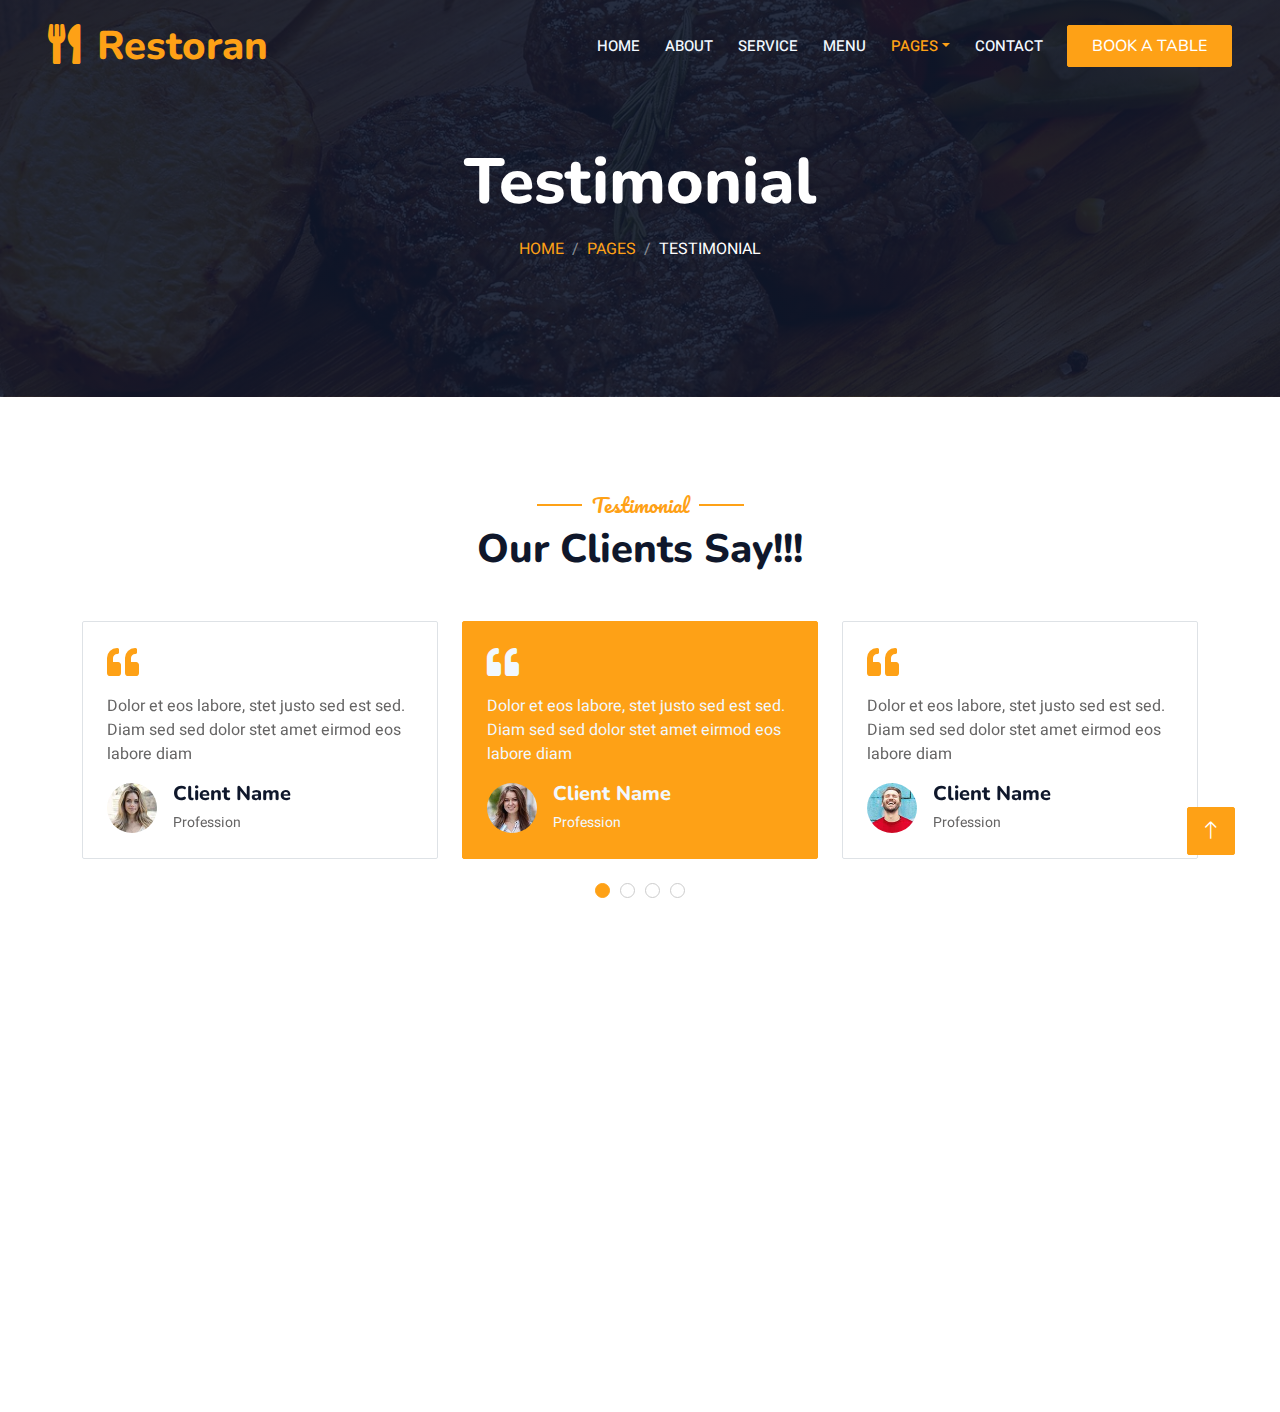
<file: testimonial.html>
<!DOCTYPE html>
<html lang="en">

<head>
    <meta charset="utf-8">
    <title>Restoran - Bootstrap Restaurant Template</title>
    <meta content="width=device-width, initial-scale=1.0" name="viewport">
    <meta content="" name="keywords">
    <meta content="" name="description">

    <!-- Favicon -->
    <link href="img/favicon.ico" rel="icon">

    <!-- Google Web Fonts -->
    <link rel="preconnect" href="https://fonts.googleapis.com">
    <link rel="preconnect" href="https://fonts.gstatic.com" crossorigin>
    <link href="https://fonts.googleapis.com/css2?family=Heebo:wght@400;500;600&family=Nunito:wght@600;700;800&family=Pacifico&display=swap" rel="stylesheet">

    <!-- Icon Font Stylesheet -->
    <link href="https://cdnjs.cloudflare.com/ajax/libs/font-awesome/5.10.0/css/all.min.css" rel="stylesheet">
    <link href="https://cdn.jsdelivr.net/npm/bootstrap-icons@1.4.1/font/bootstrap-icons.css" rel="stylesheet">

    <!-- Libraries Stylesheet -->
    <link href="lib/animate/animate.min.css" rel="stylesheet">
    <link href="lib/owlcarousel/assets/owl.carousel.min.css" rel="stylesheet">
    <link href="lib/tempusdominus/css/tempusdominus-bootstrap-4.min.css" rel="stylesheet" />

    <!-- Customized Bootstrap Stylesheet -->
    <link href="css/bootstrap.min.css" rel="stylesheet">

    <!-- Template Stylesheet -->
    <link href="css/style.css" rel="stylesheet">
</head>

<body>
    <div class="container-xxl bg-white p-0">
        <!-- Spinner Start -->
        <div id="spinner" class="show bg-white position-fixed translate-middle w-100 vh-100 top-50 start-50 d-flex align-items-center justify-content-center">
            <div class="spinner-border text-primary" style="width: 3rem; height: 3rem;" role="status">
                <span class="sr-only">Loading...</span>
            </div>
        </div>
        <!-- Spinner End -->


        <!-- Navbar & Hero Start -->
        <div class="container-xxl position-relative p-0">
            <nav class="navbar navbar-expand-lg navbar-dark bg-dark px-4 px-lg-5 py-3 py-lg-0">
                <a href="" class="navbar-brand p-0">
                    <h1 class="text-primary m-0"><i class="fa fa-utensils me-3"></i>Restoran</h1>
                    <!-- <img src="img/logo.png" alt="Logo"> -->
                </a>
                <button class="navbar-toggler" type="button" data-bs-toggle="collapse" data-bs-target="#navbarCollapse">
                    <span class="fa fa-bars"></span>
                </button>
                <div class="collapse navbar-collapse" id="navbarCollapse">
                    <div class="navbar-nav ms-auto py-0 pe-4">
                        <a href="index.html" class="nav-item nav-link">Home</a>
                        <a href="about.html" class="nav-item nav-link">About</a>
                        <a href="service.html" class="nav-item nav-link">Service</a>
                        <a href="menu.html" class="nav-item nav-link">Menu</a>
                        <div class="nav-item dropdown">
                            <a href="#" class="nav-link dropdown-toggle active" data-bs-toggle="dropdown">Pages</a>
                            <div class="dropdown-menu m-0">
                                <a href="booking.html" class="dropdown-item">Booking</a>
                                <a href="team.html" class="dropdown-item">Our Team</a>
                                <a href="testimonial.html" class="dropdown-item active">Testimonial</a>
                            </div>
                        </div>
                        <a href="contact.html" class="nav-item nav-link">Contact</a>
                    </div>
                    <a href="" class="btn btn-primary py-2 px-4">Book A Table</a>
                </div>
            </nav>

            <div class="container-xxl py-5 bg-dark hero-header mb-5">
                <div class="container text-center my-5 pt-5 pb-4">
                    <h1 class="display-3 text-white mb-3 animated slideInDown">Testimonial</h1>
                    <nav aria-label="breadcrumb">
                        <ol class="breadcrumb justify-content-center text-uppercase">
                            <li class="breadcrumb-item"><a href="#">Home</a></li>
                            <li class="breadcrumb-item"><a href="#">Pages</a></li>
                            <li class="breadcrumb-item text-white active" aria-current="page">Testimonial</li>
                        </ol>
                    </nav>
                </div>
            </div>
        </div>
        <!-- Navbar & Hero End -->


        <!-- Testimonial Start -->
        <div class="container-xxl py-5 wow fadeInUp" data-wow-delay="0.1s">
            <div class="container">
                <div class="text-center">
                    <h5 class="section-title ff-secondary text-center text-primary fw-normal">Testimonial</h5>
                    <h1 class="mb-5">Our Clients Say!!!</h1>
                </div>
                <div class="owl-carousel testimonial-carousel">
                    <div class="testimonial-item bg-transparent border rounded p-4">
                        <i class="fa fa-quote-left fa-2x text-primary mb-3"></i>
                        <p>Dolor et eos labore, stet justo sed est sed. Diam sed sed dolor stet amet eirmod eos labore diam</p>
                        <div class="d-flex align-items-center">
                            <img class="img-fluid flex-shrink-0 rounded-circle" src="img/testimonial-1.jpg" style="width: 50px; height: 50px;">
                            <div class="ps-3">
                                <h5 class="mb-1">Client Name</h5>
                                <small>Profession</small>
                            </div>
                        </div>
                    </div>
                    <div class="testimonial-item bg-transparent border rounded p-4">
                        <i class="fa fa-quote-left fa-2x text-primary mb-3"></i>
                        <p>Dolor et eos labore, stet justo sed est sed. Diam sed sed dolor stet amet eirmod eos labore diam</p>
                        <div class="d-flex align-items-center">
                            <img class="img-fluid flex-shrink-0 rounded-circle" src="img/testimonial-2.jpg" style="width: 50px; height: 50px;">
                            <div class="ps-3">
                                <h5 class="mb-1">Client Name</h5>
                                <small>Profession</small>
                            </div>
                        </div>
                    </div>
                    <div class="testimonial-item bg-transparent border rounded p-4">
                        <i class="fa fa-quote-left fa-2x text-primary mb-3"></i>
                        <p>Dolor et eos labore, stet justo sed est sed. Diam sed sed dolor stet amet eirmod eos labore diam</p>
                        <div class="d-flex align-items-center">
                            <img class="img-fluid flex-shrink-0 rounded-circle" src="img/testimonial-3.jpg" style="width: 50px; height: 50px;">
                            <div class="ps-3">
                                <h5 class="mb-1">Client Name</h5>
                                <small>Profession</small>
                            </div>
                        </div>
                    </div>
                    <div class="testimonial-item bg-transparent border rounded p-4">
                        <i class="fa fa-quote-left fa-2x text-primary mb-3"></i>
                        <p>Dolor et eos labore, stet justo sed est sed. Diam sed sed dolor stet amet eirmod eos labore diam</p>
                        <div class="d-flex align-items-center">
                            <img class="img-fluid flex-shrink-0 rounded-circle" src="img/testimonial-4.jpg" style="width: 50px; height: 50px;">
                            <div class="ps-3">
                                <h5 class="mb-1">Client Name</h5>
                                <small>Profession</small>
                            </div>
                        </div>
                    </div>
                </div>
            </div>
        </div>
        <!-- Testimonial End -->
        

        <!-- Footer Start -->
        <div class="container-fluid bg-dark text-light footer pt-5 mt-5 wow fadeIn" data-wow-delay="0.1s">
            <div class="container py-5">
                <div class="row g-5">
                    <div class="col-lg-3 col-md-6">
                        <h4 class="section-title ff-secondary text-start text-primary fw-normal mb-4">Company</h4>
                        <a class="btn btn-link" href="">About Us</a>
                        <a class="btn btn-link" href="">Contact Us</a>
                        <a class="btn btn-link" href="">Reservation</a>
                        <a class="btn btn-link" href="">Privacy Policy</a>
                        <a class="btn btn-link" href="">Terms & Condition</a>
                    </div>
                    <div class="col-lg-3 col-md-6">
                        <h4 class="section-title ff-secondary text-start text-primary fw-normal mb-4">Contact</h4>
                        <p class="mb-2"><i class="fa fa-map-marker-alt me-3"></i>123 Street, New York, USA</p>
                        <p class="mb-2"><i class="fa fa-phone-alt me-3"></i>+012 345 67890</p>
                        <p class="mb-2"><i class="fa fa-envelope me-3"></i>info@example.com</p>
                        <div class="d-flex pt-2">
                            <a class="btn btn-outline-light btn-social" href=""><i class="fab fa-twitter"></i></a>
                            <a class="btn btn-outline-light btn-social" href=""><i class="fab fa-facebook-f"></i></a>
                            <a class="btn btn-outline-light btn-social" href=""><i class="fab fa-youtube"></i></a>
                            <a class="btn btn-outline-light btn-social" href=""><i class="fab fa-linkedin-in"></i></a>
                        </div>
                    </div>
                    <div class="col-lg-3 col-md-6">
                        <h4 class="section-title ff-secondary text-start text-primary fw-normal mb-4">Opening</h4>
                        <h5 class="text-light fw-normal">Monday - Saturday</h5>
                        <p>09AM - 09PM</p>
                        <h5 class="text-light fw-normal">Sunday</h5>
                        <p>10AM - 08PM</p>
                    </div>
                    <div class="col-lg-3 col-md-6">
                        <h4 class="section-title ff-secondary text-start text-primary fw-normal mb-4">Newsletter</h4>
                        <p>Dolor amet sit justo amet elitr clita ipsum elitr est.</p>
                        <div class="position-relative mx-auto" style="max-width: 400px;">
                            <input class="form-control border-primary w-100 py-3 ps-4 pe-5" type="text" placeholder="Your email">
                            <button type="button" class="btn btn-primary py-2 position-absolute top-0 end-0 mt-2 me-2">SignUp</button>
                        </div>
                    </div>
                </div>
            </div>
            <div class="container">
                <div class="copyright">
                    <div class="row">
                        <div class="col-md-6 text-center text-md-start mb-3 mb-md-0">
                            &copy; <a class="border-bottom" href="#">Your Site Name</a>, All Right Reserved. 
							
							<!--/*** This template is free as long as you keep the footer author’s credit link/attribution link/backlink. If you'd like to use the template without the footer author’s credit link/attribution link/backlink, you can purchase the Credit Removal License from "https://htmlcodex.com/credit-removal". Thank you for your support. ***/-->
							Designed By <a class="border-bottom" href="https://htmlcodex.com">HTML Codex</a>
                        </div>
                        <div class="col-md-6 text-center text-md-end">
                            <div class="footer-menu">
                                <a href="">Home</a>
                                <a href="">Cookies</a>
                                <a href="">Help</a>
                                <a href="">FQAs</a>
                            </div>
                        </div>
                    </div>
                </div>
            </div>
        </div>
        <!-- Footer End -->


        <!-- Back to Top -->
        <a href="#" class="btn btn-lg btn-primary btn-lg-square back-to-top"><i class="bi bi-arrow-up"></i></a>
    </div>

    <!-- JavaScript Libraries -->
    <script src="https://code.jquery.com/jquery-3.4.1.min.js"></script>
    <script src="https://cdn.jsdelivr.net/npm/bootstrap@5.0.0/dist/js/bootstrap.bundle.min.js"></script>
    <script src="lib/wow/wow.min.js"></script>
    <script src="lib/easing/easing.min.js"></script>
    <script src="lib/waypoints/waypoints.min.js"></script>
    <script src="lib/counterup/counterup.min.js"></script>
    <script src="lib/owlcarousel/owl.carousel.min.js"></script>
    <script src="lib/tempusdominus/js/moment.min.js"></script>
    <script src="lib/tempusdominus/js/moment-timezone.min.js"></script>
    <script src="lib/tempusdominus/js/tempusdominus-bootstrap-4.min.js"></script>

    <!-- Template Javascript -->
    <script src="js/main.js"></script>
</body>

</html>
</file>
<file: css/style.css>
/********** Template CSS **********/
:root {
    --primary: #FEA116;
    --light: #F1F8FF;
    --dark: #0F172B;
}

.ff-secondary {
    font-family: 'Pacifico', cursive;
}

.fw-medium {
    font-weight: 600 !important;
}

.fw-semi-bold {
    font-weight: 700 !important;
}

.back-to-top {
    position: fixed;
    display: none;
    right: 45px;
    bottom: 45px;
    z-index: 99;
}


/*** Spinner ***/
#spinner {
    opacity: 0;
    visibility: hidden;
    transition: opacity .5s ease-out, visibility 0s linear .5s;
    z-index: 99999;
}

#spinner.show {
    transition: opacity .5s ease-out, visibility 0s linear 0s;
    visibility: visible;
    opacity: 1;
}


/*** Button ***/
.btn {
    font-family: 'Nunito', sans-serif;
    font-weight: 500;
    text-transform: uppercase;
    transition: .5s;
}

.btn.btn-primary,
.btn.btn-secondary {
    color: #FFFFFF;
}

.btn-square {
    width: 38px;
    height: 38px;
}

.btn-sm-square {
    width: 32px;
    height: 32px;
}

.btn-lg-square {
    width: 48px;
    height: 48px;
}

.btn-square,
.btn-sm-square,
.btn-lg-square {
    padding: 0;
    display: flex;
    align-items: center;
    justify-content: center;
    font-weight: normal;
    border-radius: 2px;
}


/*** Navbar ***/
.navbar-dark .navbar-nav .nav-link {
    position: relative;
    margin-left: 25px;
    padding: 35px 0;
    font-size: 15px;
    color: var(--light) !important;
    text-transform: uppercase;
    font-weight: 500;
    outline: none;
    transition: .5s;
}

.sticky-top.navbar-dark .navbar-nav .nav-link {
    padding: 20px 0;
}

.navbar-dark .navbar-nav .nav-link:hover,
.navbar-dark .navbar-nav .nav-link.active {
    color: var(--primary) !important;
}

.navbar-dark .navbar-brand img {
    max-height: 60px;
    transition: .5s;
}

.sticky-top.navbar-dark .navbar-brand img {
    max-height: 45px;
}

@media (max-width: 991.98px) {
    .sticky-top.navbar-dark {
        position: relative;
    }

    .navbar-dark .navbar-collapse {
        margin-top: 15px;
        border-top: 1px solid rgba(255, 255, 255, .1)
    }

    .navbar-dark .navbar-nav .nav-link,
    .sticky-top.navbar-dark .navbar-nav .nav-link {
        padding: 10px 0;
        margin-left: 0;
    }

    .navbar-dark .navbar-brand img {
        max-height: 45px;
    }
}

@media (min-width: 992px) {
    .navbar-dark {
        position: absolute;
        width: 100%;
        top: 0;
        left: 0;
        z-index: 999;
        background: transparent !important;
    }
    
    .sticky-top.navbar-dark {
        position: fixed;
        background: var(--dark) !important;
    }
}


/*** Hero Header ***/
.hero-header {
    background: linear-gradient(rgba(15, 23, 43, .9), rgba(15, 23, 43, .9)), url(../img/bg-hero.jpg);
    background-position: center center;
    background-repeat: no-repeat;
    background-size: cover;
}

.hero-header img {
    animation: imgRotate 50s linear infinite;
}

@keyframes imgRotate { 
    100% { 
        transform: rotate(360deg); 
    } 
}

.breadcrumb-item + .breadcrumb-item::before {
    color: rgba(255, 255, 255, .5);
}


/*** Section Title ***/
.section-title {
    position: relative;
    display: inline-block;
}

.section-title::before {
    position: absolute;
    content: "";
    width: 45px;
    height: 2px;
    top: 50%;
    left: -55px;
    margin-top: -1px;
    background: var(--primary);
}

.section-title::after {
    position: absolute;
    content: "";
    width: 45px;
    height: 2px;
    top: 50%;
    right: -55px;
    margin-top: -1px;
    background: var(--primary);
}

.section-title.text-start::before,
.section-title.text-end::after {
    display: none;
}


/*** Service ***/
.service-item {
    box-shadow: 0 0 45px rgba(0, 0, 0, .08);
    transition: .5s;
}

.service-item:hover {
    background: var(--primary);
}

.service-item * {
    transition: .5s;
}

.service-item:hover * {
    color: var(--light) !important;
}


/*** Food Menu ***/
.nav-pills .nav-item .active {
    border-bottom: 2px solid var(--primary);
}


/*** Youtube Video ***/
.video {
    position: relative;
    height: 100%;
    min-height: 500px;
    background: linear-gradient(rgba(15, 23, 43, .1), rgba(15, 23, 43, .1)), url(../img/video.jpg);
    background-position: center center;
    background-repeat: no-repeat;
    background-size: cover;
}

.video .btn-play {
    position: absolute;
    z-index: 3;
    top: 50%;
    left: 50%;
    transform: translateX(-50%) translateY(-50%);
    box-sizing: content-box;
    display: block;
    width: 32px;
    height: 44px;
    border-radius: 50%;
    border: none;
    outline: none;
    padding: 18px 20px 18px 28px;
}

.video .btn-play:before {
    content: "";
    position: absolute;
    z-index: 0;
    left: 50%;
    top: 50%;
    transform: translateX(-50%) translateY(-50%);
    display: block;
    width: 100px;
    height: 100px;
    background: var(--primary);
    border-radius: 50%;
    animation: pulse-border 1500ms ease-out infinite;
}

.video .btn-play:after {
    content: "";
    position: absolute;
    z-index: 1;
    left: 50%;
    top: 50%;
    transform: translateX(-50%) translateY(-50%);
    display: block;
    width: 100px;
    height: 100px;
    background: var(--primary);
    border-radius: 50%;
    transition: all 200ms;
}

.video .btn-play img {
    position: relative;
    z-index: 3;
    max-width: 100%;
    width: auto;
    height: auto;
}

.video .btn-play span {
    display: block;
    position: relative;
    z-index: 3;
    width: 0;
    height: 0;
    border-left: 32px solid var(--dark);
    border-top: 22px solid transparent;
    border-bottom: 22px solid transparent;
}

@keyframes pulse-border {
    0% {
        transform: translateX(-50%) translateY(-50%) translateZ(0) scale(1);
        opacity: 1;
    }

    100% {
        transform: translateX(-50%) translateY(-50%) translateZ(0) scale(1.5);
        opacity: 0;
    }
}

#videoModal {
    z-index: 99999;
}

#videoModal .modal-dialog {
    position: relative;
    max-width: 800px;
    margin: 60px auto 0 auto;
}

#videoModal .modal-body {
    position: relative;
    padding: 0px;
}

#videoModal .close {
    position: absolute;
    width: 30px;
    height: 30px;
    right: 0px;
    top: -30px;
    z-index: 999;
    font-size: 30px;
    font-weight: normal;
    color: #FFFFFF;
    background: #000000;
    opacity: 1;
}


/*** Team ***/
.team-item {
    box-shadow: 0 0 45px rgba(0, 0, 0, .08);
    height: calc(100% - 38px);
    transition: .5s;
}

.team-item img {
    transition: .5s;
}

.team-item:hover img {
    transform: scale(1.1);
}

.team-item:hover {
    height: 100%;
}

.team-item .btn {
    border-radius: 38px 38px 0 0;
}


/*** Testimonial ***/
.testimonial-carousel .owl-item .testimonial-item,
.testimonial-carousel .owl-item.center .testimonial-item * {
    transition: .5s;
}

.testimonial-carousel .owl-item.center .testimonial-item {
    background: var(--primary) !important;
    border-color: var(--primary) !important;
}

.testimonial-carousel .owl-item.center .testimonial-item * {
    color: var(--light) !important;
}

.testimonial-carousel .owl-dots {
    margin-top: 24px;
    display: flex;
    align-items: flex-end;
    justify-content: center;
}

.testimonial-carousel .owl-dot {
    position: relative;
    display: inline-block;
    margin: 0 5px;
    width: 15px;
    height: 15px;
    border: 1px solid #CCCCCC;
    border-radius: 15px;
    transition: .5s;
}

.testimonial-carousel .owl-dot.active {
    background: var(--primary);
    border-color: var(--primary);
}


/*** Footer ***/
.footer .btn.btn-social {
    margin-right: 5px;
    width: 35px;
    height: 35px;
    display: flex;
    align-items: center;
    justify-content: center;
    color: var(--light);
    border: 1px solid #FFFFFF;
    border-radius: 35px;
    transition: .3s;
}

.footer .btn.btn-social:hover {
    color: var(--primary);
}

.footer .btn.btn-link {
    display: block;
    margin-bottom: 5px;
    padding: 0;
    text-align: left;
    color: #FFFFFF;
    font-size: 15px;
    font-weight: normal;
    text-transform: capitalize;
    transition: .3s;
}

.footer .btn.btn-link::before {
    position: relative;
    content: "\f105";
    font-family: "Font Awesome 5 Free";
    font-weight: 900;
    margin-right: 10px;
}

.footer .btn.btn-link:hover {
    letter-spacing: 1px;
    box-shadow: none;
}

.footer .copyright {
    padding: 25px 0;
    font-size: 15px;
    border-top: 1px solid rgba(256, 256, 256, .1);
}

.footer .copyright a {
    color: var(--light);
}

.footer .footer-menu a {
    margin-right: 15px;
    padding-right: 15px;
    border-right: 1px solid rgba(255, 255, 255, .1);
}

.footer .footer-menu a:last-child {
    margin-right: 0;
    padding-right: 0;
    border-right: none;
}

.butao{
    margin-right:30px ;
    background: #FEA116;
}
</file>
